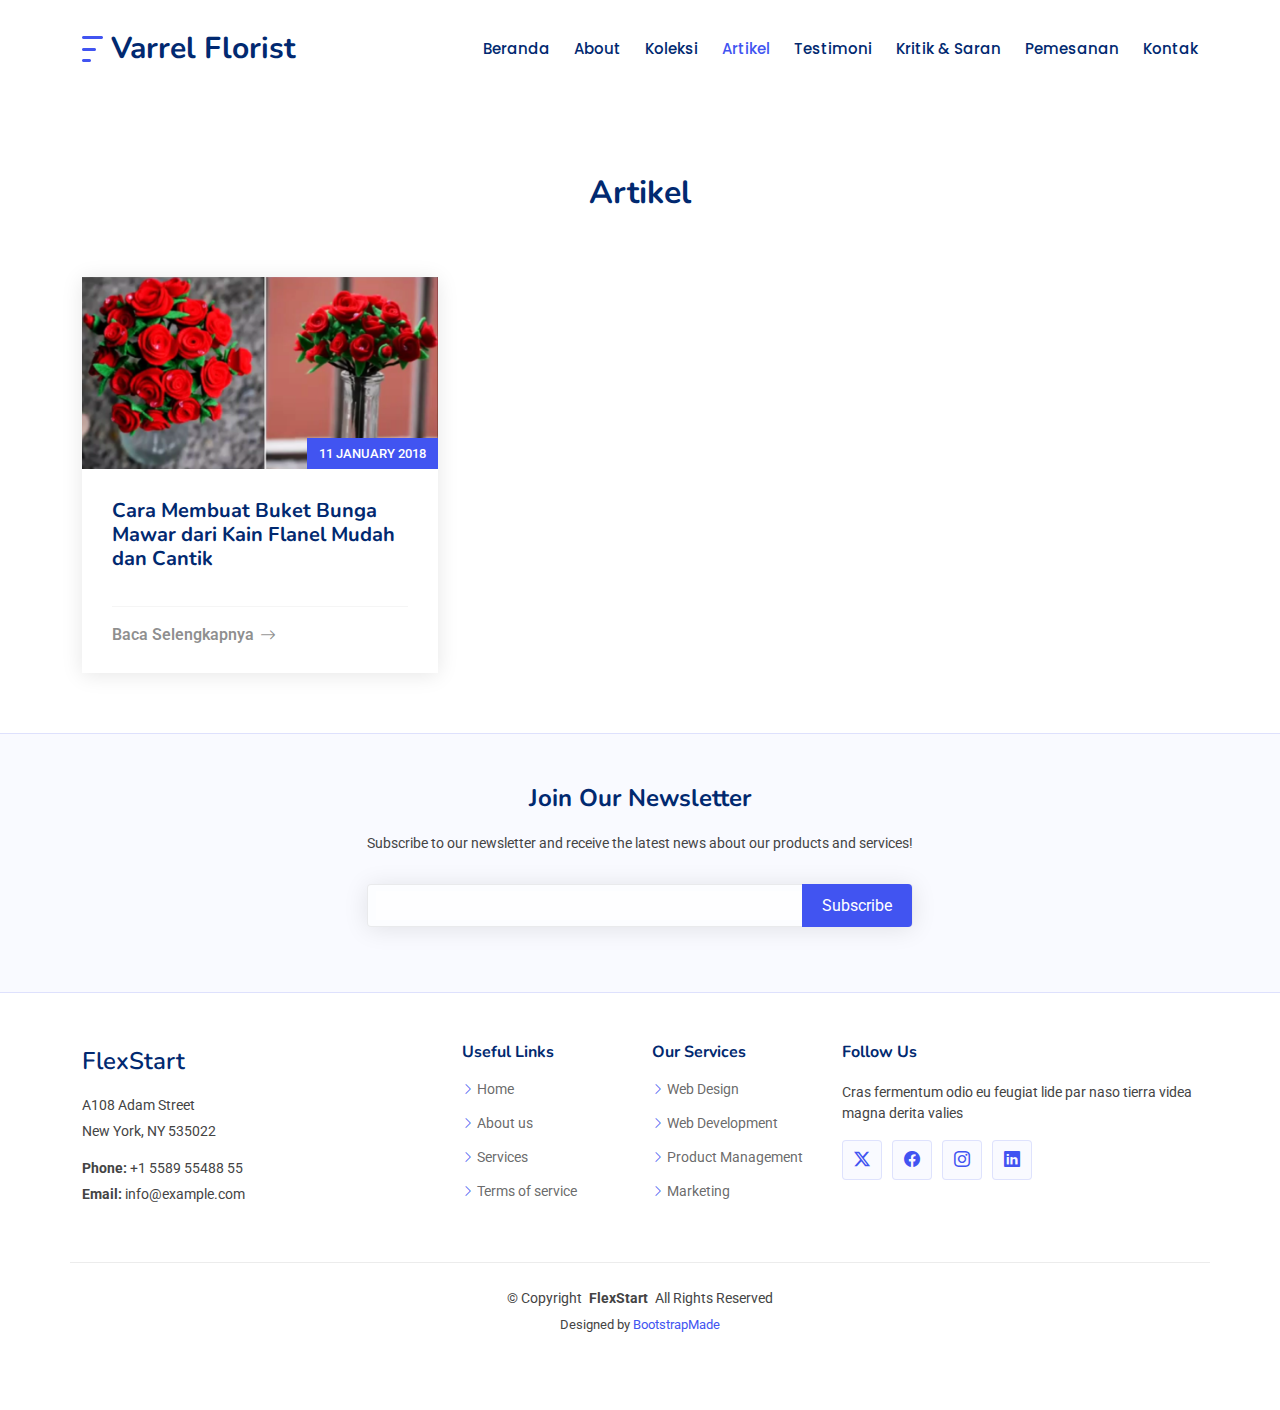
<file: artikel.html>
<!DOCTYPE html>
<html lang="en">

<head>
  <meta charset="utf-8">
  <meta content="width=device-width, initial-scale=1.0" name="viewport">
  <title>Varrel Florist | Artikel</title>
  <meta content="" name="description">
  <meta content="" name="keywords">

  <!-- Favicons -->
  <link href="assets/img/favicon.png" rel="icon">
  <link href="assets/img/apple-touch-icon.png" rel="apple-touch-icon">

  <!-- Fonts -->
  <link href="https://fonts.googleapis.com" rel="preconnect">
  <link href="https://fonts.gstatic.com" rel="preconnect" crossorigin>
  <link href="https://fonts.googleapis.com/css2?family=Roboto:ital,wght@0,100;0,300;0,400;0,500;0,700;0,900;1,100;1,300;1,400;1,500;1,700;1,900&family=Poppins:ital,wght@0,100;0,200;0,300;0,400;0,500;0,600;0,700;0,800;0,900;1,100;1,200;1,300;1,400;1,500;1,600;1,700;1,800;1,900&family=Nunito:ital,wght@0,200;0,300;0,400;0,500;0,600;0,700;0,800;0,900;1,200;1,300;1,400;1,500;1,600;1,700;1,800;1,900&display=swap" rel="stylesheet">

  <!-- Vendor CSS Files -->
  <link href="assets/vendor/bootstrap/css/bootstrap.min.css" rel="stylesheet">
  <link href="assets/vendor/bootstrap-icons/bootstrap-icons.css" rel="stylesheet">
  <link href="assets/vendor/aos/aos.css" rel="stylesheet">
  <link href="assets/vendor/glightbox/css/glightbox.min.css" rel="stylesheet">
  <link href="assets/vendor/swiper/swiper-bundle.min.css" rel="stylesheet">

  <!-- Main CSS File -->
  <link href="assets/css/main.css" rel="stylesheet">

  <!-- =======================================================
  * Template Name: FlexStart
  * Template URL: https://bootstrapmade.com/flexstart-bootstrap-startup-template/
  * Updated: Jun 27 2024 with Bootstrap v5.3.3
  * Author: BootstrapMade.com
  * License: https://bootstrapmade.com/license/
  ======================================================== -->
</head>

<body class="blog-details-page">

  <header id="header" class="header d-flex align-items-center sticky-top">
    <div class="container-fluid container-xl position-relative d-flex align-items-center">

      <a href="index.html" class="logo d-flex align-items-center me-auto">
        <!-- Uncomment the line below if you also wish to use an image logo -->
        <img src="assets/img/logo.png" alt="">
        <h1 class="sitename">Varrel Florist</h1>
      </a>

      <nav id="navmenu" class="navmenu">
        <ul>
            <li><a href="index.html">Beranda<br></a></li>
            <li><a href="index.html">About</a></li>
            <li><a href="koleksi.html">Koleksi</a></li>
            <li><a href="artikel.html"class="active">Artikel</a></li>
            <li><a href="testimoni.html">Testimoni</a></li>
            <li><a href="kritik-saran.html">Kritik & Saran</a></li>
            <li><a href="pemesanan.html">Pemesanan</a></li>
            <li><a href="kontak.html">Kontak</a></li>
        </ul>
        <i class="mobile-nav-toggle d-xl-none bi bi-list"></i>
      </nav>
    </div>
  </header>

  <main class="main">
    
    <section id="blog" class="recent-posts section">

        <!-- Section Title -->
        <div class="container section-title" data-aos="fade-up">
          <p>Artikel</p>
        </div><!-- End Section Title -->
  
        <div class="container">
  
          <div class="row gy-5">
  
           
  
            <div class="col-xl-4 col-md-6">
              <div class="post-item position-relative h-100" data-aos="fade-up" data-aos-delay="200">
  
                <div class="post-img position-relative overflow-hidden">
                  <img src="assets/img/blog/blog2.png" class="img-fluid" alt="">
                  <span class="post-date">11 January 2018</span>
                </div>
  
                <div class="post-content d-flex flex-column">
  
                  <h3 class="post-title">Cara Membuat Buket Bunga Mawar dari Kain Flanel Mudah dan Cantik</h3>
  
                  <!-- <div class="meta d-flex align-items-center">
                    <div class="d-flex align-items-center">
                      <i class="bi bi-person"></i> <span class="ps-2">Mario Douglas</span>
                    </div>
                    <span class="px-3 text-black-50">/</span>
                    <div class="d-flex align-items-center">
                      <i class="bi bi-folder2"></i> <span class="ps-2">Sports</span>
                    </div>
                  </div> -->
  
                  <hr>
  
                  <a href="blog-details2.html" class="readmore stretched-link"><span>Baca Selengkapnya</span><i class="bi bi-arrow-right"></i></a>
  
                </div>
  
              </div>
            </div><!-- End post item -->
  
            <!-- <div class="col-xl-4 col-md-6" data-aos="fade-up" data-aos-delay="300">
              <div class="post-item position-relative h-100">
  
                <div class="post-img position-relative overflow-hidden">
                  <img src="assets/img/blog/blog-3.jpg" class="img-fluid" alt="">
                  <span class="post-date">September 05</span>
                </div>
  
                <div class="post-content d-flex flex-column">
  
                  <h3 class="post-title">Quia assumenda est et veritati tirana ploder</h3>
  
                  <div class="meta d-flex align-items-center">
                    <div class="d-flex align-items-center">
                      <i class="bi bi-person"></i> <span class="ps-2">Lisa Hunter</span>
                    </div>
                    <span class="px-3 text-black-50">/</span>
                    <div class="d-flex align-items-center">
                      <i class="bi bi-folder2"></i> <span class="ps-2">Economics</span>
                    </div>
                  </div>
  
                  <hr>
  
                  <a href="blog-details.html" class="readmore stretched-link"><span>Read More</span><i class="bi bi-arrow-right"></i></a>
  
                </div>
  
              </div>
            </div>End post item -->
  
          </div>
  
        </div>
  
      </section>
    
  </main>

  <footer id="footer" class="footer">

    <div class="footer-newsletter">
      <div class="container">
        <div class="row justify-content-center text-center">
          <div class="col-lg-6">
            <h4>Join Our Newsletter</h4>
            <p>Subscribe to our newsletter and receive the latest news about our products and services!</p>
            <form action="forms/newsletter.php" method="post" class="php-email-form">
              <div class="newsletter-form"><input type="email" name="email"><input type="submit" value="Subscribe"></div>
              <div class="loading">Loading</div>
              <div class="error-message"></div>
              <div class="sent-message">Your subscription request has been sent. Thank you!</div>
            </form>
          </div>
        </div>
      </div>
    </div>

    <div class="container footer-top">
      <div class="row gy-4">
        <div class="col-lg-4 col-md-6 footer-about">
          <a href="index.html" class="d-flex align-items-center">
            <span class="sitename">FlexStart</span>
          </a>
          <div class="footer-contact pt-3">
            <p>A108 Adam Street</p>
            <p>New York, NY 535022</p>
            <p class="mt-3"><strong>Phone:</strong> <span>+1 5589 55488 55</span></p>
            <p><strong>Email:</strong> <span>info@example.com</span></p>
          </div>
        </div>

        <div class="col-lg-2 col-md-3 footer-links">
          <h4>Useful Links</h4>
          <ul>
            <li><i class="bi bi-chevron-right"></i> <a href="#">Home</a></li>
            <li><i class="bi bi-chevron-right"></i> <a href="#">About us</a></li>
            <li><i class="bi bi-chevron-right"></i> <a href="#">Services</a></li>
            <li><i class="bi bi-chevron-right"></i> <a href="#">Terms of service</a></li>
          </ul>
        </div>

        <div class="col-lg-2 col-md-3 footer-links">
          <h4>Our Services</h4>
          <ul>
            <li><i class="bi bi-chevron-right"></i> <a href="#">Web Design</a></li>
            <li><i class="bi bi-chevron-right"></i> <a href="#">Web Development</a></li>
            <li><i class="bi bi-chevron-right"></i> <a href="#">Product Management</a></li>
            <li><i class="bi bi-chevron-right"></i> <a href="#">Marketing</a></li>
          </ul>
        </div>

        <div class="col-lg-4 col-md-12">
          <h4>Follow Us</h4>
          <p>Cras fermentum odio eu feugiat lide par naso tierra videa magna derita valies</p>
          <div class="social-links d-flex">
            <a href=""><i class="bi bi-twitter-x"></i></a>
            <a href=""><i class="bi bi-facebook"></i></a>
            <a href=""><i class="bi bi-instagram"></i></a>
            <a href=""><i class="bi bi-linkedin"></i></a>
          </div>
        </div>

      </div>
    </div>

    <div class="container copyright text-center mt-4">
      <p>© <span>Copyright</span> <strong class="px-1 sitename">FlexStart</strong> <span>All Rights Reserved</span></p>
      <div class="credits">
        <!-- All the links in the footer should remain intact. -->
        <!-- You can delete the links only if you've purchased the pro version. -->
        <!-- Licensing information: https://bootstrapmade.com/license/ -->
        <!-- Purchase the pro version with working PHP/AJAX contact form: [buy-url] -->
        Designed by <a href="https://bootstrapmade.com/">BootstrapMade</a>
      </div>
    </div>

  </footer>

  <!-- Scroll Top -->
  <a href="#" id="scroll-top" class="scroll-top d-flex align-items-center justify-content-center"><i class="bi bi-arrow-up-short"></i></a>

  <!-- Vendor JS Files -->
  <script src="assets/vendor/bootstrap/js/bootstrap.bundle.min.js"></script>
  <script src="assets/vendor/php-email-form/validate.js"></script>
  <script src="assets/vendor/aos/aos.js"></script>
  <script src="assets/vendor/glightbox/js/glightbox.min.js"></script>
  <script src="assets/vendor/purecounter/purecounter_vanilla.js"></script>
  <script src="assets/vendor/imagesloaded/imagesloaded.pkgd.min.js"></script>
  <script src="assets/vendor/isotope-layout/isotope.pkgd.min.js"></script>
  <script src="assets/vendor/swiper/swiper-bundle.min.js"></script>

  <!-- Main JS File -->
  <script src="assets/js/main.js"></script>

</body>

</html>
</file>
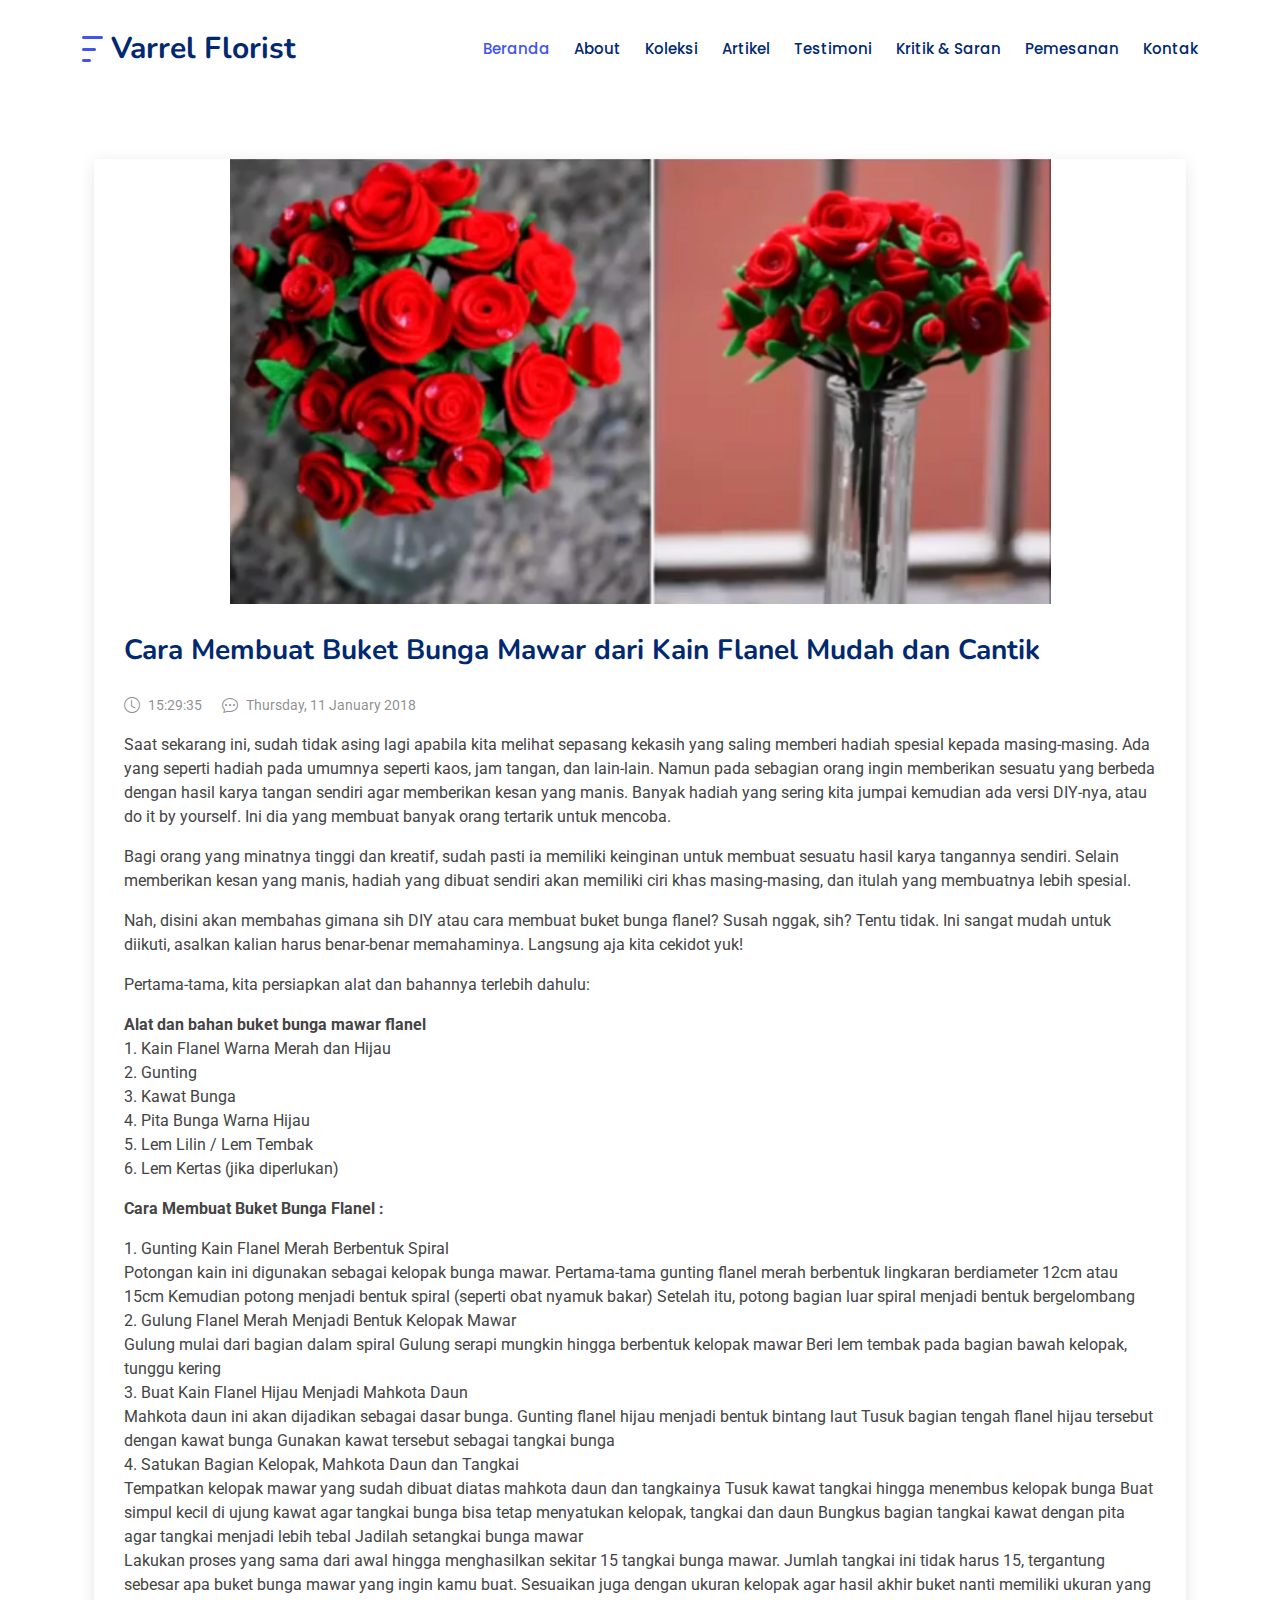
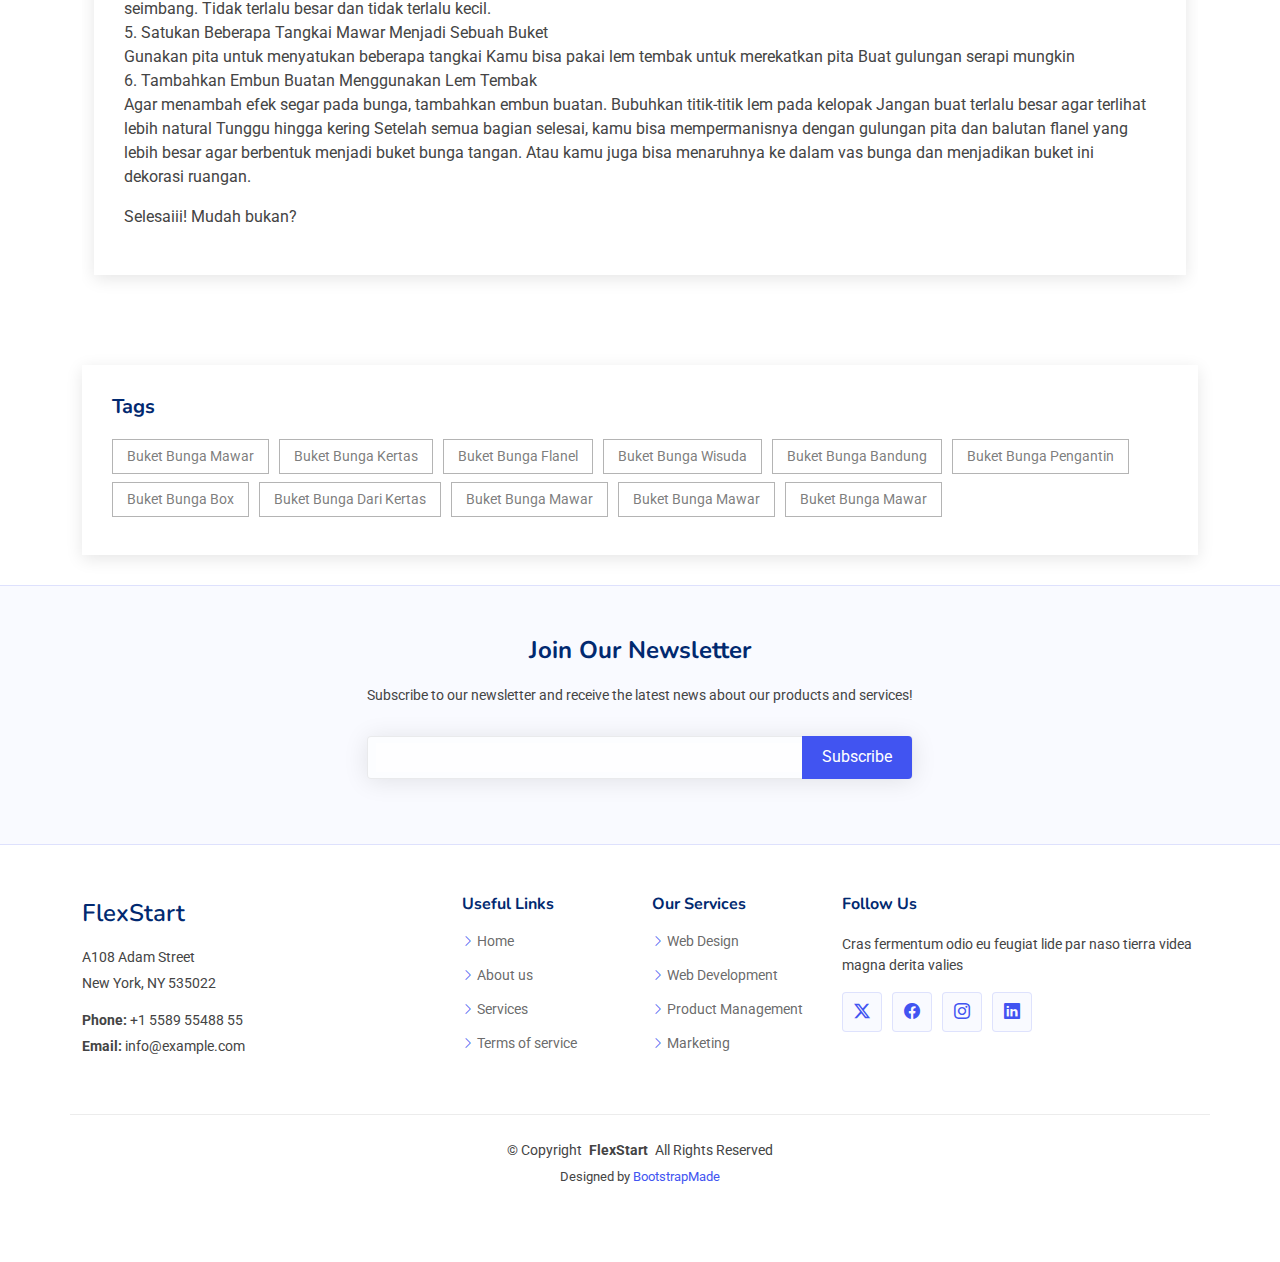
<file: blog-details2.html>
<!DOCTYPE html>
<html lang="en">

<head>
  <meta charset="utf-8">
  <meta content="width=device-width, initial-scale=1.0" name="viewport">
  <title>Varrel Florist | Detail</title>
  <meta content="" name="description">
  <meta content="" name="keywords">

  <!-- Favicons -->
  <link href="assets/img/favicon.png" rel="icon">
  <link href="assets/img/apple-touch-icon.png" rel="apple-touch-icon">

  <!-- Fonts -->
  <link href="https://fonts.googleapis.com" rel="preconnect">
  <link href="https://fonts.gstatic.com" rel="preconnect" crossorigin>
  <link href="https://fonts.googleapis.com/css2?family=Roboto:ital,wght@0,100;0,300;0,400;0,500;0,700;0,900;1,100;1,300;1,400;1,500;1,700;1,900&family=Poppins:ital,wght@0,100;0,200;0,300;0,400;0,500;0,600;0,700;0,800;0,900;1,100;1,200;1,300;1,400;1,500;1,600;1,700;1,800;1,900&family=Nunito:ital,wght@0,200;0,300;0,400;0,500;0,600;0,700;0,800;0,900;1,200;1,300;1,400;1,500;1,600;1,700;1,800;1,900&display=swap" rel="stylesheet">

  <!-- Vendor CSS Files -->
  <link href="assets/vendor/bootstrap/css/bootstrap.min.css" rel="stylesheet">
  <link href="assets/vendor/bootstrap-icons/bootstrap-icons.css" rel="stylesheet">
  <link href="assets/vendor/aos/aos.css" rel="stylesheet">
  <link href="assets/vendor/glightbox/css/glightbox.min.css" rel="stylesheet">
  <link href="assets/vendor/swiper/swiper-bundle.min.css" rel="stylesheet">

  <!-- Main CSS File -->
  <link href="assets/css/main.css" rel="stylesheet">

  <!-- =======================================================
  * Template Name: FlexStart
  * Template URL: https://bootstrapmade.com/flexstart-bootstrap-startup-template/
  * Updated: Jun 27 2024 with Bootstrap v5.3.3
  * Author: BootstrapMade.com
  * License: https://bootstrapmade.com/license/
  ======================================================== -->
</head>

<body class="blog-details-page">

  <header id="header" class="header d-flex align-items-center sticky-top">
    <div class="container-fluid container-xl position-relative d-flex align-items-center">

      <a href="index.html" class="logo d-flex align-items-center me-auto">
        <!-- Uncomment the line below if you also wish to use an image logo -->
        <img src="assets/img/logo.png" alt="">
        <h1 class="sitename">Varrel Florist</h1>
      </a>

      <nav id="navmenu" class="navmenu">
        <ul>
          <li><a href="index.html" class="active">Beranda<br></a></li>
          <li><a href="#about">About</a></li>
          <li><a href="koleksi.html">Koleksi</a></li>
          <li><a href="artikel.html">Artikel</a></li>
          <li><a href="testimoni.html">Testimoni</a></li>
          <li><a href="kritik-saran.html">Kritik & Saran</a></li>
          <li><a href="pemesanan.html">Pemesanan</a></li>
          <li><a href="kontak.html">Kontak</a></li>
        </ul>
        <i class="mobile-nav-toggle d-xl-none bi bi-list"></i>
      </nav>
    </div>
  </header>

  <main class="main">


    <div class="container">
      <div class="row">

        <div class="col-lg-12">

          <!-- Blog Details Section -->
          <section id="blog-details" class="blog-details section">
            <div class="container">

              <article class="article">


                <center>
                <div class="post-img mx-auto align-items-center">
                  <img src="assets/img/blog/blog2.png" alt="" class="img-fluid">
                </div>
              </center>
                <h2 class="title">Cara Membuat Buket Bunga Mawar dari Kain Flanel Mudah dan Cantik</h2>

                <div class="meta-top">
                  <ul>
                    <li class="d-flex align-items-center"><i class="bi bi-clock"></i> <a href="blog-details.html">15:29:35</a></li>
                    <li class="d-flex align-items-center"><i class="bi bi-chat-dots"></i> <a href="blog-details.html">Thursday, 11 January 2018</a></li>
                  </ul>
                </div><!-- End meta top -->

                <div class="content">
                  <p>
                    Saat sekarang ini, sudah tidak asing lagi apabila kita melihat sepasang kekasih yang saling memberi hadiah spesial kepada masing-masing. Ada yang seperti hadiah pada umumnya seperti kaos, jam tangan, dan lain-lain. Namun pada sebagian orang ingin memberikan sesuatu yang berbeda dengan hasil karya tangan sendiri agar memberikan kesan yang manis. Banyak hadiah yang sering kita jumpai kemudian ada versi DIY-nya, atau do it by yourself. Ini dia yang membuat banyak orang tertarik untuk mencoba.
                  </p>

                  <p>
                    Bagi orang yang minatnya tinggi dan kreatif, sudah pasti ia memiliki keinginan untuk membuat sesuatu hasil karya tangannya sendiri. Selain memberikan kesan yang manis, hadiah yang dibuat sendiri akan memiliki ciri khas masing-masing, dan itulah yang membuatnya lebih spesial.
                  </p>

                  <p>
                    Nah, disini akan membahas gimana sih DIY atau cara membuat buket bunga flanel? Susah nggak, sih? Tentu tidak. Ini sangat mudah untuk diikuti, asalkan kalian harus benar-benar memahaminya. Langsung aja kita cekidot yuk!
                  </p>

                  <p>
                    Pertama-tama, kita persiapkan alat dan bahannya terlebih dahulu:
                  </p>

                  <p>
                    <b>Alat dan bahan buket bunga mawar flanel</b> <br>
                    1. Kain Flanel Warna Merah dan Hijau <br>
                    2. Gunting <br>
                    3. Kawat Bunga <br>
                    4. Pita Bunga Warna Hijau <br>
                    5. Lem Lilin / Lem Tembak <br>
                    6. Lem Kertas (jika diperlukan) <br>
                  </p>

                  <p>
                    <b>Cara Membuat Buket Bunga Flanel :</b>
                  </p>

                  <p>
                    1.  Gunting Kain Flanel Merah Berbentuk Spiral <br>
                    Potongan kain ini digunakan sebagai kelopak bunga mawar.
                    Pertama-tama gunting flanel merah berbentuk lingkaran berdiameter 12cm atau 15cm
                    Kemudian potong menjadi bentuk spiral (seperti obat nyamuk bakar)
                    Setelah itu, potong bagian luar spiral menjadi bentuk bergelombang
                    <br>
                    2. Gulung Flanel Merah Menjadi Bentuk Kelopak Mawar <br>
                    Gulung mulai dari bagian dalam spiral
                    Gulung serapi mungkin hingga berbentuk kelopak mawar
                    Beri lem tembak pada bagian bawah kelopak, tunggu kering
                    <br>
                    3. Buat Kain Flanel Hijau Menjadi Mahkota Daun <br>
                    Mahkota daun ini akan dijadikan sebagai dasar bunga.
                    Gunting flanel hijau menjadi bentuk bintang laut
                    Tusuk bagian tengah flanel hijau tersebut dengan kawat bunga
                    Gunakan kawat tersebut sebagai tangkai bunga
                    <br>
                    4. Satukan Bagian Kelopak, Mahkota Daun dan Tangkai <br>
                    Tempatkan kelopak mawar yang sudah dibuat diatas mahkota daun dan tangkainya
                    Tusuk kawat tangkai hingga menembus kelopak bunga
                    Buat simpul kecil di ujung kawat agar tangkai bunga bisa tetap menyatukan kelopak, tangkai dan daun
                    Bungkus bagian tangkai kawat dengan pita agar tangkai menjadi lebih tebal
                    Jadilah setangkai bunga mawar
                    <br>
                    Lakukan proses yang sama dari awal hingga menghasilkan sekitar 15 tangkai bunga mawar. Jumlah tangkai ini tidak harus 15, tergantung sebesar apa buket bunga mawar yang ingin kamu buat. Sesuaikan juga dengan ukuran kelopak agar hasil akhir buket nanti memiliki ukuran yang seimbang. Tidak terlalu besar dan tidak terlalu kecil.
                    <br>
                    5. Satukan Beberapa Tangkai Mawar Menjadi Sebuah Buket <br>
                    Gunakan pita untuk menyatukan beberapa tangkai
                    Kamu bisa pakai lem tembak untuk merekatkan pita
                    Buat gulungan serapi mungkin
                    <br>
                    6. Tambahkan Embun Buatan Menggunakan Lem Tembak <br>
                    Agar menambah efek segar pada bunga, tambahkan embun buatan.
                    Bubuhkan titik-titik lem pada kelopak
                    Jangan buat terlalu besar agar terlihat lebih natural
                    Tunggu hingga kering
                    Setelah semua bagian selesai, kamu bisa mempermanisnya dengan gulungan pita dan balutan flanel yang lebih besar agar berbentuk menjadi buket bunga tangan. Atau kamu juga bisa menaruhnya ke dalam vas bunga dan menjadikan buket ini dekorasi ruangan.
                  </p>

                  <p>
                    Selesaiii! Mudah bukan?
                  </p>
                  
                </div><!-- End post content -->

                <!-- <div class="meta-bottom">
                  <i class="bi bi-folder"></i>
                  <ul class="cats">
                    <li><a href="#">Business</a></li>
                  </ul>

                  <i class="bi bi-tags"></i>
                  <ul class="tags">
                    <li><a href="#">Creative</a></li>
                    <li><a href="#">Tips</a></li>
                    <li><a href="#">Marketing</a></li>
                  </ul>
                </div>End meta bottom -->

              </article>

            </div>

        </div>

        <div class="col-lg-12">

          <div class="widgets-container">
            <!-- Tags Widget -->
            <div class="tags-widget widget-item">

              <h3 class="widget-title">Tags</h3>
              <ul>
                <li><a href="#">Buket Bunga Mawar</a></li>
                <li><a href="#">Buket Bunga Kertas</a></li>
                <li><a href="#">Buket Bunga Flanel</a></li>
                <li><a href="#">Buket Bunga Wisuda</a></li>
                <li><a href="#">Buket Bunga Bandung</a></li>
                <li><a href="#">Buket Bunga Pengantin</a></li>
                <li><a href="#">Buket Bunga Box</a></li>
                <li><a href="#">Buket Bunga Dari Kertas</a></li>
                <li><a href="#">Buket Bunga Mawar</a></li>
                <li><a href="#">Buket Bunga Mawar</a></li>
                <li><a href="#">Buket Bunga Mawar</a></li>
              </ul>

            </div><!--/Tags Widget -->

          </div>

        </div>

      </div>
    </div>

  </main>

  <footer id="footer" class="footer">

    <div class="footer-newsletter">
      <div class="container">
        <div class="row justify-content-center text-center">
          <div class="col-lg-6">
            <h4>Join Our Newsletter</h4>
            <p>Subscribe to our newsletter and receive the latest news about our products and services!</p>
            <form action="forms/newsletter.php" method="post" class="php-email-form">
              <div class="newsletter-form"><input type="email" name="email"><input type="submit" value="Subscribe"></div>
              <div class="loading">Loading</div>
              <div class="error-message"></div>
              <div class="sent-message">Your subscription request has been sent. Thank you!</div>
            </form>
          </div>
        </div>
      </div>
    </div>

    <div class="container footer-top">
      <div class="row gy-4">
        <div class="col-lg-4 col-md-6 footer-about">
          <a href="index.html" class="d-flex align-items-center">
            <span class="sitename">FlexStart</span>
          </a>
          <div class="footer-contact pt-3">
            <p>A108 Adam Street</p>
            <p>New York, NY 535022</p>
            <p class="mt-3"><strong>Phone:</strong> <span>+1 5589 55488 55</span></p>
            <p><strong>Email:</strong> <span>info@example.com</span></p>
          </div>
        </div>

        <div class="col-lg-2 col-md-3 footer-links">
          <h4>Useful Links</h4>
          <ul>
            <li><i class="bi bi-chevron-right"></i> <a href="#">Home</a></li>
            <li><i class="bi bi-chevron-right"></i> <a href="#">About us</a></li>
            <li><i class="bi bi-chevron-right"></i> <a href="#">Services</a></li>
            <li><i class="bi bi-chevron-right"></i> <a href="#">Terms of service</a></li>
          </ul>
        </div>

        <div class="col-lg-2 col-md-3 footer-links">
          <h4>Our Services</h4>
          <ul>
            <li><i class="bi bi-chevron-right"></i> <a href="#">Web Design</a></li>
            <li><i class="bi bi-chevron-right"></i> <a href="#">Web Development</a></li>
            <li><i class="bi bi-chevron-right"></i> <a href="#">Product Management</a></li>
            <li><i class="bi bi-chevron-right"></i> <a href="#">Marketing</a></li>
          </ul>
        </div>

        <div class="col-lg-4 col-md-12">
          <h4>Follow Us</h4>
          <p>Cras fermentum odio eu feugiat lide par naso tierra videa magna derita valies</p>
          <div class="social-links d-flex">
            <a href=""><i class="bi bi-twitter-x"></i></a>
            <a href=""><i class="bi bi-facebook"></i></a>
            <a href=""><i class="bi bi-instagram"></i></a>
            <a href=""><i class="bi bi-linkedin"></i></a>
          </div>
        </div>

      </div>
    </div>

    <div class="container copyright text-center mt-4">
      <p>© <span>Copyright</span> <strong class="px-1 sitename">FlexStart</strong> <span>All Rights Reserved</span></p>
      <div class="credits">
        <!-- All the links in the footer should remain intact. -->
        <!-- You can delete the links only if you've purchased the pro version. -->
        <!-- Licensing information: https://bootstrapmade.com/license/ -->
        <!-- Purchase the pro version with working PHP/AJAX contact form: [buy-url] -->
        Designed by <a href="https://bootstrapmade.com/">BootstrapMade</a>
      </div>
    </div>

  </footer>

  <!-- Scroll Top -->
  <a href="#" id="scroll-top" class="scroll-top d-flex align-items-center justify-content-center"><i class="bi bi-arrow-up-short"></i></a>

  <!-- Vendor JS Files -->
  <script src="assets/vendor/bootstrap/js/bootstrap.bundle.min.js"></script>
  <script src="assets/vendor/php-email-form/validate.js"></script>
  <script src="assets/vendor/aos/aos.js"></script>
  <script src="assets/vendor/glightbox/js/glightbox.min.js"></script>
  <script src="assets/vendor/purecounter/purecounter_vanilla.js"></script>
  <script src="assets/vendor/imagesloaded/imagesloaded.pkgd.min.js"></script>
  <script src="assets/vendor/isotope-layout/isotope.pkgd.min.js"></script>
  <script src="assets/vendor/swiper/swiper-bundle.min.js"></script>

  <!-- Main JS File -->
  <script src="assets/js/main.js"></script>

</body>

</html>
</file>
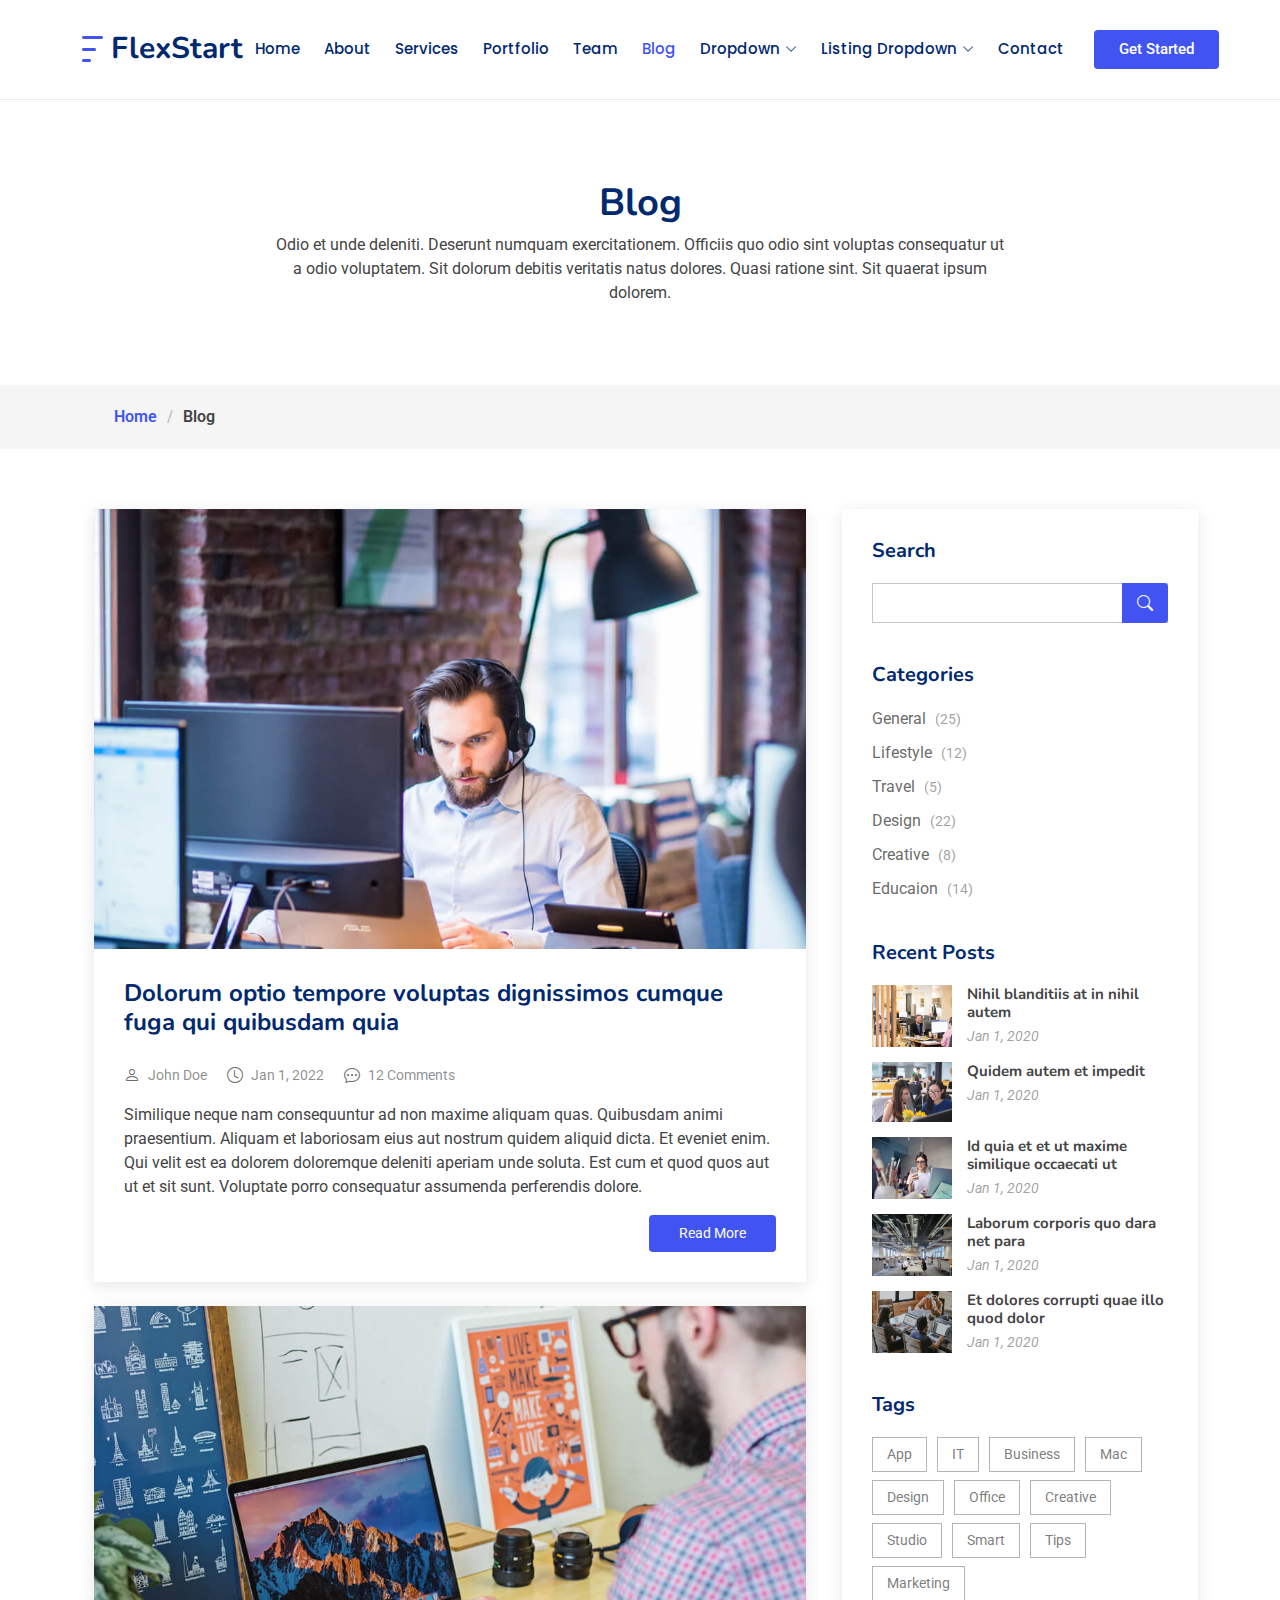
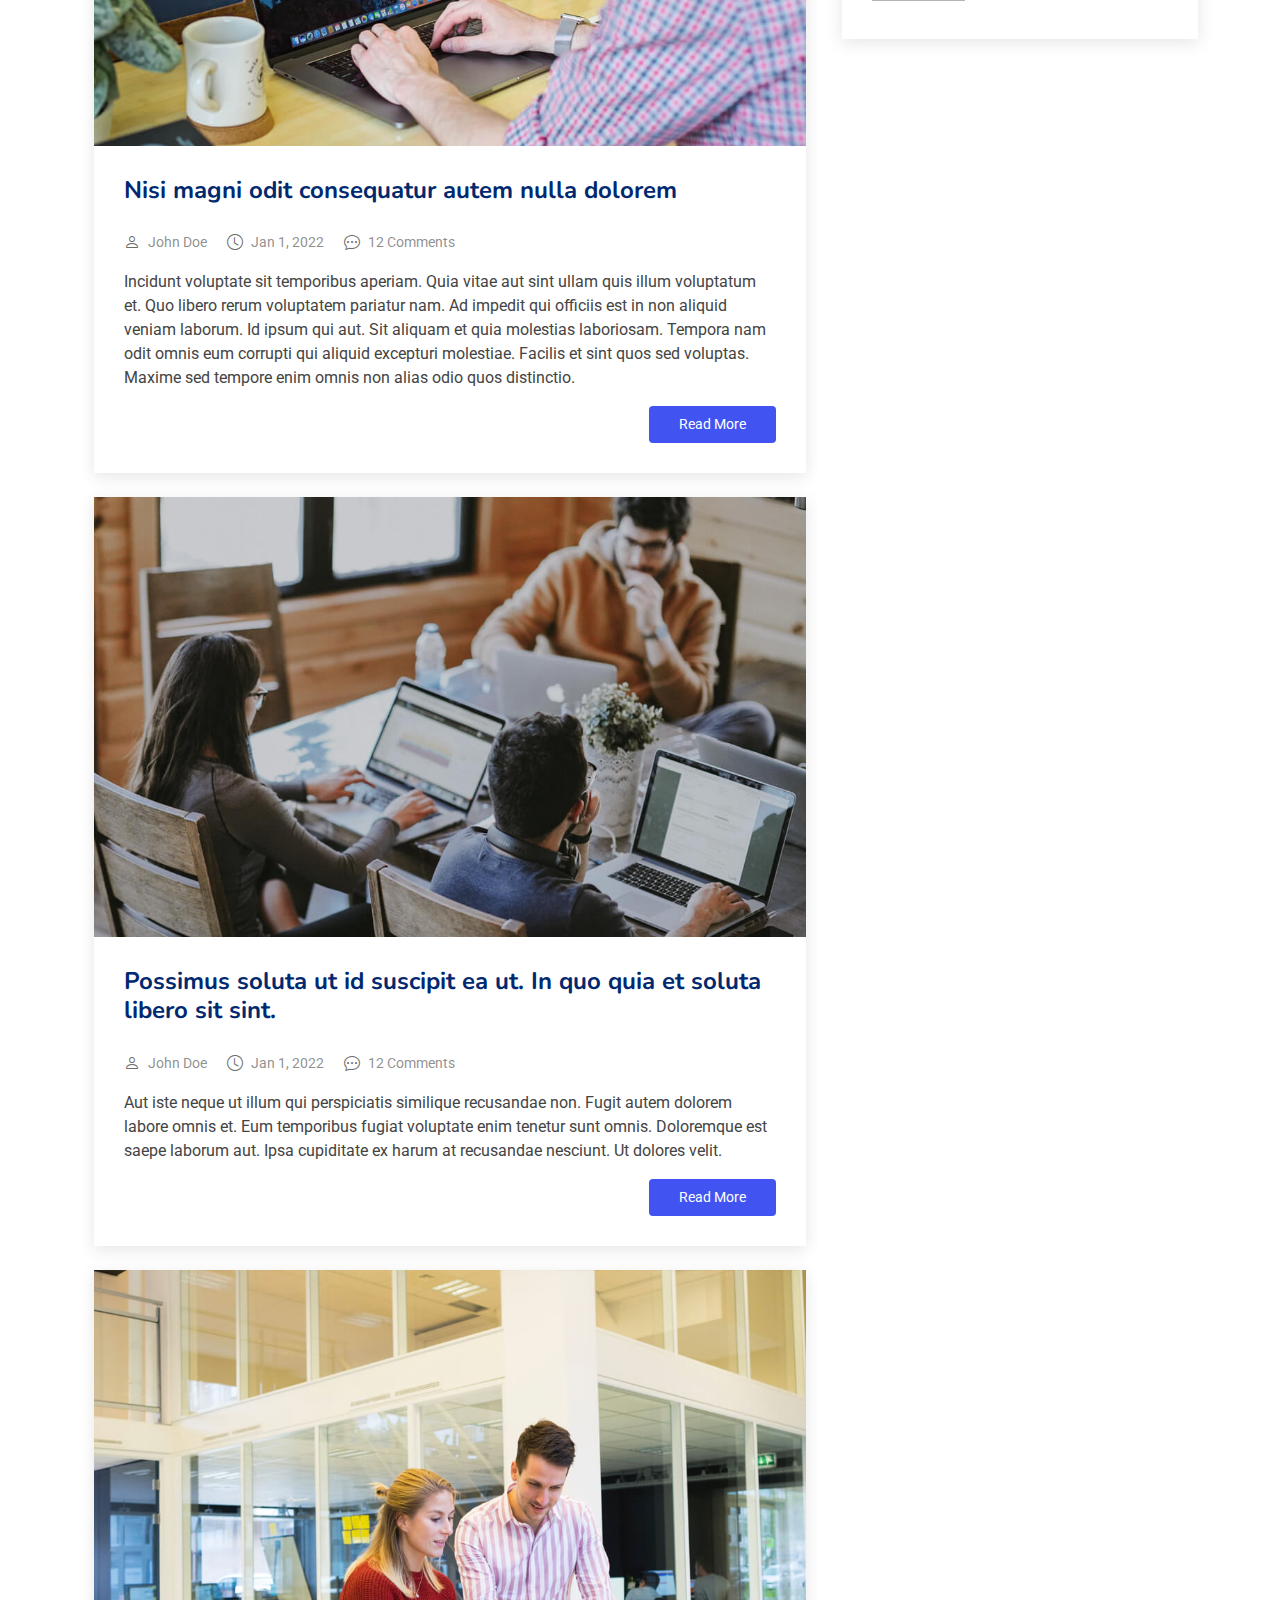
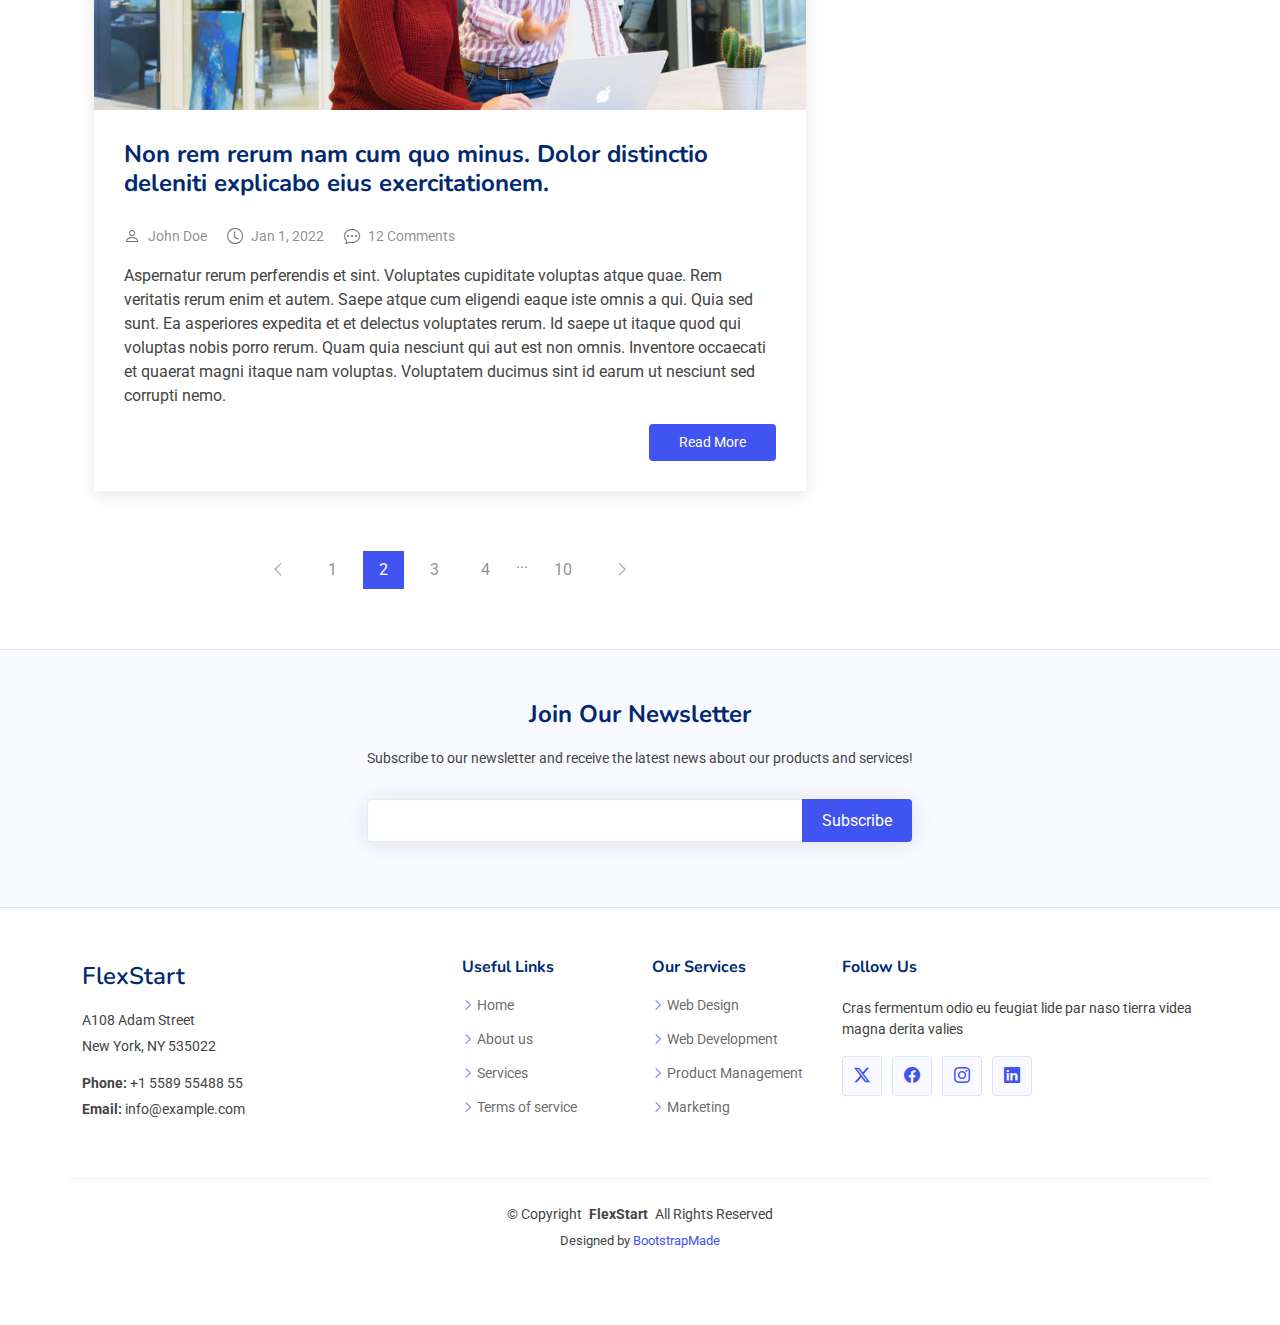
<file: blog.html>
<!DOCTYPE html>
<html lang="en">

<head>
  <meta charset="utf-8">
  <meta content="width=device-width, initial-scale=1.0" name="viewport">
  <title>Blog - FlexStart Bootstrap Template</title>
  <meta content="" name="description">
  <meta content="" name="keywords">

  <!-- Favicons -->
  <link href="assets/img/favicon.png" rel="icon">
  <link href="assets/img/apple-touch-icon.png" rel="apple-touch-icon">

  <!-- Fonts -->
  <link href="https://fonts.googleapis.com" rel="preconnect">
  <link href="https://fonts.gstatic.com" rel="preconnect" crossorigin>
  <link href="https://fonts.googleapis.com/css2?family=Roboto:ital,wght@0,100;0,300;0,400;0,500;0,700;0,900;1,100;1,300;1,400;1,500;1,700;1,900&family=Poppins:ital,wght@0,100;0,200;0,300;0,400;0,500;0,600;0,700;0,800;0,900;1,100;1,200;1,300;1,400;1,500;1,600;1,700;1,800;1,900&family=Nunito:ital,wght@0,200;0,300;0,400;0,500;0,600;0,700;0,800;0,900;1,200;1,300;1,400;1,500;1,600;1,700;1,800;1,900&display=swap" rel="stylesheet">

  <!-- Vendor CSS Files -->
  <link href="assets/vendor/bootstrap/css/bootstrap.min.css" rel="stylesheet">
  <link href="assets/vendor/bootstrap-icons/bootstrap-icons.css" rel="stylesheet">
  <link href="assets/vendor/aos/aos.css" rel="stylesheet">
  <link href="assets/vendor/glightbox/css/glightbox.min.css" rel="stylesheet">
  <link href="assets/vendor/swiper/swiper-bundle.min.css" rel="stylesheet">

  <!-- Main CSS File -->
  <link href="assets/css/main.css" rel="stylesheet">

  <!-- =======================================================
  * Template Name: FlexStart
  * Template URL: https://bootstrapmade.com/flexstart-bootstrap-startup-template/
  * Updated: Jun 27 2024 with Bootstrap v5.3.3
  * Author: BootstrapMade.com
  * License: https://bootstrapmade.com/license/
  ======================================================== -->
</head>

<body class="blog-page">

  <header id="header" class="header d-flex align-items-center sticky-top">
    <div class="container-fluid container-xl position-relative d-flex align-items-center">

      <a href="index.html" class="logo d-flex align-items-center me-auto">
        <!-- Uncomment the line below if you also wish to use an image logo -->
        <img src="assets/img/logo.png" alt="">
        <h1 class="sitename">FlexStart</h1>
      </a>

      <nav id="navmenu" class="navmenu">
        <ul>
          <li><a href="#hero">Home<br></a></li>
          <li><a href="#about">About</a></li>
          <li><a href="#services">Services</a></li>
          <li><a href="#portfolio">Portfolio</a></li>
          <li><a href="#team">Team</a></li>
          <li><a href="blog.html" class="active">Blog</a></li>
          <li class="dropdown"><a href="#"><span>Dropdown</span> <i class="bi bi-chevron-down toggle-dropdown"></i></a>
            <ul>
              <li><a href="#">Dropdown 1</a></li>
              <li class="dropdown"><a href="#"><span>Deep Dropdown</span> <i class="bi bi-chevron-down toggle-dropdown"></i></a>
                <ul>
                  <li><a href="#">Deep Dropdown 1</a></li>
                  <li><a href="#">Deep Dropdown 2</a></li>
                  <li><a href="#">Deep Dropdown 3</a></li>
                  <li><a href="#">Deep Dropdown 4</a></li>
                  <li><a href="#">Deep Dropdown 5</a></li>
                </ul>
              </li>
              <li><a href="#">Dropdown 2</a></li>
              <li><a href="#">Dropdown 3</a></li>
              <li><a href="#">Dropdown 4</a></li>
            </ul>
          </li>
          <li class="listing-dropdown"><a href="#"><span>Listing Dropdown</span> <i class="bi bi-chevron-down toggle-dropdown"></i></a>
            <ul>
              <li>
                <a href="#">Column 1 link 1</a>
                <a href="#">Column 1 link 2</a>
                <a href="#">Column 1 link 3</a>
              </li>
              <li>
                <a href="#">Column 2 link 1</a>
                <a href="#">Column 2 link 2</a>
                <a href="#">Column 3 link 3</a>
              </li>
              <li>
                <a href="#">Column 3 link 1</a>
                <a href="#">Column 3 link 2</a>
                <a href="#">Column 3 link 3</a>
              </li>
              <li>
                <a href="#">Column 4 link 1</a>
                <a href="#">Column 4 link 2</a>
                <a href="#">Column 4 link 3</a>
              </li>
              <li>
                <a href="#">Column 5 link 1</a>
                <a href="#">Column 5 link 2</a>
                <a href="#">Column 5 link 3</a>
              </li>
            </ul>
          </li>
          <li><a href="#contact">Contact</a></li>
        </ul>
        <i class="mobile-nav-toggle d-xl-none bi bi-list"></i>
      </nav>

      <a class="btn-getstarted flex-md-shrink-0" href="index.html#about">Get Started</a>

    </div>
  </header>

  <main class="main">

    <!-- Page Title -->
    <div class="page-title">
      <div class="heading">
        <div class="container">
          <div class="row d-flex justify-content-center text-center">
            <div class="col-lg-8">
              <h1>Blog</h1>
              <p class="mb-0">Odio et unde deleniti. Deserunt numquam exercitationem. Officiis quo odio sint voluptas consequatur ut a odio voluptatem. Sit dolorum debitis veritatis natus dolores. Quasi ratione sint. Sit quaerat ipsum dolorem.</p>
            </div>
          </div>
        </div>
      </div>
      <nav class="breadcrumbs">
        <div class="container">
          <ol>
            <li><a href="index.html">Home</a></li>
            <li class="current">Blog</li>
          </ol>
        </div>
      </nav>
    </div><!-- End Page Title -->

    <div class="container">
      <div class="row">

        <div class="col-lg-8">

          <!-- Blog Posts Section -->
          <section id="blog-posts" class="blog-posts section">

            <div class="container">

              <div class="row gy-4">

                <div class="col-12">
                  <article>

                    <div class="post-img">
                      <img src="assets/img/blog/blog-1.jpg" alt="" class="img-fluid">
                    </div>

                    <h2 class="title">
                      <a href="blog-details.html">Dolorum optio tempore voluptas dignissimos cumque fuga qui quibusdam quia</a>
                    </h2>

                    <div class="meta-top">
                      <ul>
                        <li class="d-flex align-items-center"><i class="bi bi-person"></i> <a href="blog-details.html">John Doe</a></li>
                        <li class="d-flex align-items-center"><i class="bi bi-clock"></i> <a href="blog-details.html"><time datetime="2022-01-01">Jan 1, 2022</time></a></li>
                        <li class="d-flex align-items-center"><i class="bi bi-chat-dots"></i> <a href="blog-details.html">12 Comments</a></li>
                      </ul>
                    </div>

                    <div class="content">
                      <p>
                        Similique neque nam consequuntur ad non maxime aliquam quas. Quibusdam animi praesentium. Aliquam et laboriosam eius aut nostrum quidem aliquid dicta.
                        Et eveniet enim. Qui velit est ea dolorem doloremque deleniti aperiam unde soluta. Est cum et quod quos aut ut et sit sunt. Voluptate porro consequatur assumenda perferendis dolore.
                      </p>

                      <div class="read-more">
                        <a href="blog-details.html">Read More</a>
                      </div>
                    </div>

                  </article>
                </div><!-- End post list item -->

                <div class="col-12">

                  <article>

                    <div class="post-img">
                      <img src="assets/img/blog/blog-2.jpg" alt="" class="img-fluid">
                    </div>

                    <h2 class="title">
                      <a href="blog-details.html">Nisi magni odit consequatur autem nulla dolorem</a>
                    </h2>

                    <div class="meta-top">
                      <ul>
                        <li class="d-flex align-items-center"><i class="bi bi-person"></i> <a href="blog-details.html">John Doe</a></li>
                        <li class="d-flex align-items-center"><i class="bi bi-clock"></i> <a href="blog-details.html"><time datetime="2022-01-01">Jan 1, 2022</time></a></li>
                        <li class="d-flex align-items-center"><i class="bi bi-chat-dots"></i> <a href="blog-details.html">12 Comments</a></li>
                      </ul>
                    </div>

                    <div class="content">
                      <p>
                        Incidunt voluptate sit temporibus aperiam. Quia vitae aut sint ullam quis illum voluptatum et. Quo libero rerum voluptatem pariatur nam.
                        Ad impedit qui officiis est in non aliquid veniam laborum. Id ipsum qui aut. Sit aliquam et quia molestias laboriosam. Tempora nam odit omnis eum corrupti qui aliquid excepturi molestiae. Facilis et sint quos sed voluptas. Maxime sed tempore enim omnis non alias odio quos distinctio.
                      </p>
                      <div class="read-more">
                        <a href="blog-details.html">Read More</a>
                      </div>
                    </div>

                  </article>

                </div><!-- End post list item -->

                <div class="col-12">

                  <article>

                    <div class="post-img">
                      <img src="assets/img/blog/blog-3.jpg" alt="" class="img-fluid">
                    </div>

                    <h2 class="title">
                      <a href="blog-details.html">Possimus soluta ut id suscipit ea ut. In quo quia et soluta libero sit sint.</a>
                    </h2>

                    <div class="meta-top">
                      <ul>
                        <li class="d-flex align-items-center"><i class="bi bi-person"></i> <a href="blog-details.html">John Doe</a></li>
                        <li class="d-flex align-items-center"><i class="bi bi-clock"></i> <a href="blog-details.html"><time datetime="2022-01-01">Jan 1, 2022</time></a></li>
                        <li class="d-flex align-items-center"><i class="bi bi-chat-dots"></i> <a href="blog-details.html">12 Comments</a></li>
                      </ul>
                    </div>

                    <div class="content">
                      <p>
                        Aut iste neque ut illum qui perspiciatis similique recusandae non. Fugit autem dolorem labore omnis et. Eum temporibus fugiat voluptate enim tenetur sunt omnis.
                        Doloremque est saepe laborum aut. Ipsa cupiditate ex harum at recusandae nesciunt. Ut dolores velit.
                      </p>
                      <div class="read-more">
                        <a href="blog-details.html">Read More</a>
                      </div>
                    </div>

                  </article>

                </div><!-- End post list item -->

                <div class="col-12">

                  <article>

                    <div class="post-img">
                      <img src="assets/img/blog/blog-4.jpg" alt="" class="img-fluid">
                    </div>

                    <h2 class="title">
                      <a href="blog-details.html">Non rem rerum nam cum quo minus. Dolor distinctio deleniti explicabo eius exercitationem.</a>
                    </h2>

                    <div class="meta-top">
                      <ul>
                        <li class="d-flex align-items-center"><i class="bi bi-person"></i> <a href="blog-details.html">John Doe</a></li>
                        <li class="d-flex align-items-center"><i class="bi bi-clock"></i> <a href="blog-details.html"><time datetime="2022-01-01">Jan 1, 2022</time></a></li>
                        <li class="d-flex align-items-center"><i class="bi bi-chat-dots"></i> <a href="blog-details.html">12 Comments</a></li>
                      </ul>
                    </div>

                    <div class="content">
                      <p>
                        Aspernatur rerum perferendis et sint. Voluptates cupiditate voluptas atque quae. Rem veritatis rerum enim et autem. Saepe atque cum eligendi eaque iste omnis a qui.
                        Quia sed sunt. Ea asperiores expedita et et delectus voluptates rerum. Id saepe ut itaque quod qui voluptas nobis porro rerum. Quam quia nesciunt qui aut est non omnis. Inventore occaecati et quaerat magni itaque nam voluptas. Voluptatem ducimus sint id earum ut nesciunt sed corrupti nemo.
                      </p>
                      <div class="read-more">
                        <a href="blog-details.html">Read More</a>
                      </div>
                    </div>

                  </article>

                </div><!-- End post list item -->

              </div><!-- End blog posts list -->

            </div>

          </section><!-- /Blog Posts Section -->

          <!-- Blog Pagination Section -->
          <section id="blog-pagination" class="blog-pagination section">

            <div class="container">
              <div class="d-flex justify-content-center">
                <ul>
                  <li><a href="#"><i class="bi bi-chevron-left"></i></a></li>
                  <li><a href="#">1</a></li>
                  <li><a href="#" class="active">2</a></li>
                  <li><a href="#">3</a></li>
                  <li><a href="#">4</a></li>
                  <li>...</li>
                  <li><a href="#">10</a></li>
                  <li><a href="#"><i class="bi bi-chevron-right"></i></a></li>
                </ul>
              </div>
            </div>

          </section><!-- /Blog Pagination Section -->

        </div>

        <div class="col-lg-4 sidebar">

          <div class="widgets-container">

            <!-- Search Widget -->
            <div class="search-widget widget-item">

              <h3 class="widget-title">Search</h3>
              <form action="">
                <input type="text">
                <button type="submit" title="Search"><i class="bi bi-search"></i></button>
              </form>

            </div><!--/Search Widget -->

            <!-- Categories Widget -->
            <div class="categories-widget widget-item">

              <h3 class="widget-title">Categories</h3>
              <ul class="mt-3">
                <li><a href="#">General <span>(25)</span></a></li>
                <li><a href="#">Lifestyle <span>(12)</span></a></li>
                <li><a href="#">Travel <span>(5)</span></a></li>
                <li><a href="#">Design <span>(22)</span></a></li>
                <li><a href="#">Creative <span>(8)</span></a></li>
                <li><a href="#">Educaion <span>(14)</span></a></li>
              </ul>

            </div><!--/Categories Widget -->

            <!-- Recent Posts Widget -->
            <div class="recent-posts-widget widget-item">

              <h3 class="widget-title">Recent Posts</h3>

              <div class="post-item">
                <img src="assets/img/blog/blog-recent-1.jpg" alt="" class="flex-shrink-0">
                <div>
                  <h4><a href="blog-details.html">Nihil blanditiis at in nihil autem</a></h4>
                  <time datetime="2020-01-01">Jan 1, 2020</time>
                </div>
              </div><!-- End recent post item-->

              <div class="post-item">
                <img src="assets/img/blog/blog-recent-2.jpg" alt="" class="flex-shrink-0">
                <div>
                  <h4><a href="blog-details.html">Quidem autem et impedit</a></h4>
                  <time datetime="2020-01-01">Jan 1, 2020</time>
                </div>
              </div><!-- End recent post item-->

              <div class="post-item">
                <img src="assets/img/blog/blog-recent-3.jpg" alt="" class="flex-shrink-0">
                <div>
                  <h4><a href="blog-details.html">Id quia et et ut maxime similique occaecati ut</a></h4>
                  <time datetime="2020-01-01">Jan 1, 2020</time>
                </div>
              </div><!-- End recent post item-->

              <div class="post-item">
                <img src="assets/img/blog/blog-recent-4.jpg" alt="" class="flex-shrink-0">
                <div>
                  <h4><a href="blog-details.html">Laborum corporis quo dara net para</a></h4>
                  <time datetime="2020-01-01">Jan 1, 2020</time>
                </div>
              </div><!-- End recent post item-->

              <div class="post-item">
                <img src="assets/img/blog/blog-recent-5.jpg" alt="" class="flex-shrink-0">
                <div>
                  <h4><a href="blog-details.html">Et dolores corrupti quae illo quod dolor</a></h4>
                  <time datetime="2020-01-01">Jan 1, 2020</time>
                </div>
              </div><!-- End recent post item-->

            </div><!--/Recent Posts Widget -->

            <!-- Tags Widget -->
            <div class="tags-widget widget-item">

              <h3 class="widget-title">Tags</h3>
              <ul>
                <li><a href="#">App</a></li>
                <li><a href="#">IT</a></li>
                <li><a href="#">Business</a></li>
                <li><a href="#">Mac</a></li>
                <li><a href="#">Design</a></li>
                <li><a href="#">Office</a></li>
                <li><a href="#">Creative</a></li>
                <li><a href="#">Studio</a></li>
                <li><a href="#">Smart</a></li>
                <li><a href="#">Tips</a></li>
                <li><a href="#">Marketing</a></li>
              </ul>

            </div><!--/Tags Widget -->

          </div>

        </div>

      </div>
    </div>

  </main>

  <footer id="footer" class="footer">

    <div class="footer-newsletter">
      <div class="container">
        <div class="row justify-content-center text-center">
          <div class="col-lg-6">
            <h4>Join Our Newsletter</h4>
            <p>Subscribe to our newsletter and receive the latest news about our products and services!</p>
            <form action="forms/newsletter.php" method="post" class="php-email-form">
              <div class="newsletter-form"><input type="email" name="email"><input type="submit" value="Subscribe"></div>
              <div class="loading">Loading</div>
              <div class="error-message"></div>
              <div class="sent-message">Your subscription request has been sent. Thank you!</div>
            </form>
          </div>
        </div>
      </div>
    </div>

    <div class="container footer-top">
      <div class="row gy-4">
        <div class="col-lg-4 col-md-6 footer-about">
          <a href="index.html" class="d-flex align-items-center">
            <span class="sitename">FlexStart</span>
          </a>
          <div class="footer-contact pt-3">
            <p>A108 Adam Street</p>
            <p>New York, NY 535022</p>
            <p class="mt-3"><strong>Phone:</strong> <span>+1 5589 55488 55</span></p>
            <p><strong>Email:</strong> <span>info@example.com</span></p>
          </div>
        </div>

        <div class="col-lg-2 col-md-3 footer-links">
          <h4>Useful Links</h4>
          <ul>
            <li><i class="bi bi-chevron-right"></i> <a href="#">Home</a></li>
            <li><i class="bi bi-chevron-right"></i> <a href="#">About us</a></li>
            <li><i class="bi bi-chevron-right"></i> <a href="#">Services</a></li>
            <li><i class="bi bi-chevron-right"></i> <a href="#">Terms of service</a></li>
          </ul>
        </div>

        <div class="col-lg-2 col-md-3 footer-links">
          <h4>Our Services</h4>
          <ul>
            <li><i class="bi bi-chevron-right"></i> <a href="#">Web Design</a></li>
            <li><i class="bi bi-chevron-right"></i> <a href="#">Web Development</a></li>
            <li><i class="bi bi-chevron-right"></i> <a href="#">Product Management</a></li>
            <li><i class="bi bi-chevron-right"></i> <a href="#">Marketing</a></li>
          </ul>
        </div>

        <div class="col-lg-4 col-md-12">
          <h4>Follow Us</h4>
          <p>Cras fermentum odio eu feugiat lide par naso tierra videa magna derita valies</p>
          <div class="social-links d-flex">
            <a href=""><i class="bi bi-twitter-x"></i></a>
            <a href=""><i class="bi bi-facebook"></i></a>
            <a href=""><i class="bi bi-instagram"></i></a>
            <a href=""><i class="bi bi-linkedin"></i></a>
          </div>
        </div>

      </div>
    </div>

    <div class="container copyright text-center mt-4">
      <p>© <span>Copyright</span> <strong class="px-1 sitename">FlexStart</strong> <span>All Rights Reserved</span></p>
      <div class="credits">
        <!-- All the links in the footer should remain intact. -->
        <!-- You can delete the links only if you've purchased the pro version. -->
        <!-- Licensing information: https://bootstrapmade.com/license/ -->
        <!-- Purchase the pro version with working PHP/AJAX contact form: [buy-url] -->
        Designed by <a href="https://bootstrapmade.com/">BootstrapMade</a>
      </div>
    </div>

  </footer>

  <!-- Scroll Top -->
  <a href="#" id="scroll-top" class="scroll-top d-flex align-items-center justify-content-center"><i class="bi bi-arrow-up-short"></i></a>

  <!-- Vendor JS Files -->
  <script src="assets/vendor/bootstrap/js/bootstrap.bundle.min.js"></script>
  <script src="assets/vendor/php-email-form/validate.js"></script>
  <script src="assets/vendor/aos/aos.js"></script>
  <script src="assets/vendor/glightbox/js/glightbox.min.js"></script>
  <script src="assets/vendor/purecounter/purecounter_vanilla.js"></script>
  <script src="assets/vendor/imagesloaded/imagesloaded.pkgd.min.js"></script>
  <script src="assets/vendor/isotope-layout/isotope.pkgd.min.js"></script>
  <script src="assets/vendor/swiper/swiper-bundle.min.js"></script>

  <!-- Main JS File -->
  <script src="assets/js/main.js"></script>

</body>

</html>
</file>
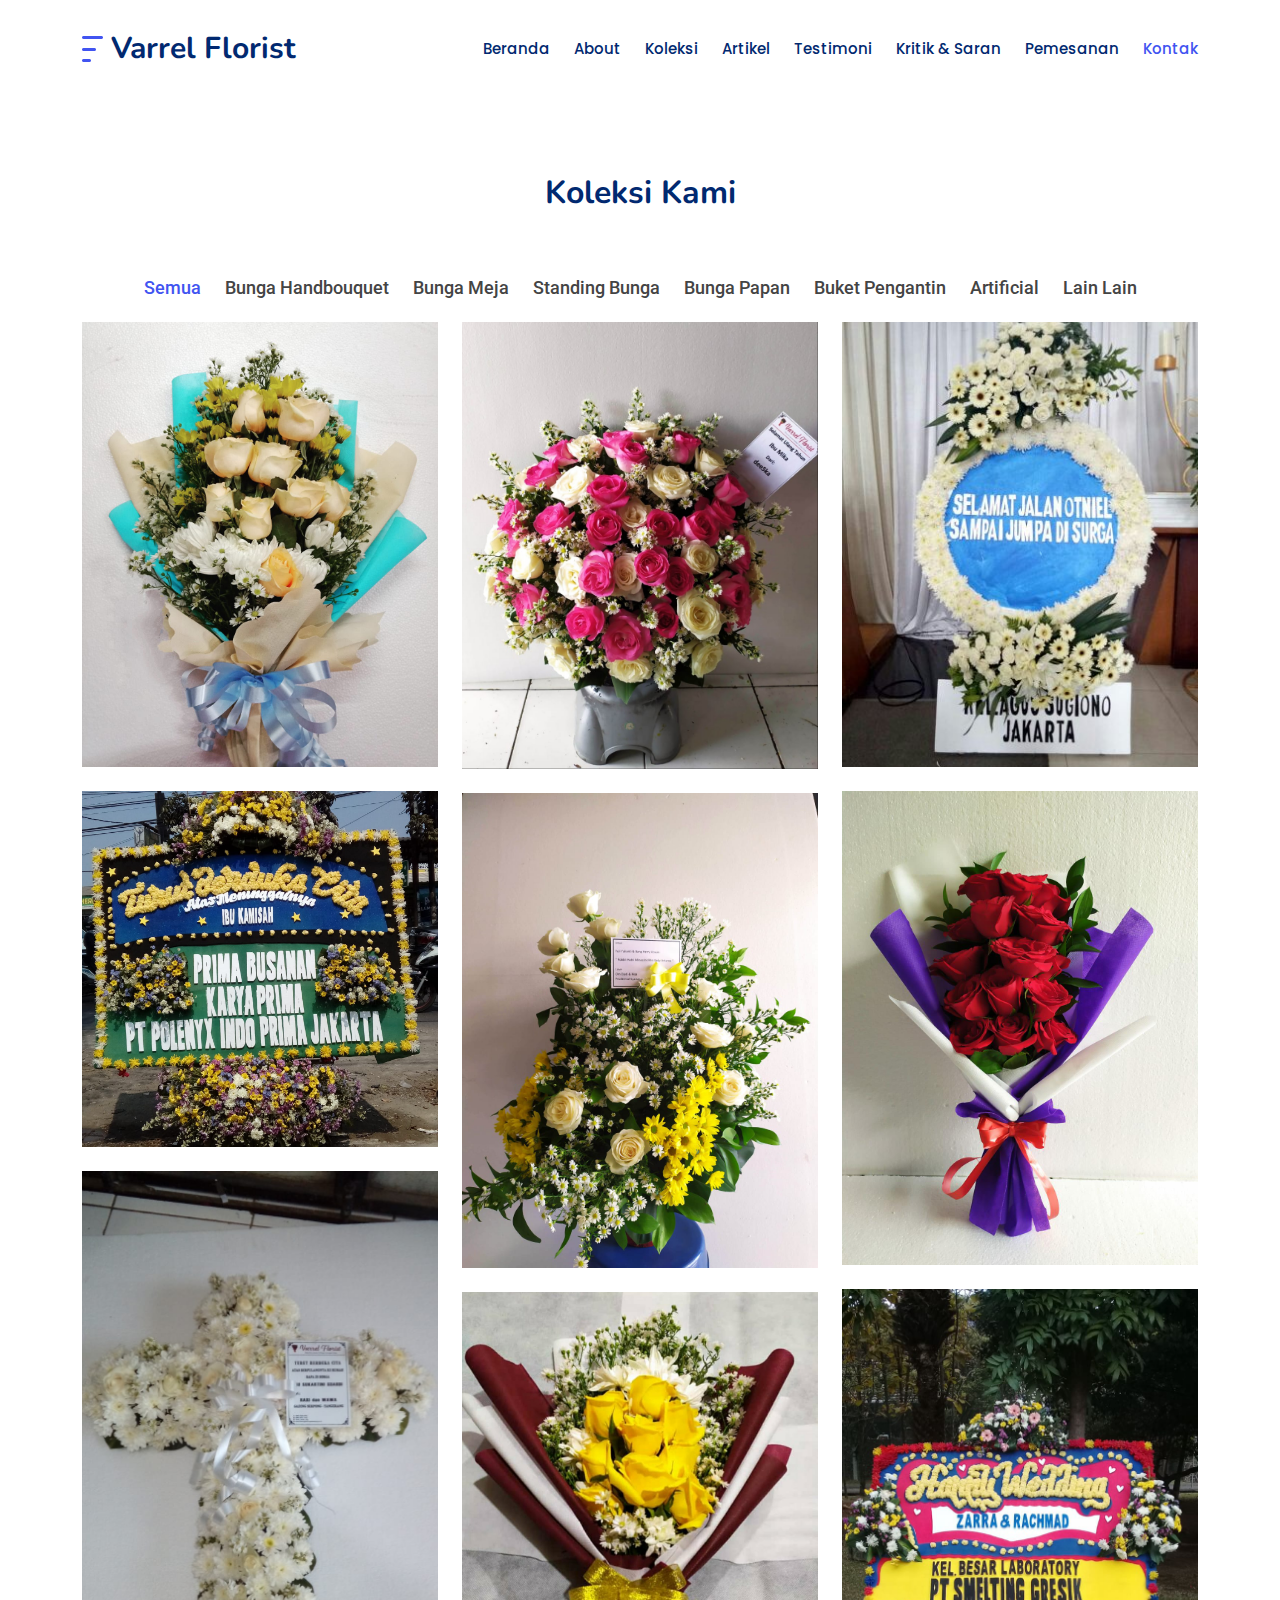
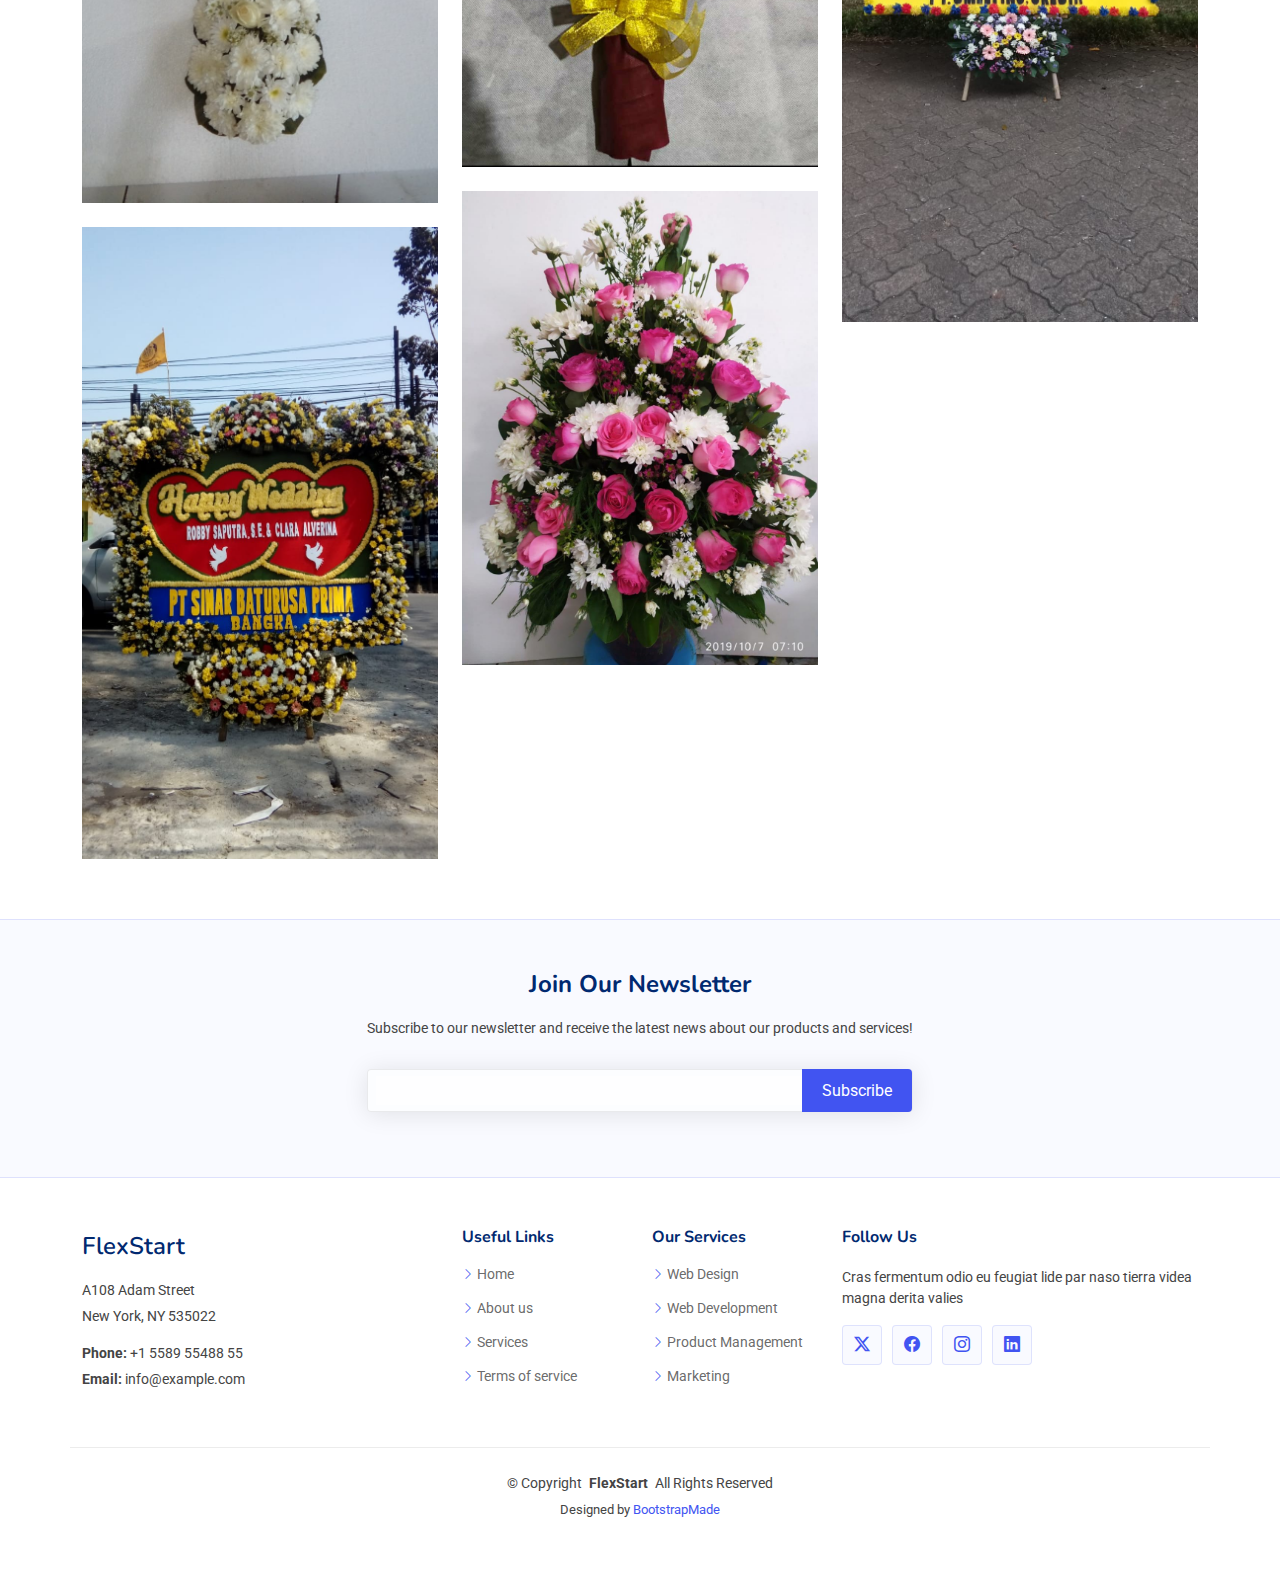
<file: koleksi.html>
<!DOCTYPE html>
<html lang="en">

<head>
  <meta charset="utf-8">
  <meta content="width=device-width, initial-scale=1.0" name="viewport">
  <title>Varrel Florist | Kolesi</title>
  <meta content="" name="description">
  <meta content="" name="keywords">

  <!-- Favicons -->
  <link href="assets/img/favicon.png" rel="icon">
  <link href="assets/img/apple-touch-icon.png" rel="apple-touch-icon">

  <!-- Fonts -->
  <link href="https://fonts.googleapis.com" rel="preconnect">
  <link href="https://fonts.gstatic.com" rel="preconnect" crossorigin>
  <link href="https://fonts.googleapis.com/css2?family=Roboto:ital,wght@0,100;0,300;0,400;0,500;0,700;0,900;1,100;1,300;1,400;1,500;1,700;1,900&family=Poppins:ital,wght@0,100;0,200;0,300;0,400;0,500;0,600;0,700;0,800;0,900;1,100;1,200;1,300;1,400;1,500;1,600;1,700;1,800;1,900&family=Nunito:ital,wght@0,200;0,300;0,400;0,500;0,600;0,700;0,800;0,900;1,200;1,300;1,400;1,500;1,600;1,700;1,800;1,900&display=swap" rel="stylesheet">

  <!-- Vendor CSS Files -->
  <link href="assets/vendor/bootstrap/css/bootstrap.min.css" rel="stylesheet">
  <link href="assets/vendor/bootstrap-icons/bootstrap-icons.css" rel="stylesheet">
  <link href="assets/vendor/aos/aos.css" rel="stylesheet">
  <link href="assets/vendor/glightbox/css/glightbox.min.css" rel="stylesheet">
  <link href="assets/vendor/swiper/swiper-bundle.min.css" rel="stylesheet">

  <!-- Main CSS File -->
  <link href="assets/css/main.css" rel="stylesheet">

  <!-- =======================================================
  * Template Name: FlexStart
  * Template URL: https://bootstrapmade.com/flexstart-bootstrap-startup-template/
  * Updated: Jun 27 2024 with Bootstrap v5.3.3
  * Author: BootstrapMade.com
  * License: https://bootstrapmade.com/license/
  ======================================================== -->
</head>

<body class="blog-details-page">

  <header id="header" class="header d-flex align-items-center sticky-top">
    <div class="container-fluid container-xl position-relative d-flex align-items-center">

      <a href="index.html" class="logo d-flex align-items-center me-auto">
        <!-- Uncomment the line below if you also wish to use an image logo -->
        <img src="assets/img/logo.png" alt="">
        <h1 class="sitename">Varrel Florist</h1>
      </a>

      <nav id="navmenu" class="navmenu">
        <ul>
          <li><a href="index.html">Beranda<br></a></li>
          <li><a href="index.html">About</a></li>
          <li><a href="koleksi.html">Koleksi</a></li>
          <li><a href="artikel.html">Artikel</a></li>
          <li><a href="testimoni.html">Testimoni</a></li>
          <li><a href="kritik-saran.html">Kritik & Saran</a></li>
          <li><a href="pemesanan.html">Pemesanan</a></li>
          <li><a href="kontak.html" class="active">Kontak</a></li>
        </ul>
        <i class="mobile-nav-toggle d-xl-none bi bi-list"></i>
      </nav>
    </div>
  </header>

  <main class="main">
  
    <section id="portfolio" class="portfolio section">

        <!-- Section Title -->
        <div class="container section-title" data-aos="fade-up">
          <p>Koleksi Kami</p>
        </div><!-- End Section Title -->
  
        <div class="container">
  
          <div class="isotope-layout" data-default-filter="*" data-layout="masonry" data-sort="original-order">
            <ul class="portfolio-filters isotope-filters" data-aos="fade-up" data-aos-delay="100">
              <li data-filter="*" class="filter-active">Semua</li>
              <li data-filter=".filter-handbouquet">Bunga Handbouquet</li>
              <li data-filter=".filter-product">Bunga Meja</li>
              <li data-filter=".filter-standing">Standing Bunga</li>
              <li data-filter=".filter-papan">Bunga Papan</li>
              <li data-filter=".filter-pengantin">Buket Pengantin</li>
              <li data-filter=".filter-artificial">Artificial</li>
              <li data-filter=".filter-lainnya">Lain Lain</li>
            </ul><!-- End Portfolio Filters -->
  
            <div class="row gy-4 isotope-container" data-aos="fade-up" data-aos-delay="200">
  
              <div class="col-lg-4 col-md-6 portfolio-item isotope-item filter-handbouquet">
                <div class="portfolio-content h-100">
                  <img src="assets/img/portfolio/handbouquet1.jpg" class="img-fluid" alt="">
                  <div class="portfolio-info">
                    <h4>Bunga Handbouquet 1</h4>
                    <p>Lorem ipsum, dolor sit amet consectetur</p>
                    <a href="assets/img/portfolio/handbouquet1.jpg" title="Bunga Handbouquet 1" data-gallery="portfolio-gallery-app" class="glightbox preview-link"><i class="bi bi-zoom-in"></i></a>
                  </div>
                </div>
              </div><!-- End Portfolio Item -->
  
              <div class="col-lg-4 col-md-6 portfolio-item isotope-item filter-product">
                <div class="portfolio-content h-100">
                  <img src="assets/img/portfolio/meja1.jpg" class="img-fluid" alt="">
                  <div class="portfolio-info">
                    <h4>Bunga Meja 1</h4>
                    <p>Lorem ipsum, dolor sit amet consectetur</p>
                    <a href="assets/img/portfolio/meja1.jpg" title="Bunga Meja 1" data-gallery="portfolio-gallery-product" class="glightbox preview-link"><i class="bi bi-zoom-in"></i></a>
                   </div>
                </div>
              </div><!-- End Portfolio Item -->
  
              <div class="col-lg-4 col-md-6 portfolio-item isotope-item filter-standing">
                <div class="portfolio-content h-100">
                  <img src="assets/img/portfolio/standing1.jpeg" class="img-fluid" alt="">
                  <div class="portfolio-info">
                    <h4>Standing Bunga 1</h4>
                    <p>Lorem ipsum, dolor sit amet consectetur</p>
                    <a href="assets/img/portfolio/standing1.jpeg" title="Standing Bunga 1" data-gallery="portfolio-gallery-branding" class="glightbox preview-link"><i class="bi bi-zoom-in"></i></a>
                  </div>
                </div>
              </div><!-- End Portfolio Item -->
  
              <div class="col-lg-4 col-md-6 portfolio-item isotope-item filter-papan">
                <div class="portfolio-content h-100">
                  <img src="assets/img/portfolio/papan1.jpeg" class="img-fluid" alt="">
                  <div class="portfolio-info">
                    <h4>Bunga Papan 1</h4>
                    <p>Lorem ipsum, dolor sit amet consectetur</p>
                    <a href="assets/img/portfolio/papan1.jpeg" title="Bunga Papan 1" data-gallery="portfolio-gallery-book" class="glightbox preview-link"><i class="bi bi-zoom-in"></i></a>
                   </div>
                </div>
              </div><!-- End Portfolio Item -->
  
              <div class="col-lg-4 col-md-6 portfolio-item isotope-item filter-handbouquet">
                <div class="portfolio-content h-100">
                  <img src="assets/img/portfolio/handbouquet2.jpg" class="img-fluid" alt="">
                  <div class="portfolio-info">
                    <h4>Bunga Handbouquet 2</h4>
                    <p>Lorem ipsum, dolor sit amet consectetur</p>
                    <a href="assets/img/portfolio/handbouquet2.jpg" title="Bunga Handbouquet 2" data-gallery="portfolio-gallery-app" class="glightbox preview-link"><i class="bi bi-zoom-in"></i></a>
                    </div>
                </div>
              </div><!-- End Portfolio Item -->
  
              <div class="col-lg-4 col-md-6 portfolio-item isotope-item filter-product">
                <div class="portfolio-content h-100">
                  <img src="assets/img/portfolio/meja2.jpg" class="img-fluid" alt="">
                  <div class="portfolio-info">
                    <h4>Bunga Meja 2</h4>
                    <p>Lorem ipsum, dolor sit amet consectetur</p>
                    <a href="assets/img/portfolio/meja2.jpg" title="Bunga Meja 2" data-gallery="portfolio-gallery-product" class="glightbox preview-link"><i class="bi bi-zoom-in"></i></a>
                    </div>
                </div>
              </div><!-- End Portfolio Item -->
  
              <div class="col-lg-4 col-md-6 portfolio-item isotope-item filter-standing">
                <div class="portfolio-content h-100">
                  <img src="assets/img/portfolio/standing2.jpeg" class="img-fluid" alt="">
                  <div class="portfolio-info">
                    <h4>Standing Bunga 2</h4>
                    <p>Lorem ipsum, dolor sit amet consectetur</p>
                    <a href="assets/img/portfolio/standing2.jpeg" title="Standing Bunga 2" data-gallery="portfolio-gallery-branding" class="glightbox preview-link"><i class="bi bi-zoom-in"></i></a>
                   </div>
                </div>
              </div><!-- End Portfolio Item -->
  
              <div class="col-lg-4 col-md-6 portfolio-item isotope-item filter-papan">
                <div class="portfolio-content h-100">
                  <img src="assets/img/portfolio/papan2.jpeg" class="img-fluid" alt="">
                  <div class="portfolio-info">
                    <h4>Bunga Papan 2</h4>
                    <p>Lorem ipsum, dolor sit amet consectetur</p>
                    <a href="assets/img/portfolio/papan2.jpeg" title="Bunga Papan 2" data-gallery="portfolio-gallery-book" class="glightbox preview-link"><i class="bi bi-zoom-in"></i></a>
                  </div>
                </div>
              </div><!-- End Portfolio Item -->
  
              <div class="col-lg-4 col-md-6 portfolio-item isotope-item filter-handbouquet">
                <div class="portfolio-content h-100">
                  <img src="assets/img/portfolio/handbouquet3.jpg" class="img-fluid" alt="">
                  <div class="portfolio-info">
                    <h4>Bunga Handbouquet 3</h4>
                    <p>Lorem ipsum, dolor sit amet consectetur</p>
                    <a href="assets/img/portfolio/handbouquet3.jpg" title="Bunga Handbouquet 3" data-gallery="portfolio-gallery-app" class="glightbox preview-link"><i class="bi bi-zoom-in"></i></a>
                   </div>
                </div>
              </div><!-- End Portfolio Item -->
  
              <div class="col-lg-4 col-md-6 portfolio-item isotope-item filter-product">
                <div class="portfolio-content h-100">
                  <img src="assets/img/portfolio/meja3.jpg" class="img-fluid" alt="">
                  <div class="portfolio-info">
                    <h4>Bunga Meja 3</h4>
                    <p>Lorem ipsum, dolor sit amet consectetur</p>
                    <a href="assets/img/portfolio/meja3.jpg" title="Bunga Meja 3" data-gallery="portfolio-gallery-product" class="glightbox preview-link"><i class="bi bi-zoom-in"></i></a>
                  </div>
                </div>
              </div><!-- End Portfolio Item -->
  
  
              <div class="col-lg-4 col-md-6 portfolio-item isotope-item filter-papan">
                <div class="portfolio-content h-100">
                  <img src="assets/img/portfolio/papan3.jpeg" class="img-fluid" alt="">
                  <div class="portfolio-info">
                    <h4>Bunga Papan 3</h4>
                    <p>Lorem ipsum, dolor sit amet consectetur</p>
                    <a href="assets/img/portfolio/papan3.jpeg" title="Bunga Papan 3" data-gallery="portfolio-gallery-book" class="glightbox preview-link"><i class="bi bi-zoom-in"></i></a>
                  </div>
                </div>
              </div><!-- End Portfolio Item -->
  
              <!-- <div class="col-lg-4 col-md-6 portfolio-item isotope-item filter-pengantin">
                <div class="portfolio-content h-100">
                  <img src="assets/img/portfolio/app-1.jpg" class="img-fluid" alt="">
                  <div class="portfolio-info">
                    <h4>Buket Pengantin 1</h4>
                    <p>Lorem ipsum, dolor sit amet consectetur</p>
                    <a href="assets/img/portfolio/app-1.jpg" title="Buket Pengantin 1" data-gallery="portfolio-gallery-app" class="glightbox preview-link"><i class="bi bi-zoom-in"></i></a>
                    </div>
                </div>
              </div>End Portfolio Item -->
  
              <!-- <div class="col-lg-4 col-md-6 portfolio-item isotope-item filter-pengantin">
                <div class="portfolio-content h-100">
                  <img src="assets/img/portfolio/product-1.jpg" class="img-fluid" alt="">
                  <div class="portfolio-info">
                    <h4>Buket Pengantin 2</h4>
                    <p>Lorem ipsum, dolor sit amet consectetur</p>
                    <a href="assets/img/portfolio/product-1.jpg" title="Buket Pengantin 2" data-gallery="portfolio-gallery-product" class="glightbox preview-link"><i class="bi bi-zoom-in"></i></a>
                   </div>
                </div>
              </div>End Portfolio Item -->
  
              <!-- <div class="col-lg-4 col-md-6 portfolio-item isotope-item filter-pengantin">
                <div class="portfolio-content h-100">
                  <img src="assets/img/portfolio/branding-1.jpg" class="img-fluid" alt="">
                  <div class="portfolio-info">
                    <h4>Buket Pengantin 3</h4>
                    <p>Lorem ipsum, dolor sit amet consectetur</p>
                    <a href="assets/img/portfolio/branding-1.jpg" title="Buket Pengantin 3" data-gallery="portfolio-gallery-branding" class="glightbox preview-link"><i class="bi bi-zoom-in"></i></a>
                    </div>
                </div>
              </div>End Portfolio Item -->
  <!-- 
              <div class="col-lg-4 col-md-6 portfolio-item isotope-item filter-artificial">
                <div class="portfolio-content h-100">
                  <img src="assets/img/portfolio/books-2.jpg" class="img-fluid" alt="">
                  <div class="portfolio-info">
                    <h4>Artificial 1</h4>
                    <p>Lorem ipsum, dolor sit amet consectetur</p>
                    <a href="assets/img/portfolio/books-2.jpg" title="Artificial 1" data-gallery="portfolio-gallery-book" class="glightbox preview-link"><i class="bi bi-zoom-in"></i></a>
                    </div>
                </div>
              </div>End Portfolio Item -->
  
              <!-- <div class="col-lg-4 col-md-6 portfolio-item isotope-item filter-artificial">
                <div class="portfolio-content h-100">
                  <img src="assets/img/portfolio/app-3.jpg" class="img-fluid" alt="">
                  <div class="portfolio-info">
                    <h4>Artificial 2</h4>
                    <p>Lorem ipsum, dolor sit amet consectetur</p>
                    <a href="assets/img/portfolio/app-3.jpg" title="Artificial 2" data-gallery="portfolio-gallery-app" class="glightbox preview-link"><i class="bi bi-zoom-in"></i></a>
                  </div>
                </div>
              </div>End Portfolio Item -->
  
              <!-- <div class="col-lg-4 col-md-6 portfolio-item isotope-item filter-artificial">
                <div class="portfolio-content h-100">
                  <img src="assets/img/portfolio/product-3.jpg" class="img-fluid" alt="">
                  <div class="portfolio-info">
                    <h4>Artificial 3</h4>
                    <p>Lorem ipsum, dolor sit amet consectetur</p>
                    <a href="assets/img/portfolio/product-3.jpg" title="Artificial 3" data-gallery="portfolio-gallery-product" class="glightbox preview-link"><i class="bi bi-zoom-in"></i></a>
                   </div>
                </div>
              </div>End Portfolio Item -->
  
            </div><!-- End Portfolio Container -->
  
          </div>
  
        </div>
  
      </section>

  </main>

  <footer id="footer" class="footer">

    <div class="footer-newsletter">
      <div class="container">
        <div class="row justify-content-center text-center">
          <div class="col-lg-6">
            <h4>Join Our Newsletter</h4>
            <p>Subscribe to our newsletter and receive the latest news about our products and services!</p>
            <form action="forms/newsletter.php" method="post" class="php-email-form">
              <div class="newsletter-form"><input type="email" name="email"><input type="submit" value="Subscribe"></div>
              <div class="loading">Loading</div>
              <div class="error-message"></div>
              <div class="sent-message">Your subscription request has been sent. Thank you!</div>
            </form>
          </div>
        </div>
      </div>
    </div>

    <div class="container footer-top">
      <div class="row gy-4">
        <div class="col-lg-4 col-md-6 footer-about">
          <a href="index.html" class="d-flex align-items-center">
            <span class="sitename">FlexStart</span>
          </a>
          <div class="footer-contact pt-3">
            <p>A108 Adam Street</p>
            <p>New York, NY 535022</p>
            <p class="mt-3"><strong>Phone:</strong> <span>+1 5589 55488 55</span></p>
            <p><strong>Email:</strong> <span>info@example.com</span></p>
          </div>
        </div>

        <div class="col-lg-2 col-md-3 footer-links">
          <h4>Useful Links</h4>
          <ul>
            <li><i class="bi bi-chevron-right"></i> <a href="#">Home</a></li>
            <li><i class="bi bi-chevron-right"></i> <a href="#">About us</a></li>
            <li><i class="bi bi-chevron-right"></i> <a href="#">Services</a></li>
            <li><i class="bi bi-chevron-right"></i> <a href="#">Terms of service</a></li>
          </ul>
        </div>

        <div class="col-lg-2 col-md-3 footer-links">
          <h4>Our Services</h4>
          <ul>
            <li><i class="bi bi-chevron-right"></i> <a href="#">Web Design</a></li>
            <li><i class="bi bi-chevron-right"></i> <a href="#">Web Development</a></li>
            <li><i class="bi bi-chevron-right"></i> <a href="#">Product Management</a></li>
            <li><i class="bi bi-chevron-right"></i> <a href="#">Marketing</a></li>
          </ul>
        </div>

        <div class="col-lg-4 col-md-12">
          <h4>Follow Us</h4>
          <p>Cras fermentum odio eu feugiat lide par naso tierra videa magna derita valies</p>
          <div class="social-links d-flex">
            <a href=""><i class="bi bi-twitter-x"></i></a>
            <a href=""><i class="bi bi-facebook"></i></a>
            <a href=""><i class="bi bi-instagram"></i></a>
            <a href=""><i class="bi bi-linkedin"></i></a>
          </div>
        </div>

      </div>
    </div>

    <div class="container copyright text-center mt-4">
      <p>© <span>Copyright</span> <strong class="px-1 sitename">FlexStart</strong> <span>All Rights Reserved</span></p>
      <div class="credits">
        <!-- All the links in the footer should remain intact. -->
        <!-- You can delete the links only if you've purchased the pro version. -->
        <!-- Licensing information: https://bootstrapmade.com/license/ -->
        <!-- Purchase the pro version with working PHP/AJAX contact form: [buy-url] -->
        Designed by <a href="https://bootstrapmade.com/">BootstrapMade</a>
      </div>
    </div>

  </footer>

  <!-- Scroll Top -->
  <a href="#" id="scroll-top" class="scroll-top d-flex align-items-center justify-content-center"><i class="bi bi-arrow-up-short"></i></a>

  <!-- Vendor JS Files -->
  <script src="assets/vendor/bootstrap/js/bootstrap.bundle.min.js"></script>
  <script src="assets/vendor/php-email-form/validate.js"></script>
  <script src="assets/vendor/aos/aos.js"></script>
  <script src="assets/vendor/glightbox/js/glightbox.min.js"></script>
  <script src="assets/vendor/purecounter/purecounter_vanilla.js"></script>
  <script src="assets/vendor/imagesloaded/imagesloaded.pkgd.min.js"></script>
  <script src="assets/vendor/isotope-layout/isotope.pkgd.min.js"></script>
  <script src="assets/vendor/swiper/swiper-bundle.min.js"></script>

  <!-- Main JS File -->
  <script src="assets/js/main.js"></script>

</body>

</html>
</file>
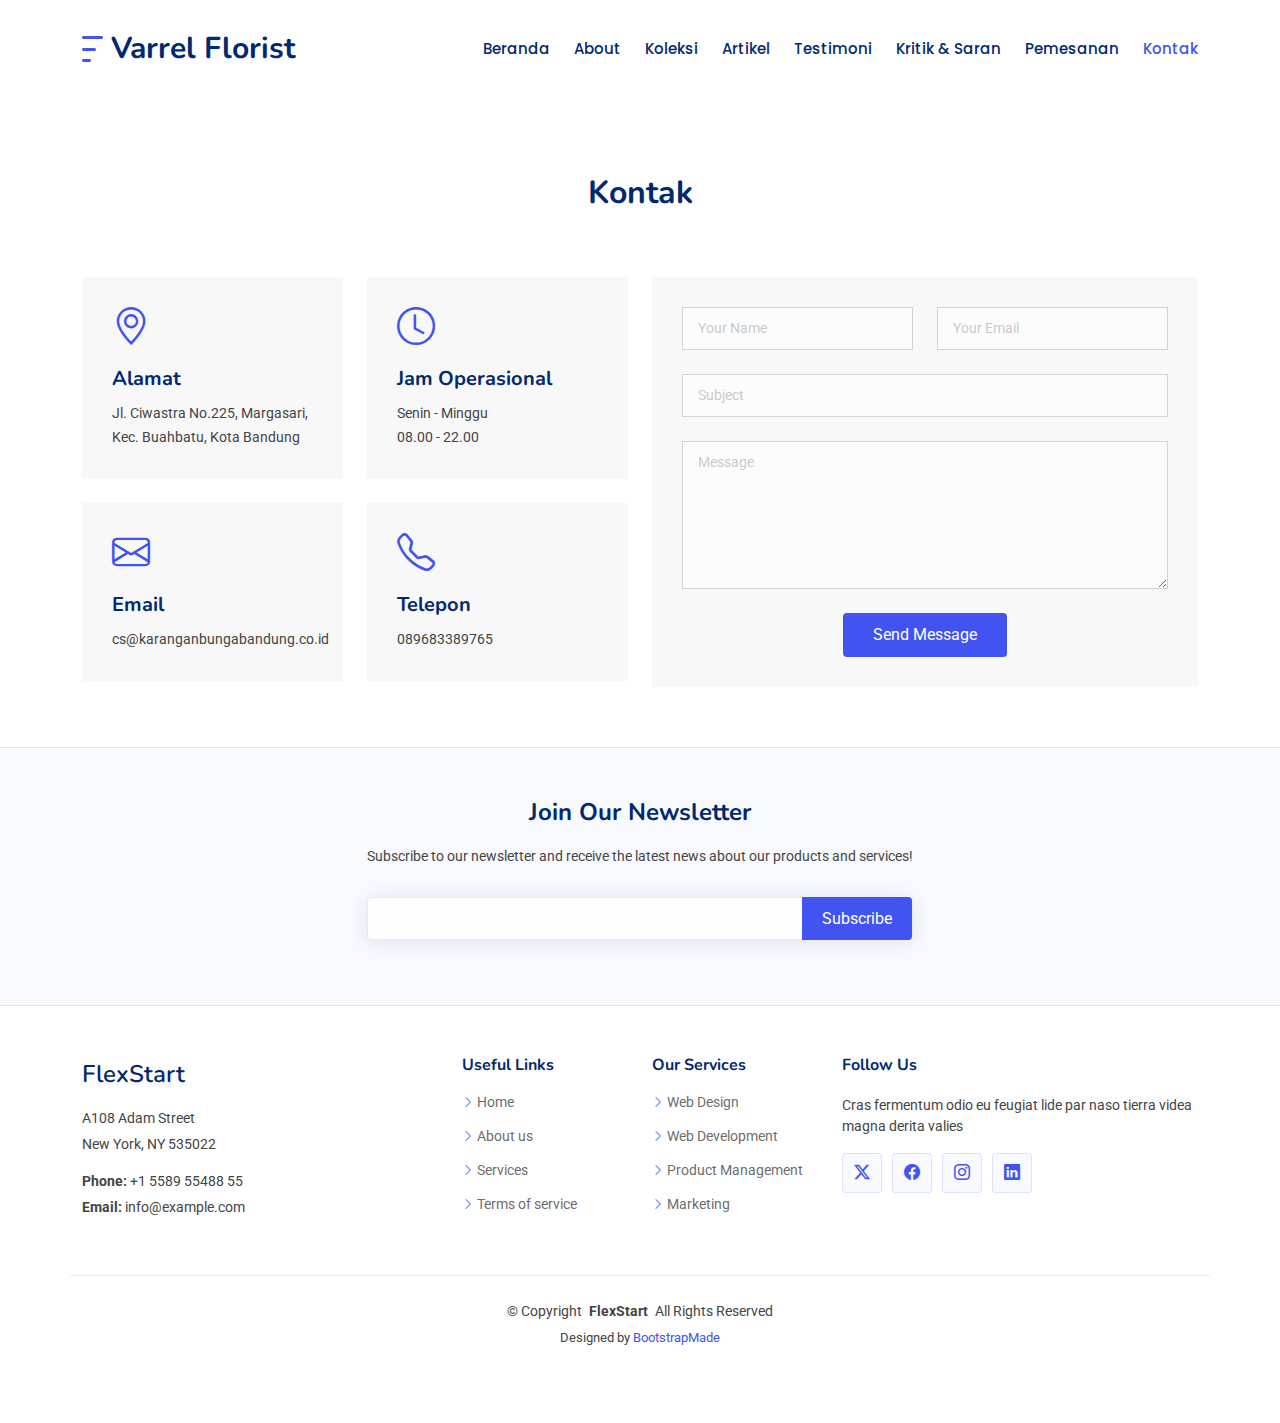
<file: kontak.html>
<!DOCTYPE html>
<html lang="en">

<head>
  <meta charset="utf-8">
  <meta content="width=device-width, initial-scale=1.0" name="viewport">
  <title>Varrel Florist | Kontak</title>
  <meta content="" name="description">
  <meta content="" name="keywords">

  <!-- Favicons -->
  <link href="assets/img/favicon.png" rel="icon">
  <link href="assets/img/apple-touch-icon.png" rel="apple-touch-icon">

  <!-- Fonts -->
  <link href="https://fonts.googleapis.com" rel="preconnect">
  <link href="https://fonts.gstatic.com" rel="preconnect" crossorigin>
  <link href="https://fonts.googleapis.com/css2?family=Roboto:ital,wght@0,100;0,300;0,400;0,500;0,700;0,900;1,100;1,300;1,400;1,500;1,700;1,900&family=Poppins:ital,wght@0,100;0,200;0,300;0,400;0,500;0,600;0,700;0,800;0,900;1,100;1,200;1,300;1,400;1,500;1,600;1,700;1,800;1,900&family=Nunito:ital,wght@0,200;0,300;0,400;0,500;0,600;0,700;0,800;0,900;1,200;1,300;1,400;1,500;1,600;1,700;1,800;1,900&display=swap" rel="stylesheet">

  <!-- Vendor CSS Files -->
  <link href="assets/vendor/bootstrap/css/bootstrap.min.css" rel="stylesheet">
  <link href="assets/vendor/bootstrap-icons/bootstrap-icons.css" rel="stylesheet">
  <link href="assets/vendor/aos/aos.css" rel="stylesheet">
  <link href="assets/vendor/glightbox/css/glightbox.min.css" rel="stylesheet">
  <link href="assets/vendor/swiper/swiper-bundle.min.css" rel="stylesheet">

  <!-- Main CSS File -->
  <link href="assets/css/main.css" rel="stylesheet">

  <!-- =======================================================
  * Template Name: FlexStart
  * Template URL: https://bootstrapmade.com/flexstart-bootstrap-startup-template/
  * Updated: Jun 27 2024 with Bootstrap v5.3.3
  * Author: BootstrapMade.com
  * License: https://bootstrapmade.com/license/
  ======================================================== -->
</head>

<body class="blog-details-page">

  <header id="header" class="header d-flex align-items-center sticky-top">
    <div class="container-fluid container-xl position-relative d-flex align-items-center">

      <a href="index.html" class="logo d-flex align-items-center me-auto">
        <!-- Uncomment the line below if you also wish to use an image logo -->
        <img src="assets/img/logo.png" alt="">
        <h1 class="sitename">Varrel Florist</h1>
      </a>

      <nav id="navmenu" class="navmenu">
        <ul>
          <li><a href="index.html">Beranda<br></a></li>
          <li><a href="index.html">About</a></li>
          <li><a href="koleksi.html">Koleksi</a></li>
          <li><a href="artikel.html">Artikel</a></li>
          <li><a href="testimoni.html">Testimoni</a></li>
          <li><a href="kritik-saran.html">Kritik & Saran</a></li>
          <li><a href="pemesanan.html">Pemesanan</a></li>
          <li><a href="kontak.html" class="active">Kontak</a></li>
        </ul>
        <i class="mobile-nav-toggle d-xl-none bi bi-list"></i>
      </nav>
    </div>
  </header>

  <main class="main">
    <section id="contact" class="contact section">

        <!-- Section Title -->
        <div class="container section-title" data-aos="fade-up">
          <p>Kontak</p>
        </div><!-- End Section Title -->
  
        <div class="container" data-aos="fade-up" data-aos-delay="100">
  
          <div class="row gy-4">
  
            <div class="col-lg-6">
  
              <div class="row gy-4">
                <div class="col-md-6">
                  <div class="info-item" data-aos="fade" data-aos-delay="200">
                    <i class="bi bi-geo-alt"></i>
                    <h3>Alamat</h3>
                    <p>Jl. Ciwastra No.225, Margasari, Kec. Buahbatu, Kota Bandung</p>
                  </div>
                </div><!-- End Info Item -->
  
                <div class="col-md-6">
                  <div class="info-item" data-aos="fade" data-aos-delay="500">
                    <i class="bi bi-clock"></i>
                    <h3>Jam Operasional</h3>
                    <p>Senin - Minggu</p>
                    <p>08.00 - 22.00</p>
                  </div>
                </div><!-- End Info Item -->
  
                <div class="col-md-6">
                  <div class="info-item" data-aos="fade" data-aos-delay="400">
                    <i class="bi bi-envelope"></i>
                    <h3>Email</h3>
                    <p>cs@karanganbungabandung.co.id</p>
                  </div>
                </div><!-- End Info Item -->
  
                <div class="col-md-6">
                  <div class="info-item" data-aos="fade" data-aos-delay="300">
                    <i class="bi bi-telephone"></i>
                    <h3>Telepon</h3>
                    <p>089683389765</p>
                  </div>
                </div><!-- End Info Item -->
  
              </div>
  
            </div>
  
            <div class="col-lg-6">
              <form action="forms/contact.php" method="post" class="php-email-form" data-aos="fade-up" data-aos-delay="200">
                <div class="row gy-4">
  
                  <div class="col-md-6">
                    <input type="text" name="name" class="form-control" placeholder="Your Name" required="">
                  </div>
  
                  <div class="col-md-6 ">
                    <input type="email" class="form-control" name="email" placeholder="Your Email" required="">
                  </div>
  
                  <div class="col-12">
                    <input type="text" class="form-control" name="subject" placeholder="Subject" required="">
                  </div>
  
                  <div class="col-12">
                    <textarea class="form-control" name="message" rows="6" placeholder="Message" required=""></textarea>
                  </div>
  
                  <div class="col-12 text-center">
                    <div class="loading">Loading</div>
                    <div class="error-message"></div>
                    <div class="sent-message">Your message has been sent. Thank you!</div>
  
                    <button type="submit">Send Message</button>
                  </div>
  
                </div>
              </form>
            </div><!-- End Contact Form -->
  
          </div>
  
        </div>
  
      </section>

  </main>

  <footer id="footer" class="footer">

    <div class="footer-newsletter">
      <div class="container">
        <div class="row justify-content-center text-center">
          <div class="col-lg-6">
            <h4>Join Our Newsletter</h4>
            <p>Subscribe to our newsletter and receive the latest news about our products and services!</p>
            <form action="forms/newsletter.php" method="post" class="php-email-form">
              <div class="newsletter-form"><input type="email" name="email"><input type="submit" value="Subscribe"></div>
              <div class="loading">Loading</div>
              <div class="error-message"></div>
              <div class="sent-message">Your subscription request has been sent. Thank you!</div>
            </form>
          </div>
        </div>
      </div>
    </div>

    <div class="container footer-top">
      <div class="row gy-4">
        <div class="col-lg-4 col-md-6 footer-about">
          <a href="index.html" class="d-flex align-items-center">
            <span class="sitename">FlexStart</span>
          </a>
          <div class="footer-contact pt-3">
            <p>A108 Adam Street</p>
            <p>New York, NY 535022</p>
            <p class="mt-3"><strong>Phone:</strong> <span>+1 5589 55488 55</span></p>
            <p><strong>Email:</strong> <span>info@example.com</span></p>
          </div>
        </div>

        <div class="col-lg-2 col-md-3 footer-links">
          <h4>Useful Links</h4>
          <ul>
            <li><i class="bi bi-chevron-right"></i> <a href="#">Home</a></li>
            <li><i class="bi bi-chevron-right"></i> <a href="#">About us</a></li>
            <li><i class="bi bi-chevron-right"></i> <a href="#">Services</a></li>
            <li><i class="bi bi-chevron-right"></i> <a href="#">Terms of service</a></li>
          </ul>
        </div>

        <div class="col-lg-2 col-md-3 footer-links">
          <h4>Our Services</h4>
          <ul>
            <li><i class="bi bi-chevron-right"></i> <a href="#">Web Design</a></li>
            <li><i class="bi bi-chevron-right"></i> <a href="#">Web Development</a></li>
            <li><i class="bi bi-chevron-right"></i> <a href="#">Product Management</a></li>
            <li><i class="bi bi-chevron-right"></i> <a href="#">Marketing</a></li>
          </ul>
        </div>

        <div class="col-lg-4 col-md-12">
          <h4>Follow Us</h4>
          <p>Cras fermentum odio eu feugiat lide par naso tierra videa magna derita valies</p>
          <div class="social-links d-flex">
            <a href=""><i class="bi bi-twitter-x"></i></a>
            <a href=""><i class="bi bi-facebook"></i></a>
            <a href=""><i class="bi bi-instagram"></i></a>
            <a href=""><i class="bi bi-linkedin"></i></a>
          </div>
        </div>

      </div>
    </div>

    <div class="container copyright text-center mt-4">
      <p>© <span>Copyright</span> <strong class="px-1 sitename">FlexStart</strong> <span>All Rights Reserved</span></p>
      <div class="credits">
        <!-- All the links in the footer should remain intact. -->
        <!-- You can delete the links only if you've purchased the pro version. -->
        <!-- Licensing information: https://bootstrapmade.com/license/ -->
        <!-- Purchase the pro version with working PHP/AJAX contact form: [buy-url] -->
        Designed by <a href="https://bootstrapmade.com/">BootstrapMade</a>
      </div>
    </div>

  </footer>

  <!-- Scroll Top -->
  <a href="#" id="scroll-top" class="scroll-top d-flex align-items-center justify-content-center"><i class="bi bi-arrow-up-short"></i></a>

  <!-- Vendor JS Files -->
  <script src="assets/vendor/bootstrap/js/bootstrap.bundle.min.js"></script>
  <script src="assets/vendor/php-email-form/validate.js"></script>
  <script src="assets/vendor/aos/aos.js"></script>
  <script src="assets/vendor/glightbox/js/glightbox.min.js"></script>
  <script src="assets/vendor/purecounter/purecounter_vanilla.js"></script>
  <script src="assets/vendor/imagesloaded/imagesloaded.pkgd.min.js"></script>
  <script src="assets/vendor/isotope-layout/isotope.pkgd.min.js"></script>
  <script src="assets/vendor/swiper/swiper-bundle.min.js"></script>

  <!-- Main JS File -->
  <script src="assets/js/main.js"></script>

</body>

</html>
</file>
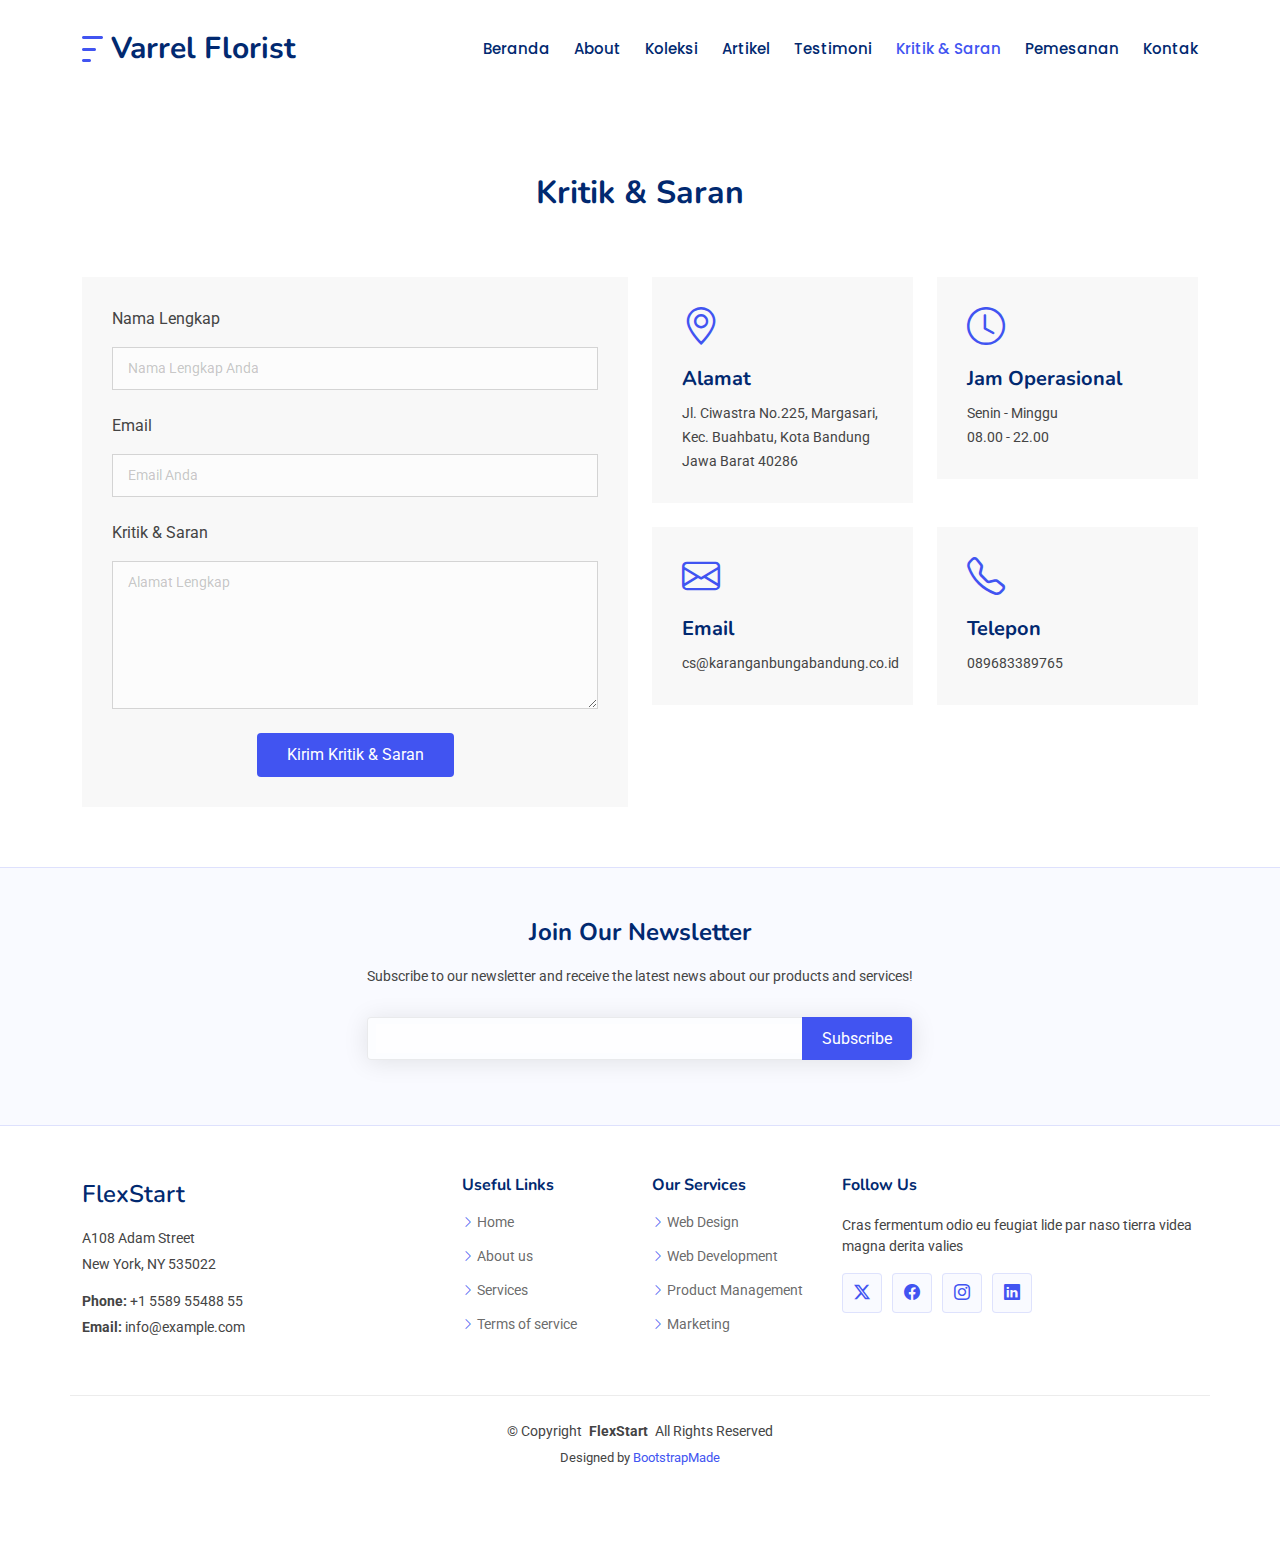
<file: kritik-saran.html>
<!DOCTYPE html>
<html lang="en">

<head>
  <meta charset="utf-8">
  <meta content="width=device-width, initial-scale=1.0" name="viewport">
  <title>Varrel Florist | Kritik & Saran</title>
  <meta content="" name="description">
  <meta content="" name="keywords">

  <!-- Favicons -->
  <link href="assets/img/favicon.png" rel="icon">
  <link href="assets/img/apple-touch-icon.png" rel="apple-touch-icon">

  <!-- Fonts -->
  <link href="https://fonts.googleapis.com" rel="preconnect">
  <link href="https://fonts.gstatic.com" rel="preconnect" crossorigin>
  <link href="https://fonts.googleapis.com/css2?family=Roboto:ital,wght@0,100;0,300;0,400;0,500;0,700;0,900;1,100;1,300;1,400;1,500;1,700;1,900&family=Poppins:ital,wght@0,100;0,200;0,300;0,400;0,500;0,600;0,700;0,800;0,900;1,100;1,200;1,300;1,400;1,500;1,600;1,700;1,800;1,900&family=Nunito:ital,wght@0,200;0,300;0,400;0,500;0,600;0,700;0,800;0,900;1,200;1,300;1,400;1,500;1,600;1,700;1,800;1,900&display=swap" rel="stylesheet">

  <!-- Vendor CSS Files -->
  <link href="assets/vendor/bootstrap/css/bootstrap.min.css" rel="stylesheet">
  <link href="assets/vendor/bootstrap-icons/bootstrap-icons.css" rel="stylesheet">
  <link href="assets/vendor/aos/aos.css" rel="stylesheet">
  <link href="assets/vendor/glightbox/css/glightbox.min.css" rel="stylesheet">
  <link href="assets/vendor/swiper/swiper-bundle.min.css" rel="stylesheet">

  <!-- Main CSS File -->
  <link href="assets/css/main.css" rel="stylesheet">

  <!-- =======================================================
  * Template Name: FlexStart
  * Template URL: https://bootstrapmade.com/flexstart-bootstrap-startup-template/
  * Updated: Jun 27 2024 with Bootstrap v5.3.3
  * Author: BootstrapMade.com
  * License: https://bootstrapmade.com/license/
  ======================================================== -->
</head>

<body class="blog-details-page">

  <header id="header" class="header d-flex align-items-center sticky-top">
    <div class="container-fluid container-xl position-relative d-flex align-items-center">

      <a href="index.html" class="logo d-flex align-items-center me-auto">
        <!-- Uncomment the line below if you also wish to use an image logo -->
        <img src="assets/img/logo.png" alt="">
        <h1 class="sitename">Varrel Florist</h1>
      </a>

      <nav id="navmenu" class="navmenu">
        <ul>
          <li><a href="index.html">Beranda<br></a></li>
          <li><a href="index.html">About</a></li>
          <li><a href="koleksi.html">Koleksi</a></li>
          <li><a href="artikel.html">Artikel</a></li>
          <li><a href="testimoni.html">Testimoni</a></li>
          <li><a href="kritik-saran.html" class="active">Kritik & Saran</a></li>
          <li><a href="pemesanan.html">Pemesanan</a></li>
          <li><a href="kontak.html">Kontak</a></li>
        </ul>
        <i class="mobile-nav-toggle d-xl-none bi bi-list"></i>
      </nav>
    </div>
  </header>

  <main class="main">
    
    <section id="pemesanan" class="contact section">

        <div class="container section-title" data-aos="fade-up">
            <p>Kritik & Saran</p>
        </div>
  
        <div class="container" data-aos="fade-up" data-aos-delay="100">
  
          <div class="row gy-4">

            <div class="col-lg-6">
                <form action="forms/contact.php" method="post" class="php-email-form" data-aos="fade-up" data-aos-delay="200">
                  <div class="row gy-4">
    
                    <div class="col-md-12">
                      <p>Nama Lengkap</p>
                      <input type="text" name="name" class="form-control" placeholder="Nama Lengkap Anda" required="">
                    </div>

                    <div class="col-md-12">
                        <p>Email</p>
                        <input type="text" name="email" class="form-control" placeholder="Email Anda" required="">
                      </div>

                    <div class="col-12">
                        <p>Kritik & Saran</p>
                      <textarea class="form-control" name="message" rows="6" placeholder="Alamat Lengkap" required=""></textarea>
                    </div>
    
                    <div class="col-12 text-center">
                      <div class="loading">Loading</div>
                      <div class="error-message"></div>
                      <div class="sent-message">Your message has been sent. Thank you!</div>
    
                      <button type="submit">Kirim Kritik & Saran</button>
                    </div>
    
                  </div>
                </form>
              </div>
  
            <div class="col-lg-6">
  
              <div class="row gy-4">
                <div class="col-md-6">
                  <div class="info-item" data-aos="fade" data-aos-delay="200">
                    <i class="bi bi-geo-alt"></i>
                    <h3>Alamat</h3>
                    <p>Jl. Ciwastra No.225, Margasari, Kec. Buahbatu, Kota Bandung</p>
                    <p>Jawa Barat 40286</p>
                  </div>
                </div><!-- End Info Item -->
  
                <div class="col-md-6">
                  <div class="info-item" data-aos="fade" data-aos-delay="500">
                    <i class="bi bi-clock"></i>
                    <h3>Jam Operasional</h3>
                    <p>Senin - Minggu</p>
                    <p>08.00 - 22.00</p>
                  </div>
                </div><!-- End Info Item -->
  
                <div class="col-md-6">
                  <div class="info-item" data-aos="fade" data-aos-delay="400">
                    <i class="bi bi-envelope"></i>
                    <h3>Email</h3>
                    <p>cs@karanganbungabandung.co.id</p>
                  </div>
                </div><!-- End Info Item -->
  
                <div class="col-md-6">
                  <div class="info-item" data-aos="fade" data-aos-delay="300">
                    <i class="bi bi-telephone"></i>
                    <h3>Telepon</h3>
                    <p>089683389765</p>
                  </div>
                </div><!-- End Info Item -->
  
              </div>
  
            </div>
  
          </div>
  
        </div>
  
    </section>
    
  </main>

  <footer id="footer" class="footer">

    <div class="footer-newsletter">
      <div class="container">
        <div class="row justify-content-center text-center">
          <div class="col-lg-6">
            <h4>Join Our Newsletter</h4>
            <p>Subscribe to our newsletter and receive the latest news about our products and services!</p>
            <form action="forms/newsletter.php" method="post" class="php-email-form">
              <div class="newsletter-form"><input type="email" name="email"><input type="submit" value="Subscribe"></div>
              <div class="loading">Loading</div>
              <div class="error-message"></div>
              <div class="sent-message">Your subscription request has been sent. Thank you!</div>
            </form>
          </div>
        </div>
      </div>
    </div>

    <div class="container footer-top">
      <div class="row gy-4">
        <div class="col-lg-4 col-md-6 footer-about">
          <a href="index.html" class="d-flex align-items-center">
            <span class="sitename">FlexStart</span>
          </a>
          <div class="footer-contact pt-3">
            <p>A108 Adam Street</p>
            <p>New York, NY 535022</p>
            <p class="mt-3"><strong>Phone:</strong> <span>+1 5589 55488 55</span></p>
            <p><strong>Email:</strong> <span>info@example.com</span></p>
          </div>
        </div>

        <div class="col-lg-2 col-md-3 footer-links">
          <h4>Useful Links</h4>
          <ul>
            <li><i class="bi bi-chevron-right"></i> <a href="#">Home</a></li>
            <li><i class="bi bi-chevron-right"></i> <a href="#">About us</a></li>
            <li><i class="bi bi-chevron-right"></i> <a href="#">Services</a></li>
            <li><i class="bi bi-chevron-right"></i> <a href="#">Terms of service</a></li>
          </ul>
        </div>

        <div class="col-lg-2 col-md-3 footer-links">
          <h4>Our Services</h4>
          <ul>
            <li><i class="bi bi-chevron-right"></i> <a href="#">Web Design</a></li>
            <li><i class="bi bi-chevron-right"></i> <a href="#">Web Development</a></li>
            <li><i class="bi bi-chevron-right"></i> <a href="#">Product Management</a></li>
            <li><i class="bi bi-chevron-right"></i> <a href="#">Marketing</a></li>
          </ul>
        </div>

        <div class="col-lg-4 col-md-12">
          <h4>Follow Us</h4>
          <p>Cras fermentum odio eu feugiat lide par naso tierra videa magna derita valies</p>
          <div class="social-links d-flex">
            <a href=""><i class="bi bi-twitter-x"></i></a>
            <a href=""><i class="bi bi-facebook"></i></a>
            <a href=""><i class="bi bi-instagram"></i></a>
            <a href=""><i class="bi bi-linkedin"></i></a>
          </div>
        </div>

      </div>
    </div>

    <div class="container copyright text-center mt-4">
      <p>© <span>Copyright</span> <strong class="px-1 sitename">FlexStart</strong> <span>All Rights Reserved</span></p>
      <div class="credits">
        <!-- All the links in the footer should remain intact. -->
        <!-- You can delete the links only if you've purchased the pro version. -->
        <!-- Licensing information: https://bootstrapmade.com/license/ -->
        <!-- Purchase the pro version with working PHP/AJAX contact form: [buy-url] -->
        Designed by <a href="https://bootstrapmade.com/">BootstrapMade</a>
      </div>
    </div>

  </footer>

  <!-- Scroll Top -->
  <a href="#" id="scroll-top" class="scroll-top d-flex align-items-center justify-content-center"><i class="bi bi-arrow-up-short"></i></a>

  <!-- Vendor JS Files -->
  <script src="assets/vendor/bootstrap/js/bootstrap.bundle.min.js"></script>
  <script src="assets/vendor/php-email-form/validate.js"></script>
  <script src="assets/vendor/aos/aos.js"></script>
  <script src="assets/vendor/glightbox/js/glightbox.min.js"></script>
  <script src="assets/vendor/purecounter/purecounter_vanilla.js"></script>
  <script src="assets/vendor/imagesloaded/imagesloaded.pkgd.min.js"></script>
  <script src="assets/vendor/isotope-layout/isotope.pkgd.min.js"></script>
  <script src="assets/vendor/swiper/swiper-bundle.min.js"></script>

  <!-- Main JS File -->
  <script src="assets/js/main.js"></script>

</body>

</html>
</file>
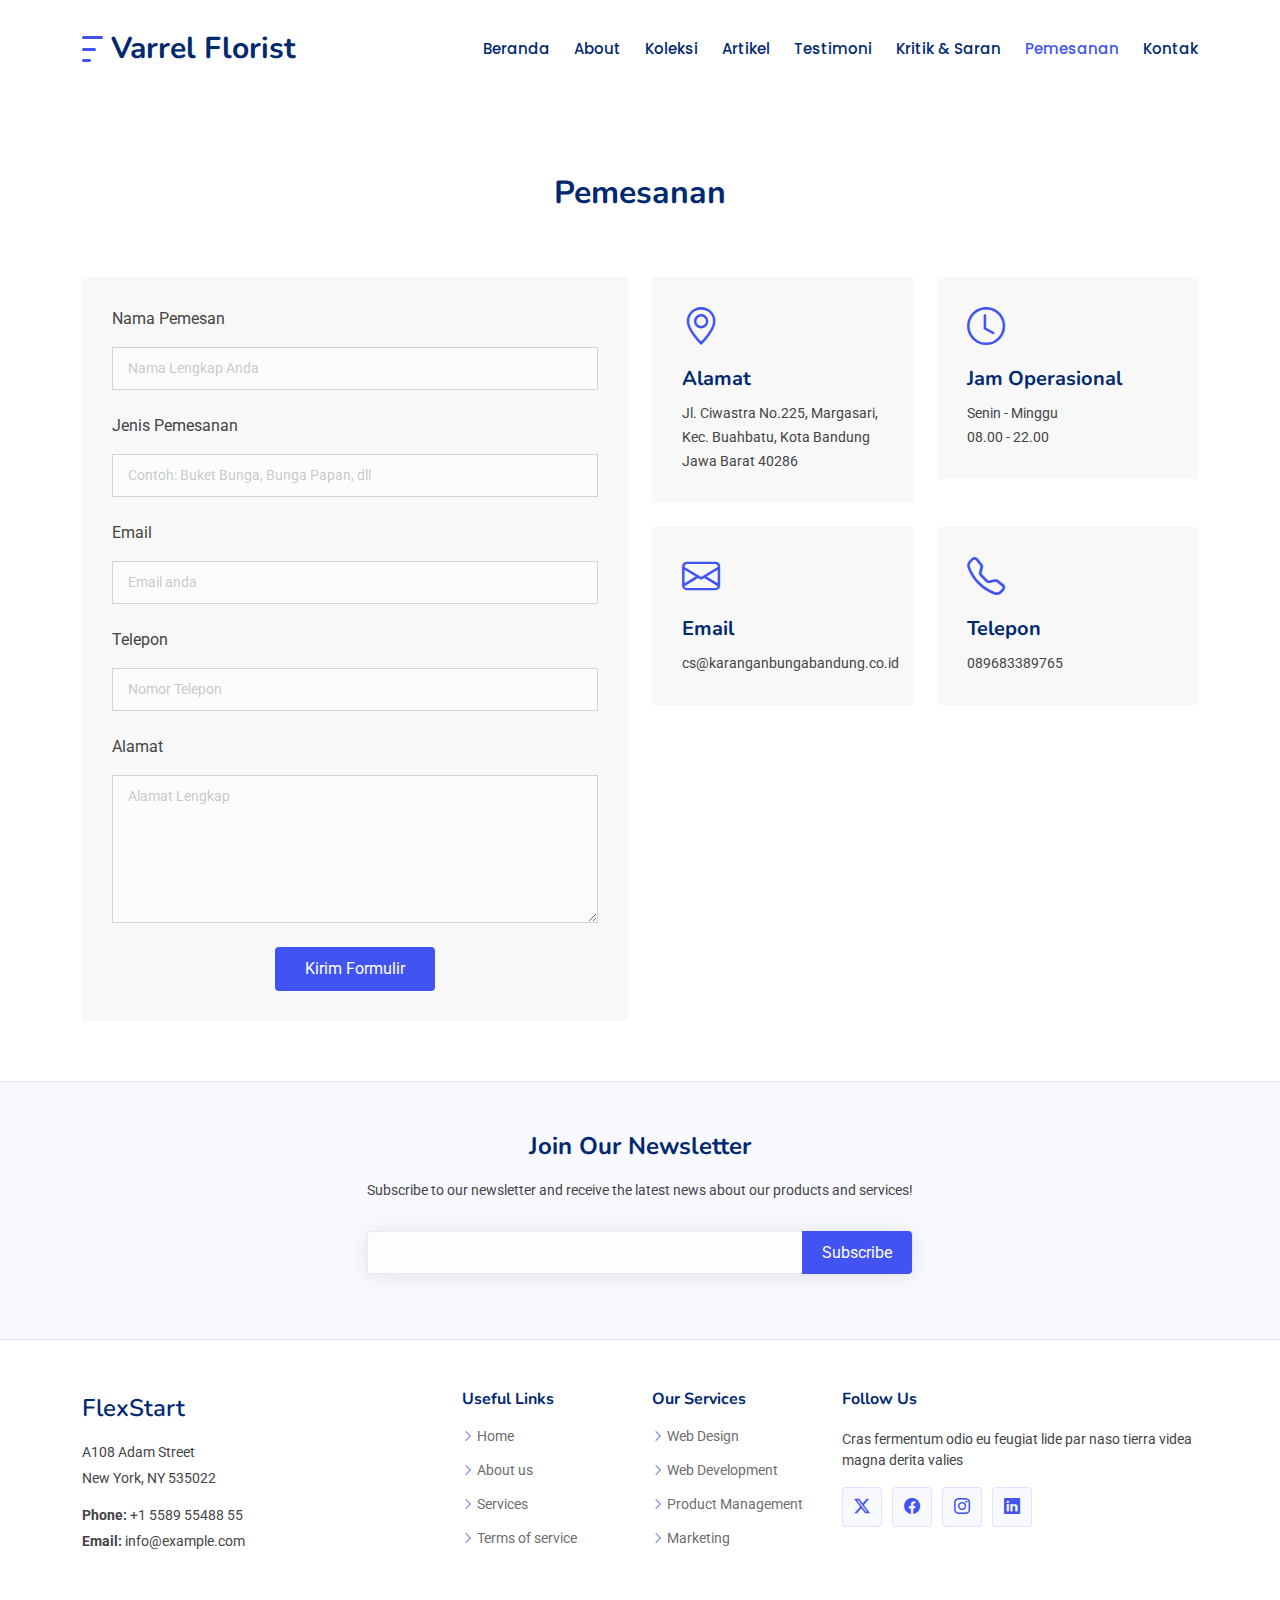
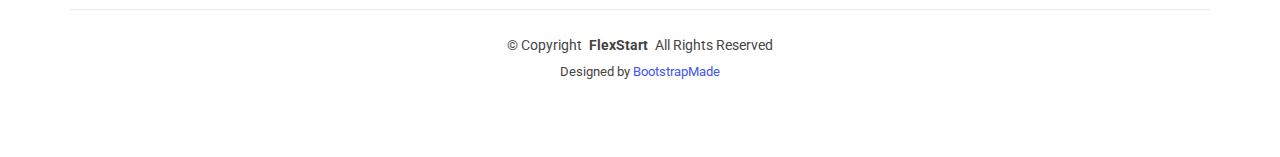
<file: pemesanan.html>
<!DOCTYPE html>
<html lang="en">

<head>
  <meta charset="utf-8">
  <meta content="width=device-width, initial-scale=1.0" name="viewport">
  <title>Varrel Florist | Pemesanan</title>
  <meta content="" name="description">
  <meta content="" name="keywords">

  <!-- Favicons -->
  <link href="assets/img/favicon.png" rel="icon">
  <link href="assets/img/apple-touch-icon.png" rel="apple-touch-icon">

  <!-- Fonts -->
  <link href="https://fonts.googleapis.com" rel="preconnect">
  <link href="https://fonts.gstatic.com" rel="preconnect" crossorigin>
  <link href="https://fonts.googleapis.com/css2?family=Roboto:ital,wght@0,100;0,300;0,400;0,500;0,700;0,900;1,100;1,300;1,400;1,500;1,700;1,900&family=Poppins:ital,wght@0,100;0,200;0,300;0,400;0,500;0,600;0,700;0,800;0,900;1,100;1,200;1,300;1,400;1,500;1,600;1,700;1,800;1,900&family=Nunito:ital,wght@0,200;0,300;0,400;0,500;0,600;0,700;0,800;0,900;1,200;1,300;1,400;1,500;1,600;1,700;1,800;1,900&display=swap" rel="stylesheet">

  <!-- Vendor CSS Files -->
  <link href="assets/vendor/bootstrap/css/bootstrap.min.css" rel="stylesheet">
  <link href="assets/vendor/bootstrap-icons/bootstrap-icons.css" rel="stylesheet">
  <link href="assets/vendor/aos/aos.css" rel="stylesheet">
  <link href="assets/vendor/glightbox/css/glightbox.min.css" rel="stylesheet">
  <link href="assets/vendor/swiper/swiper-bundle.min.css" rel="stylesheet">

  <!-- Main CSS File -->
  <link href="assets/css/main.css" rel="stylesheet">

  <!-- =======================================================
  * Template Name: FlexStart
  * Template URL: https://bootstrapmade.com/flexstart-bootstrap-startup-template/
  * Updated: Jun 27 2024 with Bootstrap v5.3.3
  * Author: BootstrapMade.com
  * License: https://bootstrapmade.com/license/
  ======================================================== -->
</head>

<body class="blog-details-page">

  <header id="header" class="header d-flex align-items-center sticky-top">
    <div class="container-fluid container-xl position-relative d-flex align-items-center">

      <a href="index.html" class="logo d-flex align-items-center me-auto">
        <!-- Uncomment the line below if you also wish to use an image logo -->
        <img src="assets/img/logo.png" alt="">
        <h1 class="sitename">Varrel Florist</h1>
      </a>

      <nav id="navmenu" class="navmenu">
        <ul>
          <li><a href="index.html">Beranda<br></a></li>
          <li><a href="index.html">About</a></li>
          <li><a href="koleksi.html">Koleksi</a></li>
          <li><a href="artikel.html">Artikel</a></li>
          <li><a href="testimoni.html">Testimoni</a></li>
          <li><a href="kritik-saran.html">Kritik & Saran</a></li>
          <li><a href="pemesanan.html" class="active">Pemesanan</a></li>
          <li><a href="kontak.html">Kontak</a></li>
        </ul>
        <i class="mobile-nav-toggle d-xl-none bi bi-list"></i>
      </nav>
    </div>
  </header>

  <main class="main">
    
    <section id="pemesanan" class="contact section">

        <div class="container section-title" data-aos="fade-up">
            <p>Pemesanan</p>
        </div>
  
        <div class="container" data-aos="fade-up" data-aos-delay="100">
  
          <div class="row gy-4">

            <div class="col-lg-6">
                <form action="forms/contact.php" method="post" class="php-email-form" data-aos="fade-up" data-aos-delay="200">
                  <div class="row gy-4">
    
                    <div class="col-md-12">
                      <p>Nama Pemesan</p>
                      <input type="text" name="name" class="form-control" placeholder="Nama Lengkap Anda" required="">
                    </div>
    
                        <div class="col-md-12 ">
                        <p>Jenis Pemesanan</p>
                        <input type="text" class="form-control" name="subject" placeholder="Contoh: Buket Bunga, Bunga Papan, dll" required="">
                        </div>

                    <div class="col-md-12 ">
                        <p>Email</p>
                        <input type="email" class="form-control" name="email" placeholder="Email anda" required="">
                    </div>
    
                    <div class="col-md-12 ">
                        <p>Telepon</p>
                        <input type="text" class="form-control" name="subject" placeholder="Nomor Telepon" required="">
                      </div>
    
                    <div class="col-12">
                        <p>Alamat</p>
                      <textarea class="form-control" name="message" rows="6" placeholder="Alamat Lengkap" required=""></textarea>
                    </div>
    
                    <div class="col-12 text-center">
                      <div class="loading">Loading</div>
                      <div class="error-message"></div>
                      <div class="sent-message">Your message has been sent. Thank you!</div>
    
                      <button type="submit">Kirim Formulir</button>
                    </div>
    
                  </div>
                </form>
              </div>
  
            <div class="col-lg-6">
  
              <div class="row gy-4">
                <div class="col-md-6">
                  <div class="info-item" data-aos="fade" data-aos-delay="200">
                    <i class="bi bi-geo-alt"></i>
                    <h3>Alamat</h3>
                    <p>Jl. Ciwastra No.225, Margasari, Kec. Buahbatu, Kota Bandung</p>
                    <p>Jawa Barat 40286</p>
                  </div>
                </div><!-- End Info Item -->
  
                <div class="col-md-6">
                  <div class="info-item" data-aos="fade" data-aos-delay="500">
                    <i class="bi bi-clock"></i>
                    <h3>Jam Operasional</h3>
                    <p>Senin - Minggu</p>
                    <p>08.00 - 22.00</p>
                  </div>
                </div><!-- End Info Item -->
  
                <div class="col-md-6">
                  <div class="info-item" data-aos="fade" data-aos-delay="400">
                    <i class="bi bi-envelope"></i>
                    <h3>Email</h3>
                    <p>cs@karanganbungabandung.co.id</p>
                  </div>
                </div><!-- End Info Item -->
  
                <div class="col-md-6">
                  <div class="info-item" data-aos="fade" data-aos-delay="300">
                    <i class="bi bi-telephone"></i>
                    <h3>Telepon</h3>
                    <p>089683389765</p>
                  </div>
                </div><!-- End Info Item -->
  
              </div>
  
            </div>
  
          </div>
  
        </div>
  
    </section>
    
  </main>

  <footer id="footer" class="footer">

    <div class="footer-newsletter">
      <div class="container">
        <div class="row justify-content-center text-center">
          <div class="col-lg-6">
            <h4>Join Our Newsletter</h4>
            <p>Subscribe to our newsletter and receive the latest news about our products and services!</p>
            <form action="forms/newsletter.php" method="post" class="php-email-form">
              <div class="newsletter-form"><input type="email" name="email"><input type="submit" value="Subscribe"></div>
              <div class="loading">Loading</div>
              <div class="error-message"></div>
              <div class="sent-message">Your subscription request has been sent. Thank you!</div>
            </form>
          </div>
        </div>
      </div>
    </div>

    <div class="container footer-top">
      <div class="row gy-4">
        <div class="col-lg-4 col-md-6 footer-about">
          <a href="index.html" class="d-flex align-items-center">
            <span class="sitename">FlexStart</span>
          </a>
          <div class="footer-contact pt-3">
            <p>A108 Adam Street</p>
            <p>New York, NY 535022</p>
            <p class="mt-3"><strong>Phone:</strong> <span>+1 5589 55488 55</span></p>
            <p><strong>Email:</strong> <span>info@example.com</span></p>
          </div>
        </div>

        <div class="col-lg-2 col-md-3 footer-links">
          <h4>Useful Links</h4>
          <ul>
            <li><i class="bi bi-chevron-right"></i> <a href="#">Home</a></li>
            <li><i class="bi bi-chevron-right"></i> <a href="#">About us</a></li>
            <li><i class="bi bi-chevron-right"></i> <a href="#">Services</a></li>
            <li><i class="bi bi-chevron-right"></i> <a href="#">Terms of service</a></li>
          </ul>
        </div>

        <div class="col-lg-2 col-md-3 footer-links">
          <h4>Our Services</h4>
          <ul>
            <li><i class="bi bi-chevron-right"></i> <a href="#">Web Design</a></li>
            <li><i class="bi bi-chevron-right"></i> <a href="#">Web Development</a></li>
            <li><i class="bi bi-chevron-right"></i> <a href="#">Product Management</a></li>
            <li><i class="bi bi-chevron-right"></i> <a href="#">Marketing</a></li>
          </ul>
        </div>

        <div class="col-lg-4 col-md-12">
          <h4>Follow Us</h4>
          <p>Cras fermentum odio eu feugiat lide par naso tierra videa magna derita valies</p>
          <div class="social-links d-flex">
            <a href=""><i class="bi bi-twitter-x"></i></a>
            <a href=""><i class="bi bi-facebook"></i></a>
            <a href=""><i class="bi bi-instagram"></i></a>
            <a href=""><i class="bi bi-linkedin"></i></a>
          </div>
        </div>

      </div>
    </div>

    <div class="container copyright text-center mt-4">
      <p>© <span>Copyright</span> <strong class="px-1 sitename">FlexStart</strong> <span>All Rights Reserved</span></p>
      <div class="credits">
        <!-- All the links in the footer should remain intact. -->
        <!-- You can delete the links only if you've purchased the pro version. -->
        <!-- Licensing information: https://bootstrapmade.com/license/ -->
        <!-- Purchase the pro version with working PHP/AJAX contact form: [buy-url] -->
        Designed by <a href="https://bootstrapmade.com/">BootstrapMade</a>
      </div>
    </div>

  </footer>

  <!-- Scroll Top -->
  <a href="#" id="scroll-top" class="scroll-top d-flex align-items-center justify-content-center"><i class="bi bi-arrow-up-short"></i></a>

  <!-- Vendor JS Files -->
  <script src="assets/vendor/bootstrap/js/bootstrap.bundle.min.js"></script>
  <script src="assets/vendor/php-email-form/validate.js"></script>
  <script src="assets/vendor/aos/aos.js"></script>
  <script src="assets/vendor/glightbox/js/glightbox.min.js"></script>
  <script src="assets/vendor/purecounter/purecounter_vanilla.js"></script>
  <script src="assets/vendor/imagesloaded/imagesloaded.pkgd.min.js"></script>
  <script src="assets/vendor/isotope-layout/isotope.pkgd.min.js"></script>
  <script src="assets/vendor/swiper/swiper-bundle.min.js"></script>

  <!-- Main JS File -->
  <script src="assets/js/main.js"></script>

</body>

</html>
</file>
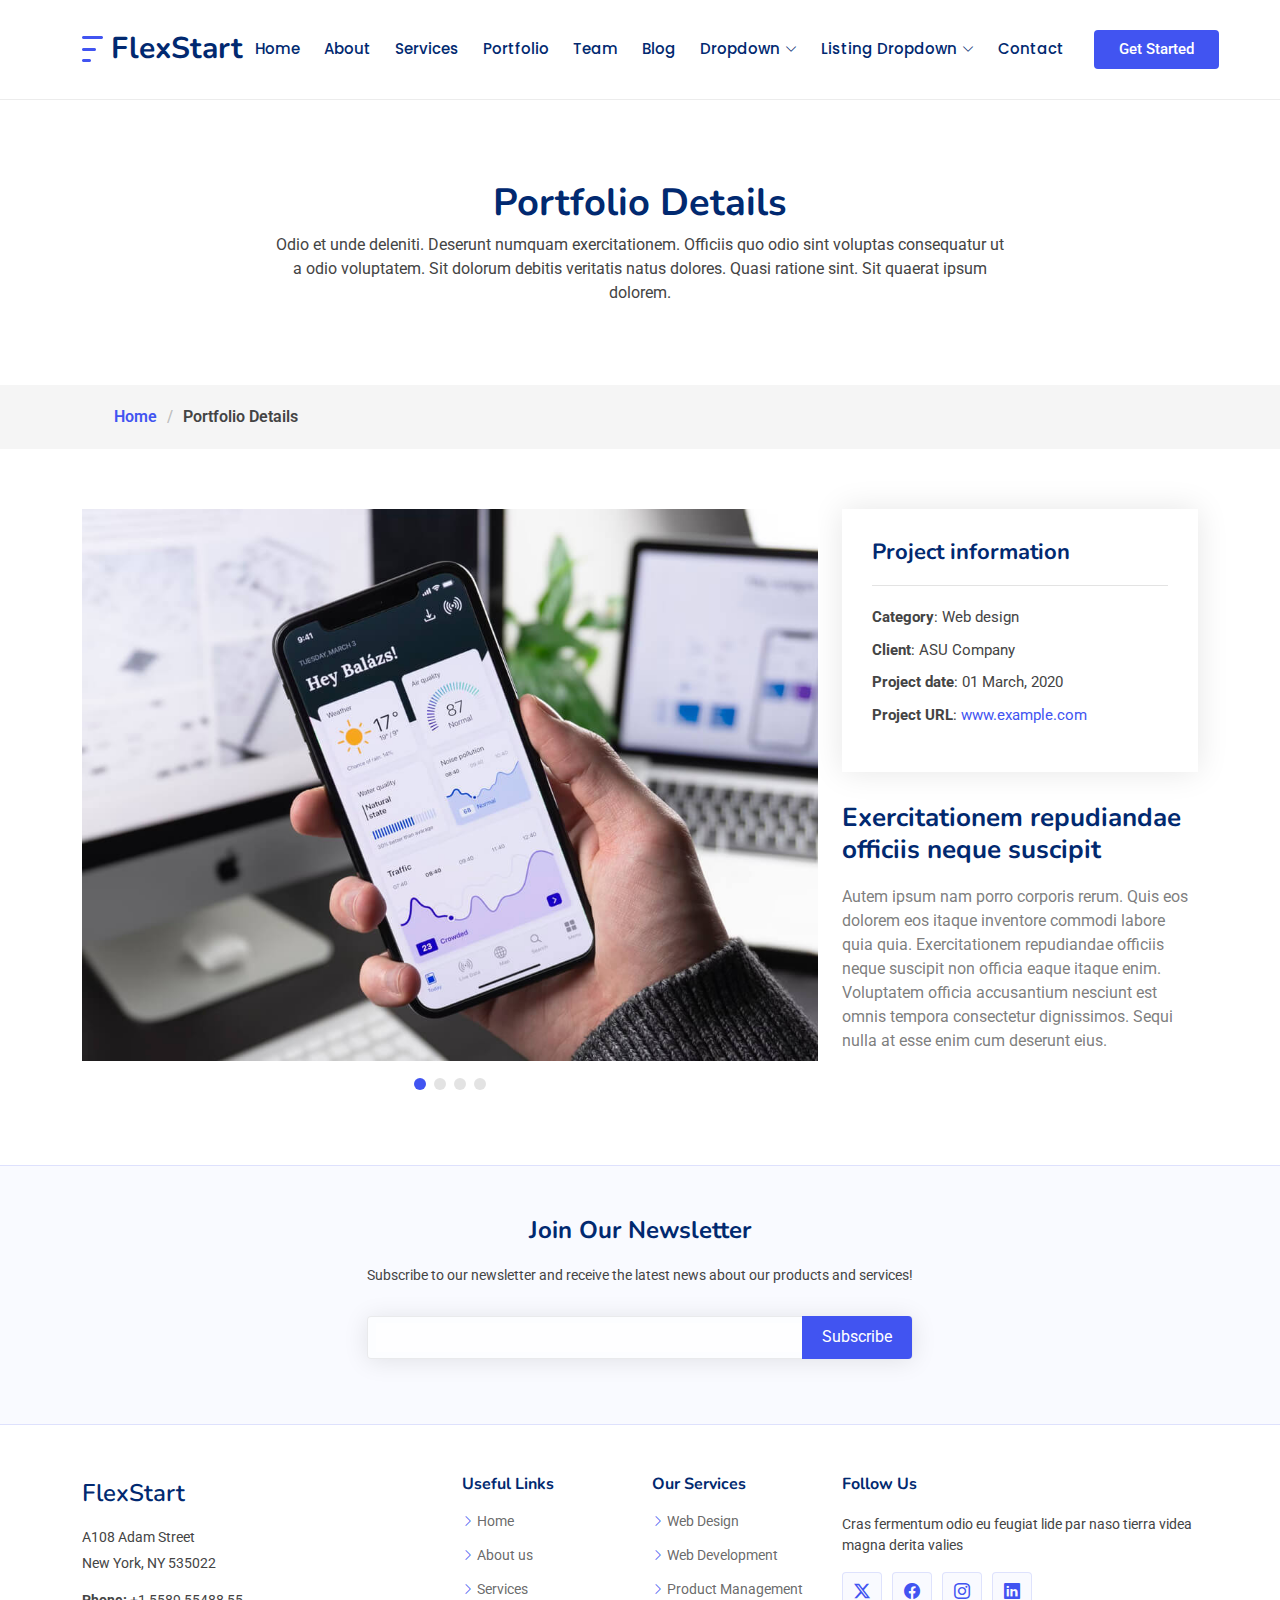
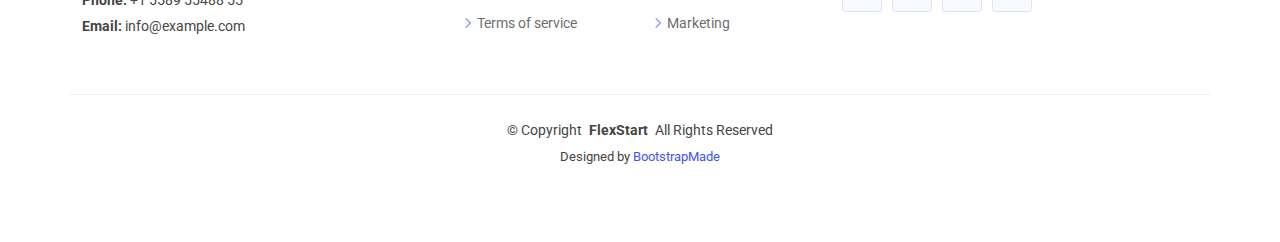
<file: portfolio-details.html>
<!DOCTYPE html>
<html lang="en">

<head>
  <meta charset="utf-8">
  <meta content="width=device-width, initial-scale=1.0" name="viewport">
  <title>Portfolio Details - FlexStart Bootstrap Template</title>
  <meta content="" name="description">
  <meta content="" name="keywords">

  <!-- Favicons -->
  <link href="assets/img/favicon.png" rel="icon">
  <link href="assets/img/apple-touch-icon.png" rel="apple-touch-icon">

  <!-- Fonts -->
  <link href="https://fonts.googleapis.com" rel="preconnect">
  <link href="https://fonts.gstatic.com" rel="preconnect" crossorigin>
  <link href="https://fonts.googleapis.com/css2?family=Roboto:ital,wght@0,100;0,300;0,400;0,500;0,700;0,900;1,100;1,300;1,400;1,500;1,700;1,900&family=Poppins:ital,wght@0,100;0,200;0,300;0,400;0,500;0,600;0,700;0,800;0,900;1,100;1,200;1,300;1,400;1,500;1,600;1,700;1,800;1,900&family=Nunito:ital,wght@0,200;0,300;0,400;0,500;0,600;0,700;0,800;0,900;1,200;1,300;1,400;1,500;1,600;1,700;1,800;1,900&display=swap" rel="stylesheet">

  <!-- Vendor CSS Files -->
  <link href="assets/vendor/bootstrap/css/bootstrap.min.css" rel="stylesheet">
  <link href="assets/vendor/bootstrap-icons/bootstrap-icons.css" rel="stylesheet">
  <link href="assets/vendor/aos/aos.css" rel="stylesheet">
  <link href="assets/vendor/glightbox/css/glightbox.min.css" rel="stylesheet">
  <link href="assets/vendor/swiper/swiper-bundle.min.css" rel="stylesheet">

  <!-- Main CSS File -->
  <link href="assets/css/main.css" rel="stylesheet">

  <!-- =======================================================
  * Template Name: FlexStart
  * Template URL: https://bootstrapmade.com/flexstart-bootstrap-startup-template/
  * Updated: Jun 27 2024 with Bootstrap v5.3.3
  * Author: BootstrapMade.com
  * License: https://bootstrapmade.com/license/
  ======================================================== -->
</head>

<body class="portfolio-details-page">

  <header id="header" class="header d-flex align-items-center sticky-top">
    <div class="container-fluid container-xl position-relative d-flex align-items-center">

      <a href="index.html" class="logo d-flex align-items-center me-auto">
        <!-- Uncomment the line below if you also wish to use an image logo -->
        <img src="assets/img/logo.png" alt="">
        <h1 class="sitename">FlexStart</h1>
      </a>

      <nav id="navmenu" class="navmenu">
        <ul>
          <li><a href="#hero">Home<br></a></li>
          <li><a href="#about">About</a></li>
          <li><a href="#services">Services</a></li>
          <li><a href="#portfolio">Portfolio</a></li>
          <li><a href="#team">Team</a></li>
          <li><a href="blog.html">Blog</a></li>
          <li class="dropdown"><a href="#"><span>Dropdown</span> <i class="bi bi-chevron-down toggle-dropdown"></i></a>
            <ul>
              <li><a href="#">Dropdown 1</a></li>
              <li class="dropdown"><a href="#"><span>Deep Dropdown</span> <i class="bi bi-chevron-down toggle-dropdown"></i></a>
                <ul>
                  <li><a href="#">Deep Dropdown 1</a></li>
                  <li><a href="#">Deep Dropdown 2</a></li>
                  <li><a href="#">Deep Dropdown 3</a></li>
                  <li><a href="#">Deep Dropdown 4</a></li>
                  <li><a href="#">Deep Dropdown 5</a></li>
                </ul>
              </li>
              <li><a href="#">Dropdown 2</a></li>
              <li><a href="#">Dropdown 3</a></li>
              <li><a href="#">Dropdown 4</a></li>
            </ul>
          </li>
          <li class="listing-dropdown"><a href="#"><span>Listing Dropdown</span> <i class="bi bi-chevron-down toggle-dropdown"></i></a>
            <ul>
              <li>
                <a href="#">Column 1 link 1</a>
                <a href="#">Column 1 link 2</a>
                <a href="#">Column 1 link 3</a>
              </li>
              <li>
                <a href="#">Column 2 link 1</a>
                <a href="#">Column 2 link 2</a>
                <a href="#">Column 3 link 3</a>
              </li>
              <li>
                <a href="#">Column 3 link 1</a>
                <a href="#">Column 3 link 2</a>
                <a href="#">Column 3 link 3</a>
              </li>
              <li>
                <a href="#">Column 4 link 1</a>
                <a href="#">Column 4 link 2</a>
                <a href="#">Column 4 link 3</a>
              </li>
              <li>
                <a href="#">Column 5 link 1</a>
                <a href="#">Column 5 link 2</a>
                <a href="#">Column 5 link 3</a>
              </li>
            </ul>
          </li>
          <li><a href="#contact">Contact</a></li>
        </ul>
        <i class="mobile-nav-toggle d-xl-none bi bi-list"></i>
      </nav>

      <a class="btn-getstarted flex-md-shrink-0" href="index.html#about">Get Started</a>

    </div>
  </header>

  <main class="main">

    <!-- Page Title -->
    <div class="page-title">
      <div class="heading">
        <div class="container">
          <div class="row d-flex justify-content-center text-center">
            <div class="col-lg-8">
              <h1>Portfolio Details</h1>
              <p class="mb-0">Odio et unde deleniti. Deserunt numquam exercitationem. Officiis quo odio sint voluptas consequatur ut a odio voluptatem. Sit dolorum debitis veritatis natus dolores. Quasi ratione sint. Sit quaerat ipsum dolorem.</p>
            </div>
          </div>
        </div>
      </div>
      <nav class="breadcrumbs">
        <div class="container">
          <ol>
            <li><a href="index.html">Home</a></li>
            <li class="current">Portfolio Details</li>
          </ol>
        </div>
      </nav>
    </div><!-- End Page Title -->

    <!-- Portfolio Details Section -->
    <section id="portfolio-details" class="portfolio-details section">

      <div class="container" data-aos="fade-up" data-aos-delay="100">

        <div class="row gy-4">

          <div class="col-lg-8">
            <div class="portfolio-details-slider swiper init-swiper">

              <script type="application/json" class="swiper-config">
                {
                  "loop": true,
                  "speed": 600,
                  "autoplay": {
                    "delay": 5000
                  },
                  "slidesPerView": "auto",
                  "pagination": {
                    "el": ".swiper-pagination",
                    "type": "bullets",
                    "clickable": true
                  }
                }
              </script>

              <div class="swiper-wrapper align-items-center">

                <div class="swiper-slide">
                  <img src="assets/img/portfolio/app-1.jpg" alt="">
                </div>

                <div class="swiper-slide">
                  <img src="assets/img/portfolio/product-1.jpg" alt="">
                </div>

                <div class="swiper-slide">
                  <img src="assets/img/portfolio/branding-1.jpg" alt="">
                </div>

                <div class="swiper-slide">
                  <img src="assets/img/portfolio/books-1.jpg" alt="">
                </div>

              </div>
              <div class="swiper-pagination"></div>
            </div>
          </div>

          <div class="col-lg-4">
            <div class="portfolio-info" data-aos="fade-up" data-aos-delay="200">
              <h3>Project information</h3>
              <ul>
                <li><strong>Category</strong>: Web design</li>
                <li><strong>Client</strong>: ASU Company</li>
                <li><strong>Project date</strong>: 01 March, 2020</li>
                <li><strong>Project URL</strong>: <a href="#">www.example.com</a></li>
              </ul>
            </div>
            <div class="portfolio-description" data-aos="fade-up" data-aos-delay="300">
              <h2>Exercitationem repudiandae officiis neque suscipit</h2>
              <p>
                Autem ipsum nam porro corporis rerum. Quis eos dolorem eos itaque inventore commodi labore quia quia. Exercitationem repudiandae officiis neque suscipit non officia eaque itaque enim. Voluptatem officia accusantium nesciunt est omnis tempora consectetur dignissimos. Sequi nulla at esse enim cum deserunt eius.
              </p>
            </div>
          </div>

        </div>

      </div>

    </section><!-- /Portfolio Details Section -->

  </main>

  <footer id="footer" class="footer">

    <div class="footer-newsletter">
      <div class="container">
        <div class="row justify-content-center text-center">
          <div class="col-lg-6">
            <h4>Join Our Newsletter</h4>
            <p>Subscribe to our newsletter and receive the latest news about our products and services!</p>
            <form action="forms/newsletter.php" method="post" class="php-email-form">
              <div class="newsletter-form"><input type="email" name="email"><input type="submit" value="Subscribe"></div>
              <div class="loading">Loading</div>
              <div class="error-message"></div>
              <div class="sent-message">Your subscription request has been sent. Thank you!</div>
            </form>
          </div>
        </div>
      </div>
    </div>

    <div class="container footer-top">
      <div class="row gy-4">
        <div class="col-lg-4 col-md-6 footer-about">
          <a href="index.html" class="d-flex align-items-center">
            <span class="sitename">FlexStart</span>
          </a>
          <div class="footer-contact pt-3">
            <p>A108 Adam Street</p>
            <p>New York, NY 535022</p>
            <p class="mt-3"><strong>Phone:</strong> <span>+1 5589 55488 55</span></p>
            <p><strong>Email:</strong> <span>info@example.com</span></p>
          </div>
        </div>

        <div class="col-lg-2 col-md-3 footer-links">
          <h4>Useful Links</h4>
          <ul>
            <li><i class="bi bi-chevron-right"></i> <a href="#">Home</a></li>
            <li><i class="bi bi-chevron-right"></i> <a href="#">About us</a></li>
            <li><i class="bi bi-chevron-right"></i> <a href="#">Services</a></li>
            <li><i class="bi bi-chevron-right"></i> <a href="#">Terms of service</a></li>
          </ul>
        </div>

        <div class="col-lg-2 col-md-3 footer-links">
          <h4>Our Services</h4>
          <ul>
            <li><i class="bi bi-chevron-right"></i> <a href="#">Web Design</a></li>
            <li><i class="bi bi-chevron-right"></i> <a href="#">Web Development</a></li>
            <li><i class="bi bi-chevron-right"></i> <a href="#">Product Management</a></li>
            <li><i class="bi bi-chevron-right"></i> <a href="#">Marketing</a></li>
          </ul>
        </div>

        <div class="col-lg-4 col-md-12">
          <h4>Follow Us</h4>
          <p>Cras fermentum odio eu feugiat lide par naso tierra videa magna derita valies</p>
          <div class="social-links d-flex">
            <a href=""><i class="bi bi-twitter-x"></i></a>
            <a href=""><i class="bi bi-facebook"></i></a>
            <a href=""><i class="bi bi-instagram"></i></a>
            <a href=""><i class="bi bi-linkedin"></i></a>
          </div>
        </div>

      </div>
    </div>

    <div class="container copyright text-center mt-4">
      <p>© <span>Copyright</span> <strong class="px-1 sitename">FlexStart</strong> <span>All Rights Reserved</span></p>
      <div class="credits">
        <!-- All the links in the footer should remain intact. -->
        <!-- You can delete the links only if you've purchased the pro version. -->
        <!-- Licensing information: https://bootstrapmade.com/license/ -->
        <!-- Purchase the pro version with working PHP/AJAX contact form: [buy-url] -->
        Designed by <a href="https://bootstrapmade.com/">BootstrapMade</a>
      </div>
    </div>

  </footer>

  <!-- Scroll Top -->
  <a href="#" id="scroll-top" class="scroll-top d-flex align-items-center justify-content-center"><i class="bi bi-arrow-up-short"></i></a>

  <!-- Vendor JS Files -->
  <script src="assets/vendor/bootstrap/js/bootstrap.bundle.min.js"></script>
  <script src="assets/vendor/php-email-form/validate.js"></script>
  <script src="assets/vendor/aos/aos.js"></script>
  <script src="assets/vendor/glightbox/js/glightbox.min.js"></script>
  <script src="assets/vendor/purecounter/purecounter_vanilla.js"></script>
  <script src="assets/vendor/imagesloaded/imagesloaded.pkgd.min.js"></script>
  <script src="assets/vendor/isotope-layout/isotope.pkgd.min.js"></script>
  <script src="assets/vendor/swiper/swiper-bundle.min.js"></script>

  <!-- Main JS File -->
  <script src="assets/js/main.js"></script>

</body>

</html>
</file>
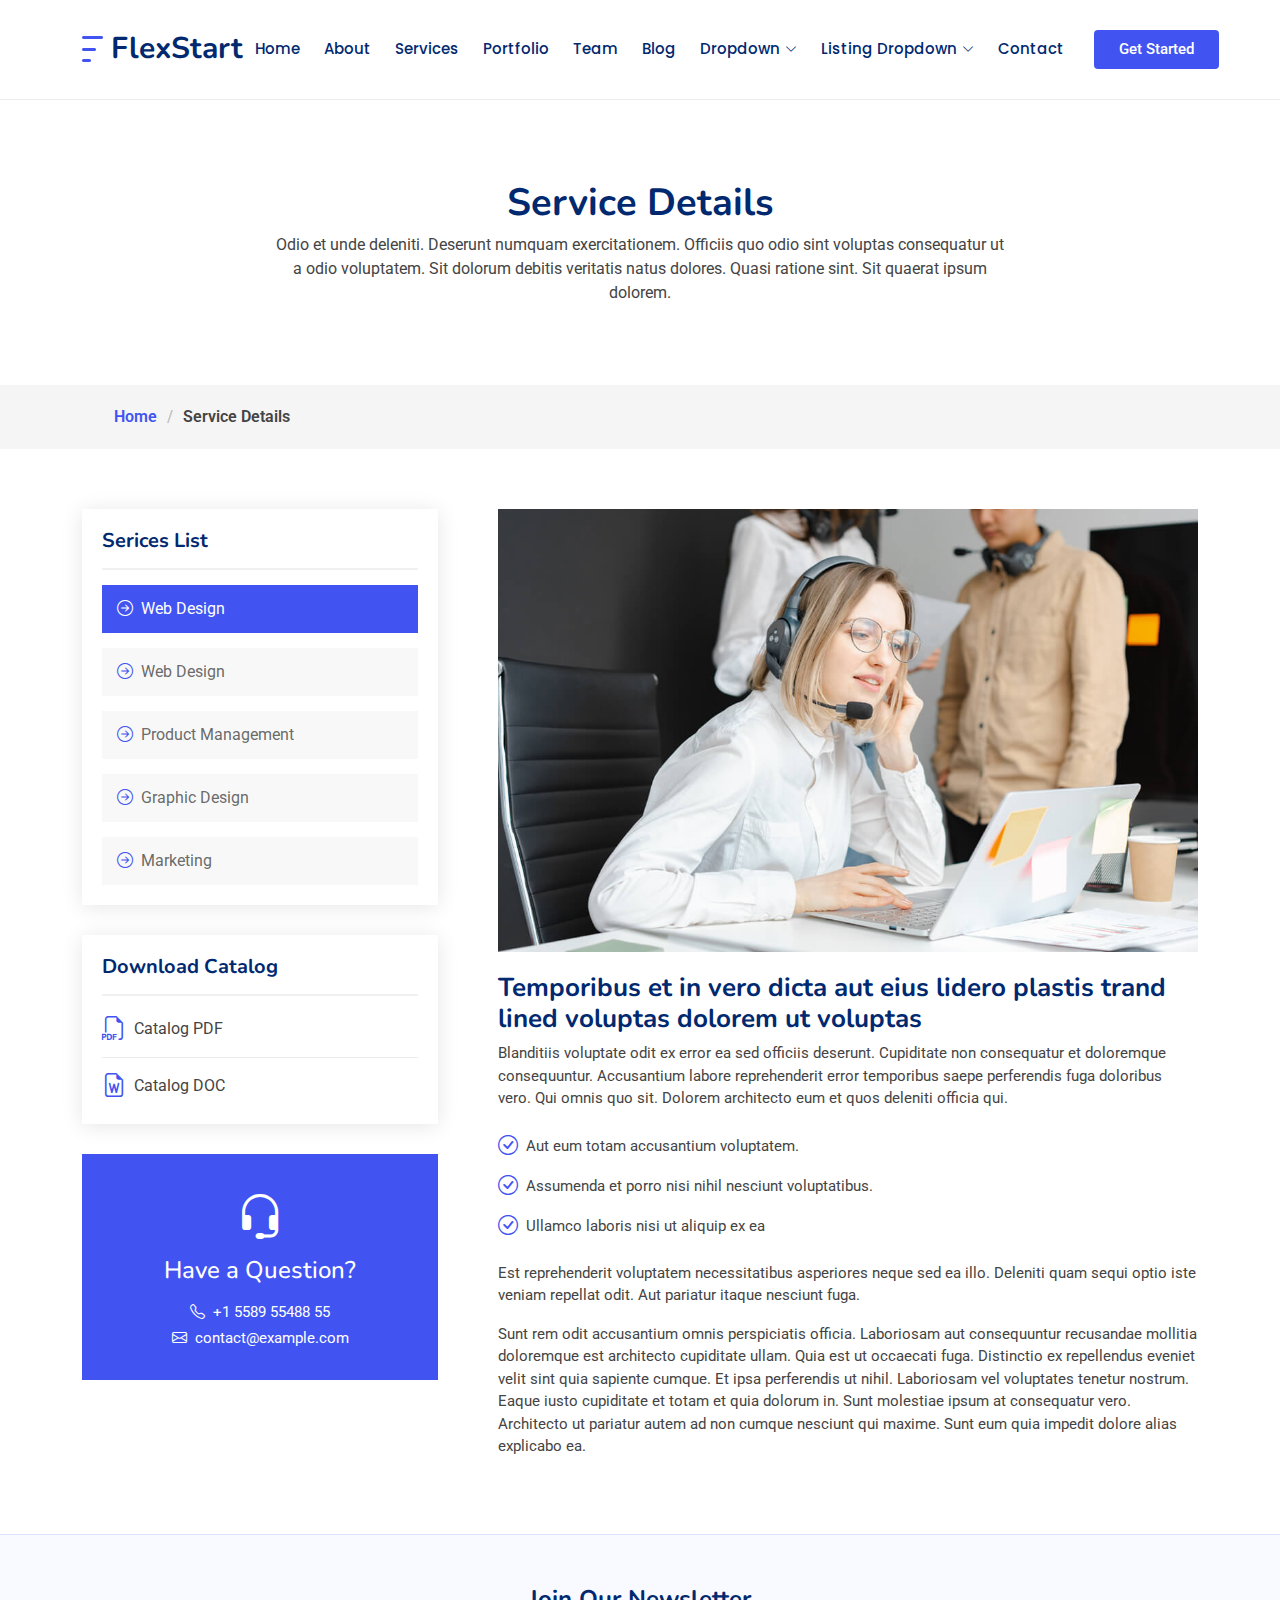
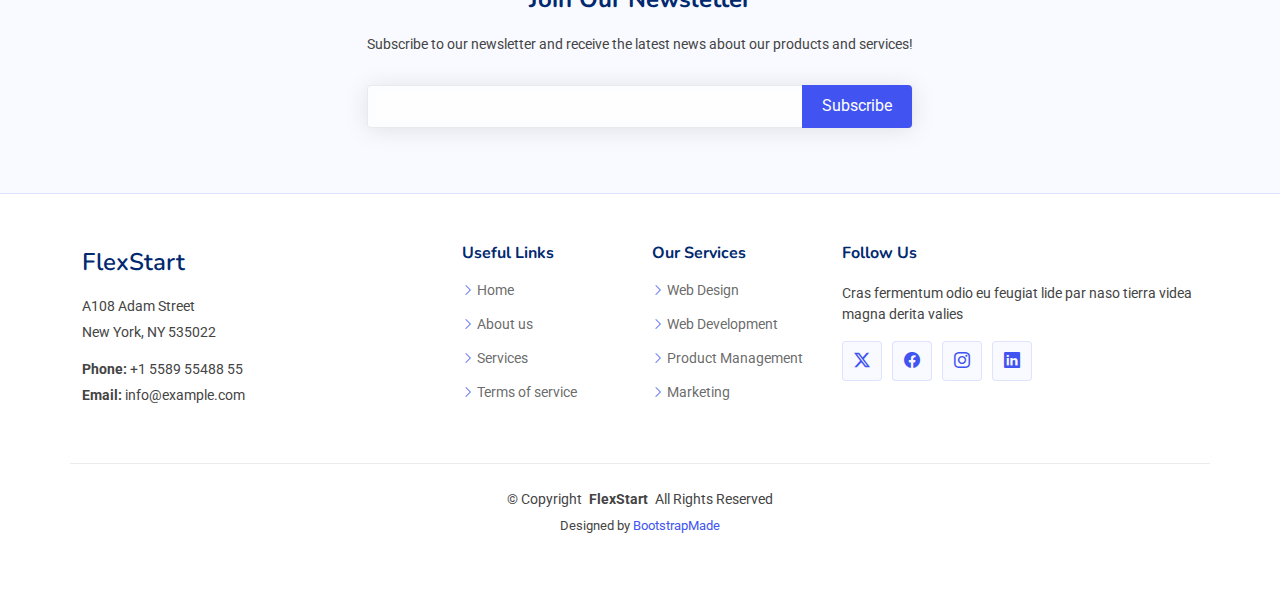
<file: service-details.html>
<!DOCTYPE html>
<html lang="en">

<head>
  <meta charset="utf-8">
  <meta content="width=device-width, initial-scale=1.0" name="viewport">
  <title>Service Details - FlexStart Bootstrap Template</title>
  <meta content="" name="description">
  <meta content="" name="keywords">

  <!-- Favicons -->
  <link href="assets/img/favicon.png" rel="icon">
  <link href="assets/img/apple-touch-icon.png" rel="apple-touch-icon">

  <!-- Fonts -->
  <link href="https://fonts.googleapis.com" rel="preconnect">
  <link href="https://fonts.gstatic.com" rel="preconnect" crossorigin>
  <link href="https://fonts.googleapis.com/css2?family=Roboto:ital,wght@0,100;0,300;0,400;0,500;0,700;0,900;1,100;1,300;1,400;1,500;1,700;1,900&family=Poppins:ital,wght@0,100;0,200;0,300;0,400;0,500;0,600;0,700;0,800;0,900;1,100;1,200;1,300;1,400;1,500;1,600;1,700;1,800;1,900&family=Nunito:ital,wght@0,200;0,300;0,400;0,500;0,600;0,700;0,800;0,900;1,200;1,300;1,400;1,500;1,600;1,700;1,800;1,900&display=swap" rel="stylesheet">

  <!-- Vendor CSS Files -->
  <link href="assets/vendor/bootstrap/css/bootstrap.min.css" rel="stylesheet">
  <link href="assets/vendor/bootstrap-icons/bootstrap-icons.css" rel="stylesheet">
  <link href="assets/vendor/aos/aos.css" rel="stylesheet">
  <link href="assets/vendor/glightbox/css/glightbox.min.css" rel="stylesheet">
  <link href="assets/vendor/swiper/swiper-bundle.min.css" rel="stylesheet">

  <!-- Main CSS File -->
  <link href="assets/css/main.css" rel="stylesheet">

  <!-- =======================================================
  * Template Name: FlexStart
  * Template URL: https://bootstrapmade.com/flexstart-bootstrap-startup-template/
  * Updated: Jun 27 2024 with Bootstrap v5.3.3
  * Author: BootstrapMade.com
  * License: https://bootstrapmade.com/license/
  ======================================================== -->
</head>

<body class="service-details-page">

  <header id="header" class="header d-flex align-items-center sticky-top">
    <div class="container-fluid container-xl position-relative d-flex align-items-center">

      <a href="index.html" class="logo d-flex align-items-center me-auto">
        <!-- Uncomment the line below if you also wish to use an image logo -->
        <img src="assets/img/logo.png" alt="">
        <h1 class="sitename">FlexStart</h1>
      </a>

      <nav id="navmenu" class="navmenu">
        <ul>
          <li><a href="#hero">Home<br></a></li>
          <li><a href="#about">About</a></li>
          <li><a href="#services">Services</a></li>
          <li><a href="#portfolio">Portfolio</a></li>
          <li><a href="#team">Team</a></li>
          <li><a href="blog.html">Blog</a></li>
          <li class="dropdown"><a href="#"><span>Dropdown</span> <i class="bi bi-chevron-down toggle-dropdown"></i></a>
            <ul>
              <li><a href="#">Dropdown 1</a></li>
              <li class="dropdown"><a href="#"><span>Deep Dropdown</span> <i class="bi bi-chevron-down toggle-dropdown"></i></a>
                <ul>
                  <li><a href="#">Deep Dropdown 1</a></li>
                  <li><a href="#">Deep Dropdown 2</a></li>
                  <li><a href="#">Deep Dropdown 3</a></li>
                  <li><a href="#">Deep Dropdown 4</a></li>
                  <li><a href="#">Deep Dropdown 5</a></li>
                </ul>
              </li>
              <li><a href="#">Dropdown 2</a></li>
              <li><a href="#">Dropdown 3</a></li>
              <li><a href="#">Dropdown 4</a></li>
            </ul>
          </li>
          <li class="listing-dropdown"><a href="#"><span>Listing Dropdown</span> <i class="bi bi-chevron-down toggle-dropdown"></i></a>
            <ul>
              <li>
                <a href="#">Column 1 link 1</a>
                <a href="#">Column 1 link 2</a>
                <a href="#">Column 1 link 3</a>
              </li>
              <li>
                <a href="#">Column 2 link 1</a>
                <a href="#">Column 2 link 2</a>
                <a href="#">Column 3 link 3</a>
              </li>
              <li>
                <a href="#">Column 3 link 1</a>
                <a href="#">Column 3 link 2</a>
                <a href="#">Column 3 link 3</a>
              </li>
              <li>
                <a href="#">Column 4 link 1</a>
                <a href="#">Column 4 link 2</a>
                <a href="#">Column 4 link 3</a>
              </li>
              <li>
                <a href="#">Column 5 link 1</a>
                <a href="#">Column 5 link 2</a>
                <a href="#">Column 5 link 3</a>
              </li>
            </ul>
          </li>
          <li><a href="#contact">Contact</a></li>
        </ul>
        <i class="mobile-nav-toggle d-xl-none bi bi-list"></i>
      </nav>

      <a class="btn-getstarted flex-md-shrink-0" href="index.html#about">Get Started</a>

    </div>
  </header>

  <main class="main">

    <!-- Page Title -->
    <div class="page-title">
      <div class="heading">
        <div class="container">
          <div class="row d-flex justify-content-center text-center">
            <div class="col-lg-8">
              <h1>Service Details</h1>
              <p class="mb-0">Odio et unde deleniti. Deserunt numquam exercitationem. Officiis quo odio sint voluptas consequatur ut a odio voluptatem. Sit dolorum debitis veritatis natus dolores. Quasi ratione sint. Sit quaerat ipsum dolorem.</p>
            </div>
          </div>
        </div>
      </div>
      <nav class="breadcrumbs">
        <div class="container">
          <ol>
            <li><a href="index.html">Home</a></li>
            <li class="current">Service Details</li>
          </ol>
        </div>
      </nav>
    </div><!-- End Page Title -->

    <!-- Service Details Section -->
    <section id="service-details" class="service-details section">

      <div class="container">

        <div class="row gy-5">

          <div class="col-lg-4" data-aos="fade-up" data-aos-delay="100">

            <div class="service-box">
              <h4>Serices List</h4>
              <div class="services-list">
                <a href="#" class="active"><i class="bi bi-arrow-right-circle"></i><span>Web Design</span></a>
                <a href="#"><i class="bi bi-arrow-right-circle"></i><span>Web Design</span></a>
                <a href="#"><i class="bi bi-arrow-right-circle"></i><span>Product Management</span></a>
                <a href="#"><i class="bi bi-arrow-right-circle"></i><span>Graphic Design</span></a>
                <a href="#"><i class="bi bi-arrow-right-circle"></i><span>Marketing</span></a>
              </div>
            </div><!-- End Services List -->

            <div class="service-box">
              <h4>Download Catalog</h4>
              <div class="download-catalog">
                <a href="#"><i class="bi bi-filetype-pdf"></i><span>Catalog PDF</span></a>
                <a href="#"><i class="bi bi-file-earmark-word"></i><span>Catalog DOC</span></a>
              </div>
            </div><!-- End Services List -->

            <div class="help-box d-flex flex-column justify-content-center align-items-center">
              <i class="bi bi-headset help-icon"></i>
              <h4>Have a Question?</h4>
              <p class="d-flex align-items-center mt-2 mb-0"><i class="bi bi-telephone me-2"></i> <span>+1 5589 55488 55</span></p>
              <p class="d-flex align-items-center mt-1 mb-0"><i class="bi bi-envelope me-2"></i> <a href="mailto:contact@example.com">contact@example.com</a></p>
            </div>

          </div>

          <div class="col-lg-8 ps-lg-5" data-aos="fade-up" data-aos-delay="200">
            <img src="assets/img/services.jpg" alt="" class="img-fluid services-img">
            <h3>Temporibus et in vero dicta aut eius lidero plastis trand lined voluptas dolorem ut voluptas</h3>
            <p>
              Blanditiis voluptate odit ex error ea sed officiis deserunt. Cupiditate non consequatur et doloremque consequuntur. Accusantium labore reprehenderit error temporibus saepe perferendis fuga doloribus vero. Qui omnis quo sit. Dolorem architecto eum et quos deleniti officia qui.
            </p>
            <ul>
              <li><i class="bi bi-check-circle"></i> <span>Aut eum totam accusantium voluptatem.</span></li>
              <li><i class="bi bi-check-circle"></i> <span>Assumenda et porro nisi nihil nesciunt voluptatibus.</span></li>
              <li><i class="bi bi-check-circle"></i> <span>Ullamco laboris nisi ut aliquip ex ea</span></li>
            </ul>
            <p>
              Est reprehenderit voluptatem necessitatibus asperiores neque sed ea illo. Deleniti quam sequi optio iste veniam repellat odit. Aut pariatur itaque nesciunt fuga.
            </p>
            <p>
              Sunt rem odit accusantium omnis perspiciatis officia. Laboriosam aut consequuntur recusandae mollitia doloremque est architecto cupiditate ullam. Quia est ut occaecati fuga. Distinctio ex repellendus eveniet velit sint quia sapiente cumque. Et ipsa perferendis ut nihil. Laboriosam vel voluptates tenetur nostrum. Eaque iusto cupiditate et totam et quia dolorum in. Sunt molestiae ipsum at consequatur vero. Architecto ut pariatur autem ad non cumque nesciunt qui maxime. Sunt eum quia impedit dolore alias explicabo ea.
            </p>
          </div>

        </div>

      </div>

    </section><!-- /Service Details Section -->

  </main>

  <footer id="footer" class="footer">

    <div class="footer-newsletter">
      <div class="container">
        <div class="row justify-content-center text-center">
          <div class="col-lg-6">
            <h4>Join Our Newsletter</h4>
            <p>Subscribe to our newsletter and receive the latest news about our products and services!</p>
            <form action="forms/newsletter.php" method="post" class="php-email-form">
              <div class="newsletter-form"><input type="email" name="email"><input type="submit" value="Subscribe"></div>
              <div class="loading">Loading</div>
              <div class="error-message"></div>
              <div class="sent-message">Your subscription request has been sent. Thank you!</div>
            </form>
          </div>
        </div>
      </div>
    </div>

    <div class="container footer-top">
      <div class="row gy-4">
        <div class="col-lg-4 col-md-6 footer-about">
          <a href="index.html" class="d-flex align-items-center">
            <span class="sitename">FlexStart</span>
          </a>
          <div class="footer-contact pt-3">
            <p>A108 Adam Street</p>
            <p>New York, NY 535022</p>
            <p class="mt-3"><strong>Phone:</strong> <span>+1 5589 55488 55</span></p>
            <p><strong>Email:</strong> <span>info@example.com</span></p>
          </div>
        </div>

        <div class="col-lg-2 col-md-3 footer-links">
          <h4>Useful Links</h4>
          <ul>
            <li><i class="bi bi-chevron-right"></i> <a href="#">Home</a></li>
            <li><i class="bi bi-chevron-right"></i> <a href="#">About us</a></li>
            <li><i class="bi bi-chevron-right"></i> <a href="#">Services</a></li>
            <li><i class="bi bi-chevron-right"></i> <a href="#">Terms of service</a></li>
          </ul>
        </div>

        <div class="col-lg-2 col-md-3 footer-links">
          <h4>Our Services</h4>
          <ul>
            <li><i class="bi bi-chevron-right"></i> <a href="#">Web Design</a></li>
            <li><i class="bi bi-chevron-right"></i> <a href="#">Web Development</a></li>
            <li><i class="bi bi-chevron-right"></i> <a href="#">Product Management</a></li>
            <li><i class="bi bi-chevron-right"></i> <a href="#">Marketing</a></li>
          </ul>
        </div>

        <div class="col-lg-4 col-md-12">
          <h4>Follow Us</h4>
          <p>Cras fermentum odio eu feugiat lide par naso tierra videa magna derita valies</p>
          <div class="social-links d-flex">
            <a href=""><i class="bi bi-twitter-x"></i></a>
            <a href=""><i class="bi bi-facebook"></i></a>
            <a href=""><i class="bi bi-instagram"></i></a>
            <a href=""><i class="bi bi-linkedin"></i></a>
          </div>
        </div>

      </div>
    </div>

    <div class="container copyright text-center mt-4">
      <p>© <span>Copyright</span> <strong class="px-1 sitename">FlexStart</strong> <span>All Rights Reserved</span></p>
      <div class="credits">
        <!-- All the links in the footer should remain intact. -->
        <!-- You can delete the links only if you've purchased the pro version. -->
        <!-- Licensing information: https://bootstrapmade.com/license/ -->
        <!-- Purchase the pro version with working PHP/AJAX contact form: [buy-url] -->
        Designed by <a href="https://bootstrapmade.com/">BootstrapMade</a>
      </div>
    </div>

  </footer>

  <!-- Scroll Top -->
  <a href="#" id="scroll-top" class="scroll-top d-flex align-items-center justify-content-center"><i class="bi bi-arrow-up-short"></i></a>

  <!-- Vendor JS Files -->
  <script src="assets/vendor/bootstrap/js/bootstrap.bundle.min.js"></script>
  <script src="assets/vendor/php-email-form/validate.js"></script>
  <script src="assets/vendor/aos/aos.js"></script>
  <script src="assets/vendor/glightbox/js/glightbox.min.js"></script>
  <script src="assets/vendor/purecounter/purecounter_vanilla.js"></script>
  <script src="assets/vendor/imagesloaded/imagesloaded.pkgd.min.js"></script>
  <script src="assets/vendor/isotope-layout/isotope.pkgd.min.js"></script>
  <script src="assets/vendor/swiper/swiper-bundle.min.js"></script>

  <!-- Main JS File -->
  <script src="assets/js/main.js"></script>

</body>

</html>
</file>
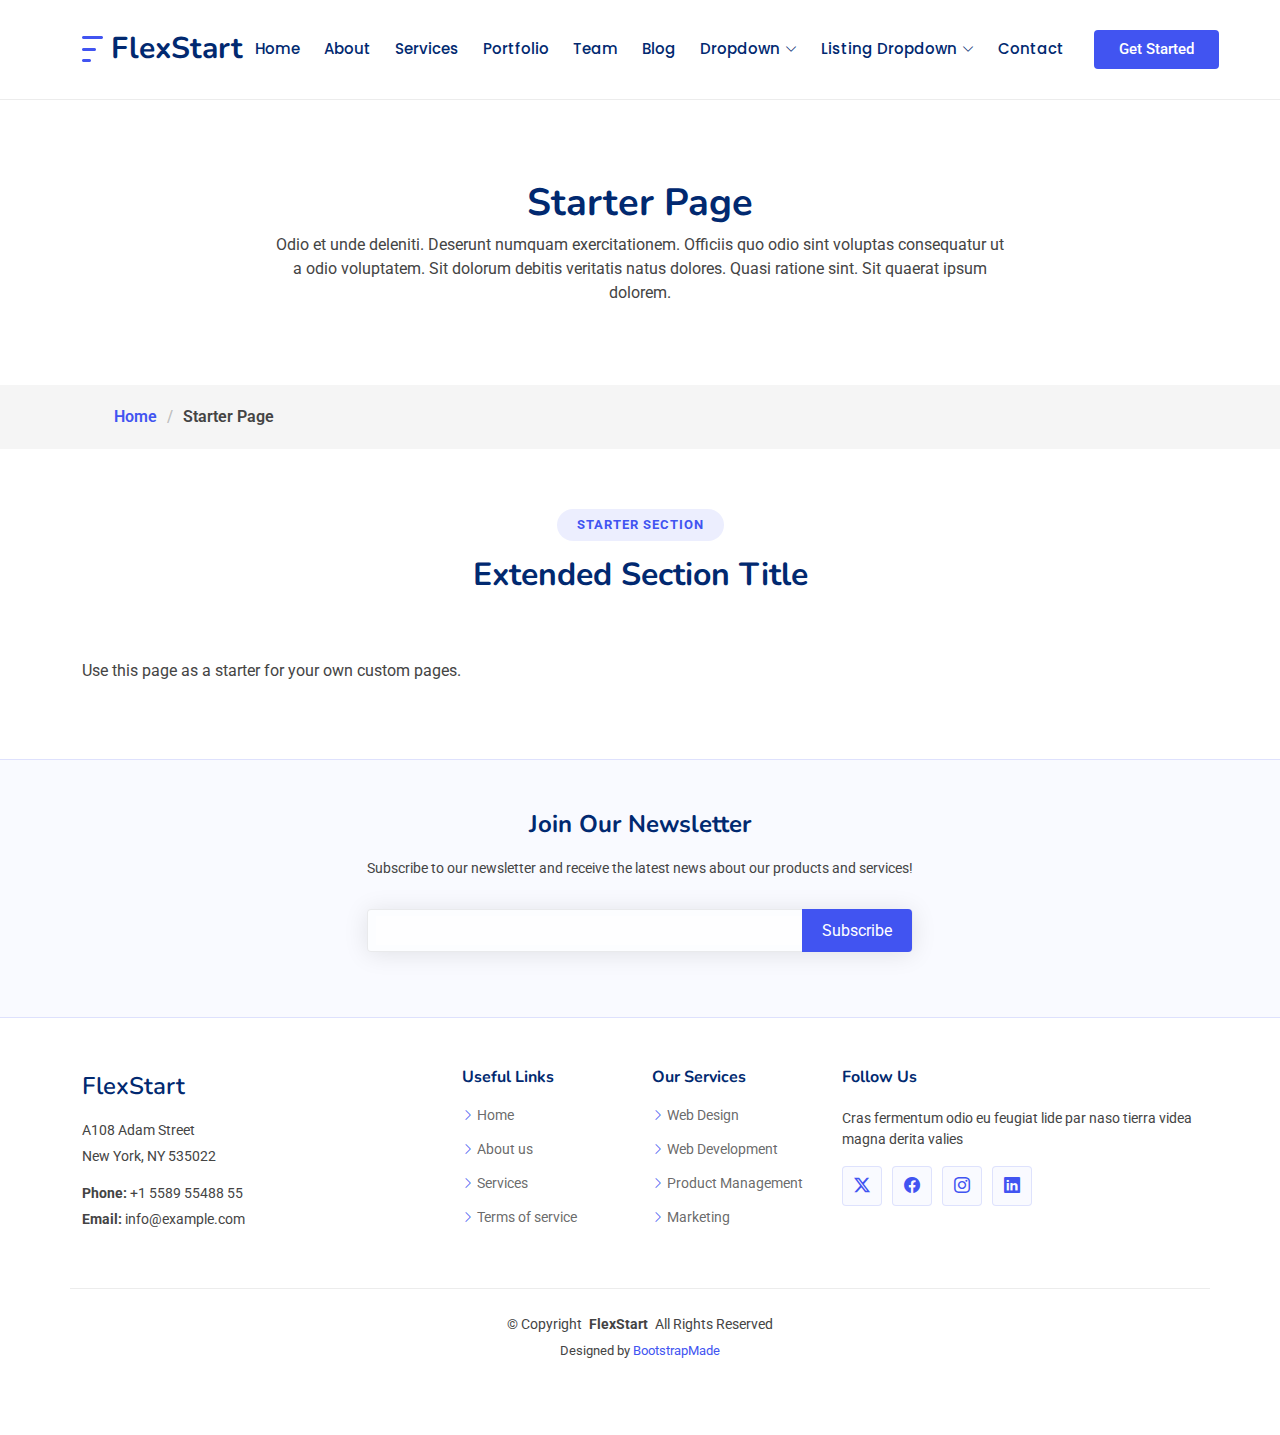
<file: starter-page.html>
<!DOCTYPE html>
<html lang="en">

<head>
  <meta charset="utf-8">
  <meta content="width=device-width, initial-scale=1.0" name="viewport">
  <title>Starter Page - FlexStart Bootstrap Template</title>
  <meta content="" name="description">
  <meta content="" name="keywords">

  <!-- Favicons -->
  <link href="assets/img/favicon.png" rel="icon">
  <link href="assets/img/apple-touch-icon.png" rel="apple-touch-icon">

  <!-- Fonts -->
  <link href="https://fonts.googleapis.com" rel="preconnect">
  <link href="https://fonts.gstatic.com" rel="preconnect" crossorigin>
  <link href="https://fonts.googleapis.com/css2?family=Roboto:ital,wght@0,100;0,300;0,400;0,500;0,700;0,900;1,100;1,300;1,400;1,500;1,700;1,900&family=Poppins:ital,wght@0,100;0,200;0,300;0,400;0,500;0,600;0,700;0,800;0,900;1,100;1,200;1,300;1,400;1,500;1,600;1,700;1,800;1,900&family=Nunito:ital,wght@0,200;0,300;0,400;0,500;0,600;0,700;0,800;0,900;1,200;1,300;1,400;1,500;1,600;1,700;1,800;1,900&display=swap" rel="stylesheet">

  <!-- Vendor CSS Files -->
  <link href="assets/vendor/bootstrap/css/bootstrap.min.css" rel="stylesheet">
  <link href="assets/vendor/bootstrap-icons/bootstrap-icons.css" rel="stylesheet">
  <link href="assets/vendor/aos/aos.css" rel="stylesheet">
  <link href="assets/vendor/glightbox/css/glightbox.min.css" rel="stylesheet">
  <link href="assets/vendor/swiper/swiper-bundle.min.css" rel="stylesheet">

  <!-- Main CSS File -->
  <link href="assets/css/main.css" rel="stylesheet">

  <!-- =======================================================
  * Template Name: FlexStart
  * Template URL: https://bootstrapmade.com/flexstart-bootstrap-startup-template/
  * Updated: Jun 27 2024 with Bootstrap v5.3.3
  * Author: BootstrapMade.com
  * License: https://bootstrapmade.com/license/
  ======================================================== -->
</head>

<body class="starter-page-page">

  <header id="header" class="header d-flex align-items-center sticky-top">
    <div class="container-fluid container-xl position-relative d-flex align-items-center">

      <a href="index.html" class="logo d-flex align-items-center me-auto">
        <!-- Uncomment the line below if you also wish to use an image logo -->
        <img src="assets/img/logo.png" alt="">
        <h1 class="sitename">FlexStart</h1>
      </a>

      <nav id="navmenu" class="navmenu">
        <ul>
          <li><a href="#hero">Home<br></a></li>
          <li><a href="#about">About</a></li>
          <li><a href="#services">Services</a></li>
          <li><a href="#portfolio">Portfolio</a></li>
          <li><a href="#team">Team</a></li>
          <li><a href="blog.html">Blog</a></li>
          <li class="dropdown"><a href="#"><span>Dropdown</span> <i class="bi bi-chevron-down toggle-dropdown"></i></a>
            <ul>
              <li><a href="#">Dropdown 1</a></li>
              <li class="dropdown"><a href="#"><span>Deep Dropdown</span> <i class="bi bi-chevron-down toggle-dropdown"></i></a>
                <ul>
                  <li><a href="#">Deep Dropdown 1</a></li>
                  <li><a href="#">Deep Dropdown 2</a></li>
                  <li><a href="#">Deep Dropdown 3</a></li>
                  <li><a href="#">Deep Dropdown 4</a></li>
                  <li><a href="#">Deep Dropdown 5</a></li>
                </ul>
              </li>
              <li><a href="#">Dropdown 2</a></li>
              <li><a href="#">Dropdown 3</a></li>
              <li><a href="#">Dropdown 4</a></li>
            </ul>
          </li>
          <li class="listing-dropdown"><a href="#"><span>Listing Dropdown</span> <i class="bi bi-chevron-down toggle-dropdown"></i></a>
            <ul>
              <li>
                <a href="#">Column 1 link 1</a>
                <a href="#">Column 1 link 2</a>
                <a href="#">Column 1 link 3</a>
              </li>
              <li>
                <a href="#">Column 2 link 1</a>
                <a href="#">Column 2 link 2</a>
                <a href="#">Column 3 link 3</a>
              </li>
              <li>
                <a href="#">Column 3 link 1</a>
                <a href="#">Column 3 link 2</a>
                <a href="#">Column 3 link 3</a>
              </li>
              <li>
                <a href="#">Column 4 link 1</a>
                <a href="#">Column 4 link 2</a>
                <a href="#">Column 4 link 3</a>
              </li>
              <li>
                <a href="#">Column 5 link 1</a>
                <a href="#">Column 5 link 2</a>
                <a href="#">Column 5 link 3</a>
              </li>
            </ul>
          </li>
          <li><a href="#contact">Contact</a></li>
        </ul>
        <i class="mobile-nav-toggle d-xl-none bi bi-list"></i>
      </nav>

      <a class="btn-getstarted flex-md-shrink-0" href="index.html#about">Get Started</a>

    </div>
  </header>

  <main class="main">

    <!-- Page Title -->
    <div class="page-title">
      <div class="heading">
        <div class="container">
          <div class="row d-flex justify-content-center text-center">
            <div class="col-lg-8">
              <h1>Starter Page</h1>
              <p class="mb-0">Odio et unde deleniti. Deserunt numquam exercitationem. Officiis quo odio sint voluptas consequatur ut a odio voluptatem. Sit dolorum debitis veritatis natus dolores. Quasi ratione sint. Sit quaerat ipsum dolorem.</p>
            </div>
          </div>
        </div>
      </div>
      <nav class="breadcrumbs">
        <div class="container">
          <ol>
            <li><a href="index.html">Home</a></li>
            <li class="current">Starter Page</li>
          </ol>
        </div>
      </nav>
    </div><!-- End Page Title -->

    <!-- Starter Section Section -->
    <section id="starter-section" class="starter-section section">

      <!-- Section Title -->
      <div class="container section-title" data-aos="fade-up">
        <h2>Starter Section</h2>
        <p>Extended Section Title</p>
      </div><!-- End Section Title -->

      <div class="container" data-aos="fade-up">
        <p>Use this page as a starter for your own custom pages.</p>
      </div>

    </section><!-- /Starter Section Section -->

  </main>

  <footer id="footer" class="footer">

    <div class="footer-newsletter">
      <div class="container">
        <div class="row justify-content-center text-center">
          <div class="col-lg-6">
            <h4>Join Our Newsletter</h4>
            <p>Subscribe to our newsletter and receive the latest news about our products and services!</p>
            <form action="forms/newsletter.php" method="post" class="php-email-form">
              <div class="newsletter-form"><input type="email" name="email"><input type="submit" value="Subscribe"></div>
              <div class="loading">Loading</div>
              <div class="error-message"></div>
              <div class="sent-message">Your subscription request has been sent. Thank you!</div>
            </form>
          </div>
        </div>
      </div>
    </div>

    <div class="container footer-top">
      <div class="row gy-4">
        <div class="col-lg-4 col-md-6 footer-about">
          <a href="index.html" class="d-flex align-items-center">
            <span class="sitename">FlexStart</span>
          </a>
          <div class="footer-contact pt-3">
            <p>A108 Adam Street</p>
            <p>New York, NY 535022</p>
            <p class="mt-3"><strong>Phone:</strong> <span>+1 5589 55488 55</span></p>
            <p><strong>Email:</strong> <span>info@example.com</span></p>
          </div>
        </div>

        <div class="col-lg-2 col-md-3 footer-links">
          <h4>Useful Links</h4>
          <ul>
            <li><i class="bi bi-chevron-right"></i> <a href="#">Home</a></li>
            <li><i class="bi bi-chevron-right"></i> <a href="#">About us</a></li>
            <li><i class="bi bi-chevron-right"></i> <a href="#">Services</a></li>
            <li><i class="bi bi-chevron-right"></i> <a href="#">Terms of service</a></li>
          </ul>
        </div>

        <div class="col-lg-2 col-md-3 footer-links">
          <h4>Our Services</h4>
          <ul>
            <li><i class="bi bi-chevron-right"></i> <a href="#">Web Design</a></li>
            <li><i class="bi bi-chevron-right"></i> <a href="#">Web Development</a></li>
            <li><i class="bi bi-chevron-right"></i> <a href="#">Product Management</a></li>
            <li><i class="bi bi-chevron-right"></i> <a href="#">Marketing</a></li>
          </ul>
        </div>

        <div class="col-lg-4 col-md-12">
          <h4>Follow Us</h4>
          <p>Cras fermentum odio eu feugiat lide par naso tierra videa magna derita valies</p>
          <div class="social-links d-flex">
            <a href=""><i class="bi bi-twitter-x"></i></a>
            <a href=""><i class="bi bi-facebook"></i></a>
            <a href=""><i class="bi bi-instagram"></i></a>
            <a href=""><i class="bi bi-linkedin"></i></a>
          </div>
        </div>

      </div>
    </div>

    <div class="container copyright text-center mt-4">
      <p>© <span>Copyright</span> <strong class="px-1 sitename">FlexStart</strong> <span>All Rights Reserved</span></p>
      <div class="credits">
        <!-- All the links in the footer should remain intact. -->
        <!-- You can delete the links only if you've purchased the pro version. -->
        <!-- Licensing information: https://bootstrapmade.com/license/ -->
        <!-- Purchase the pro version with working PHP/AJAX contact form: [buy-url] -->
        Designed by <a href="https://bootstrapmade.com/">BootstrapMade</a>
      </div>
    </div>

  </footer>

  <!-- Scroll Top -->
  <a href="#" id="scroll-top" class="scroll-top d-flex align-items-center justify-content-center"><i class="bi bi-arrow-up-short"></i></a>

  <!-- Vendor JS Files -->
  <script src="assets/vendor/bootstrap/js/bootstrap.bundle.min.js"></script>
  <script src="assets/vendor/php-email-form/validate.js"></script>
  <script src="assets/vendor/aos/aos.js"></script>
  <script src="assets/vendor/glightbox/js/glightbox.min.js"></script>
  <script src="assets/vendor/purecounter/purecounter_vanilla.js"></script>
  <script src="assets/vendor/imagesloaded/imagesloaded.pkgd.min.js"></script>
  <script src="assets/vendor/isotope-layout/isotope.pkgd.min.js"></script>
  <script src="assets/vendor/swiper/swiper-bundle.min.js"></script>

  <!-- Main JS File -->
  <script src="assets/js/main.js"></script>

</body>

</html>
</file>
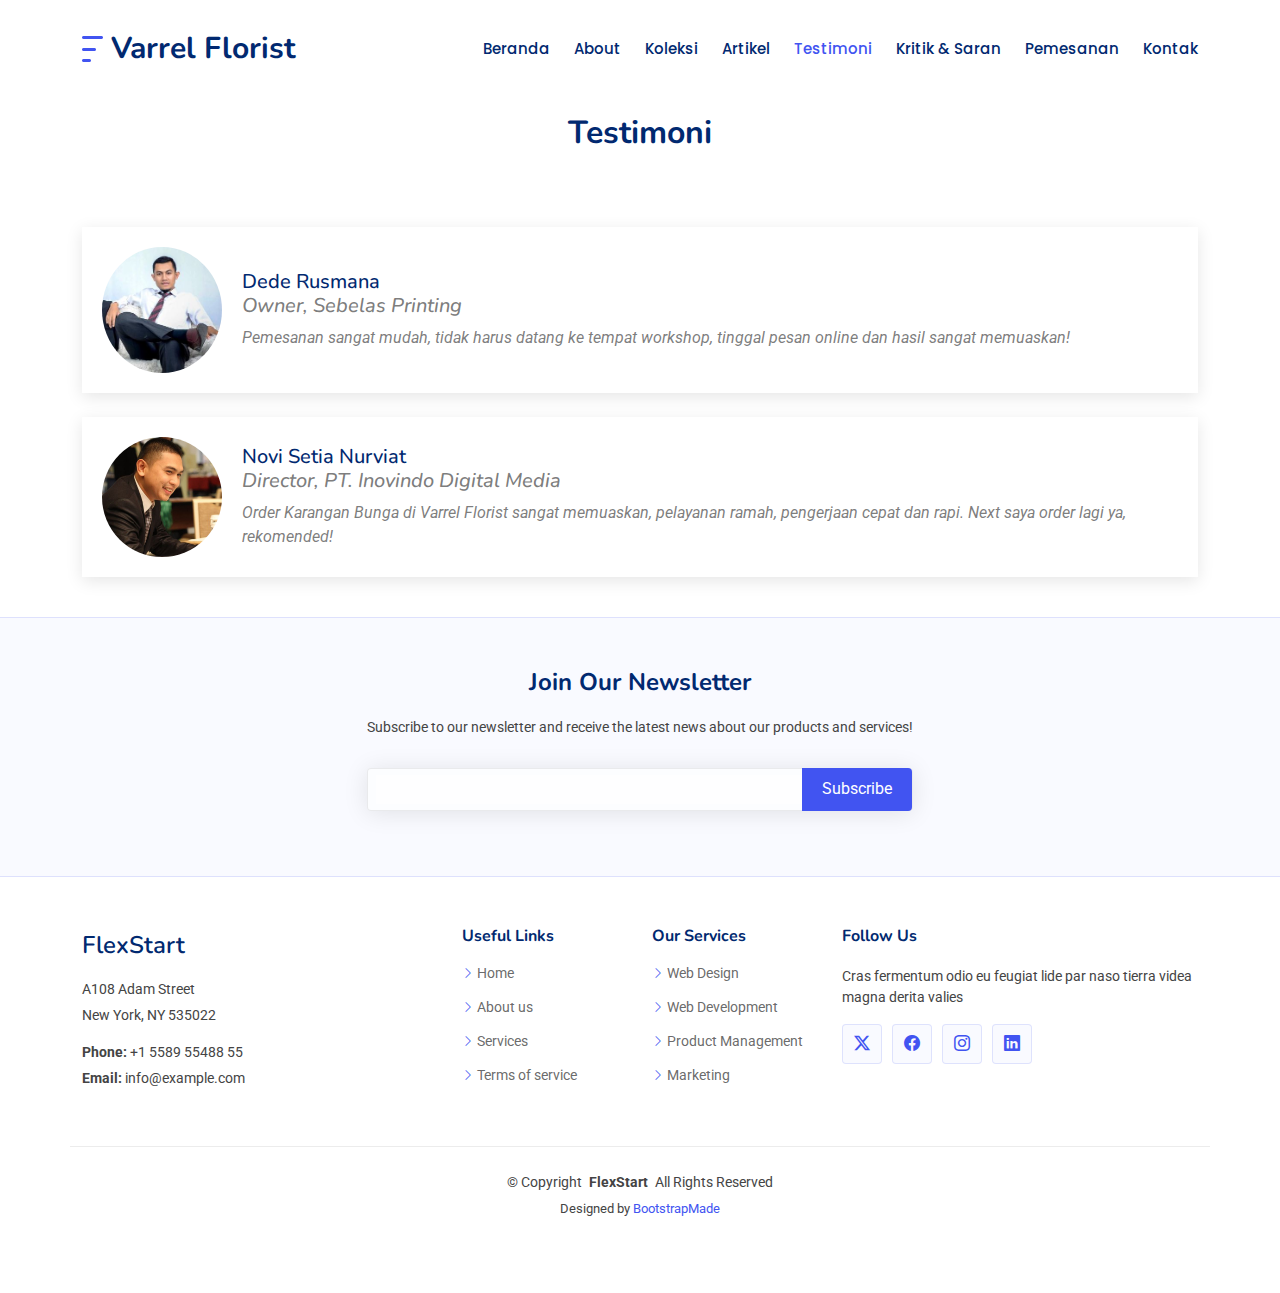
<file: testimoni.html>
<!DOCTYPE html>
<html lang="en">

<head>
  <meta charset="utf-8">
  <meta content="width=device-width, initial-scale=1.0" name="viewport">
  <title>Varrel Florist | Testimoni</title>
  <meta content="" name="description">
  <meta content="" name="keywords">

  <!-- Favicons -->
  <link href="assets/img/favicon.png" rel="icon">
  <link href="assets/img/apple-touch-icon.png" rel="apple-touch-icon">

  <!-- Fonts -->
  <link href="https://fonts.googleapis.com" rel="preconnect">
  <link href="https://fonts.gstatic.com" rel="preconnect" crossorigin>
  <link href="https://fonts.googleapis.com/css2?family=Roboto:ital,wght@0,100;0,300;0,400;0,500;0,700;0,900;1,100;1,300;1,400;1,500;1,700;1,900&family=Poppins:ital,wght@0,100;0,200;0,300;0,400;0,500;0,600;0,700;0,800;0,900;1,100;1,200;1,300;1,400;1,500;1,600;1,700;1,800;1,900&family=Nunito:ital,wght@0,200;0,300;0,400;0,500;0,600;0,700;0,800;0,900;1,200;1,300;1,400;1,500;1,600;1,700;1,800;1,900&display=swap" rel="stylesheet">

  <!-- Vendor CSS Files -->
  <link href="assets/vendor/bootstrap/css/bootstrap.min.css" rel="stylesheet">
  <link href="assets/vendor/bootstrap-icons/bootstrap-icons.css" rel="stylesheet">
  <link href="assets/vendor/aos/aos.css" rel="stylesheet">
  <link href="assets/vendor/glightbox/css/glightbox.min.css" rel="stylesheet">
  <link href="assets/vendor/swiper/swiper-bundle.min.css" rel="stylesheet">

  <!-- Main CSS File -->
  <link href="assets/css/main.css" rel="stylesheet">

  <!-- =======================================================
  * Template Name: FlexStart
  * Template URL: https://bootstrapmade.com/flexstart-bootstrap-startup-template/
  * Updated: Jun 27 2024 with Bootstrap v5.3.3
  * Author: BootstrapMade.com
  * License: https://bootstrapmade.com/license/
  ======================================================== -->
</head>

<body class="blog-details-page">

  <header id="header" class="header d-flex align-items-center sticky-top">
    <div class="container-fluid container-xl position-relative d-flex align-items-center">

      <a href="index.html" class="logo d-flex align-items-center me-auto">
        <!-- Uncomment the line below if you also wish to use an image logo -->
        <img src="assets/img/logo.png" alt="">
        <h1 class="sitename">Varrel Florist</h1>
      </a>

      <nav id="navmenu" class="navmenu">
        <ul>
          <li><a href="index.html">Beranda<br></a></li>
          <li><a href="index.html">About</a></li>
          <li><a href="koleksi.html">Koleksi</a></li>
          <li><a href="artikel.html">Artikel</a></li>
          <li><a href="testimoni.html" class="active">Testimoni</a></li>
          <li><a href="kritik-saran.html">Kritik & Saran</a></li>
          <li><a href="pemesanan.html">Pemesanan</a></li>
          <li><a href="kontak.html">Kontak</a></li>
        </ul>
        <i class="mobile-nav-toggle d-xl-none bi bi-list"></i>
      </nav>
    </div>
  </header>

  <main class="main">

    <div class="container section-title" data-aos="fade-up">
        <p>Testimoni</p>
    </div>

        <section id="blog-author" class="blog-author section">
            
            <div class="container">
            <div class="author-container d-flex align-items-center">
                <img src="assets/img/testimonials/testimoni1.JPG" class="rounded-circle flex-shrink-0" alt="">
                <div>
                <h5>Dede Rusmana <p>Owner, Sebelas Printing</p></h5>
                <p>
                    Pemesanan sangat mudah, tidak harus datang ke tempat workshop, tinggal pesan online dan hasil sangat memuaskan!
                </p>
                </div>
            </div>
            </div>
             
            <br>

            <div class="container">
                <div class="author-container d-flex align-items-center">
                    <img src="assets/img/testimonials/testimoni2.jpg" class="rounded-circle flex-shrink-0" alt="">
                    <div>
                    <h5>Novi Setia Nurviat <p>Director, PT. Inovindo Digital Media</p></h5>
                    <p>
                        Order Karangan Bunga di Varrel Florist sangat memuaskan, pelayanan ramah, pengerjaan cepat dan rapi. Next saya order lagi ya, rekomended!
                    </p>
                    </div>
                </div>
                </div>
        
        </section><!-- /Blog Author Section -->

  </main>

  <footer id="footer" class="footer">

    <div class="footer-newsletter">
      <div class="container">
        <div class="row justify-content-center text-center">
          <div class="col-lg-6">
            <h4>Join Our Newsletter</h4>
            <p>Subscribe to our newsletter and receive the latest news about our products and services!</p>
            <form action="forms/newsletter.php" method="post" class="php-email-form">
              <div class="newsletter-form"><input type="email" name="email"><input type="submit" value="Subscribe"></div>
              <div class="loading">Loading</div>
              <div class="error-message"></div>
              <div class="sent-message">Your subscription request has been sent. Thank you!</div>
            </form>
          </div>
        </div>
      </div>
    </div>

    <div class="container footer-top">
      <div class="row gy-4">
        <div class="col-lg-4 col-md-6 footer-about">
          <a href="index.html" class="d-flex align-items-center">
            <span class="sitename">FlexStart</span>
          </a>
          <div class="footer-contact pt-3">
            <p>A108 Adam Street</p>
            <p>New York, NY 535022</p>
            <p class="mt-3"><strong>Phone:</strong> <span>+1 5589 55488 55</span></p>
            <p><strong>Email:</strong> <span>info@example.com</span></p>
          </div>
        </div>

        <div class="col-lg-2 col-md-3 footer-links">
          <h4>Useful Links</h4>
          <ul>
            <li><i class="bi bi-chevron-right"></i> <a href="#">Home</a></li>
            <li><i class="bi bi-chevron-right"></i> <a href="#">About us</a></li>
            <li><i class="bi bi-chevron-right"></i> <a href="#">Services</a></li>
            <li><i class="bi bi-chevron-right"></i> <a href="#">Terms of service</a></li>
          </ul>
        </div>

        <div class="col-lg-2 col-md-3 footer-links">
          <h4>Our Services</h4>
          <ul>
            <li><i class="bi bi-chevron-right"></i> <a href="#">Web Design</a></li>
            <li><i class="bi bi-chevron-right"></i> <a href="#">Web Development</a></li>
            <li><i class="bi bi-chevron-right"></i> <a href="#">Product Management</a></li>
            <li><i class="bi bi-chevron-right"></i> <a href="#">Marketing</a></li>
          </ul>
        </div>

        <div class="col-lg-4 col-md-12">
          <h4>Follow Us</h4>
          <p>Cras fermentum odio eu feugiat lide par naso tierra videa magna derita valies</p>
          <div class="social-links d-flex">
            <a href=""><i class="bi bi-twitter-x"></i></a>
            <a href=""><i class="bi bi-facebook"></i></a>
            <a href=""><i class="bi bi-instagram"></i></a>
            <a href=""><i class="bi bi-linkedin"></i></a>
          </div>
        </div>

      </div>
    </div>

    <div class="container copyright text-center mt-4">
      <p>© <span>Copyright</span> <strong class="px-1 sitename">FlexStart</strong> <span>All Rights Reserved</span></p>
      <div class="credits">
        <!-- All the links in the footer should remain intact. -->
        <!-- You can delete the links only if you've purchased the pro version. -->
        <!-- Licensing information: https://bootstrapmade.com/license/ -->
        <!-- Purchase the pro version with working PHP/AJAX contact form: [buy-url] -->
        Designed by <a href="https://bootstrapmade.com/">BootstrapMade</a>
      </div>
    </div>

  </footer>

  <!-- Scroll Top -->
  <a href="#" id="scroll-top" class="scroll-top d-flex align-items-center justify-content-center"><i class="bi bi-arrow-up-short"></i></a>

  <!-- Vendor JS Files -->
  <script src="assets/vendor/bootstrap/js/bootstrap.bundle.min.js"></script>
  <script src="assets/vendor/php-email-form/validate.js"></script>
  <script src="assets/vendor/aos/aos.js"></script>
  <script src="assets/vendor/glightbox/js/glightbox.min.js"></script>
  <script src="assets/vendor/purecounter/purecounter_vanilla.js"></script>
  <script src="assets/vendor/imagesloaded/imagesloaded.pkgd.min.js"></script>
  <script src="assets/vendor/isotope-layout/isotope.pkgd.min.js"></script>
  <script src="assets/vendor/swiper/swiper-bundle.min.js"></script>

  <!-- Main JS File -->
  <script src="assets/js/main.js"></script>

</body>

</html>
</file>
<file: assets/css/main.css>
/**
* Template Name: FlexStart
* Template URL: https://bootstrapmade.com/flexstart-bootstrap-startup-template/
* Updated: Jun 27 2024 with Bootstrap v5.3.3
* Author: BootstrapMade.com
* License: https://bootstrapmade.com/license/
*/

/*--------------------------------------------------------------
# Font & Color Variables
# Help: https://bootstrapmade.com/color-system/
--------------------------------------------------------------*/
/* Fonts */
:root {
  --default-font: "Roboto",  system-ui, -apple-system, "Segoe UI", Roboto, "Helvetica Neue", Arial, "Noto Sans", "Liberation Sans", sans-serif, "Apple Color Emoji", "Segoe UI Emoji", "Segoe UI Symbol", "Noto Color Emoji";
  --heading-font: "Nunito",  sans-serif;
  --nav-font: "Poppins",  sans-serif;
}

/* Global Colors - The following color variables are used throughout the website. Updating them here will change the color scheme of the entire website */
:root { 
  --background-color: #ffffff; /* Background color for the entire website, including individual sections */
  --default-color: #444444; /* Default color used for the majority of the text content across the entire website */
  --heading-color: #012970; /* Color for headings, subheadings and title throughout the website */
  --accent-color: #4154f1; /* Accent color that represents your brand on the website. It's used for buttons, links, and other elements that need to stand out */
  --surface-color: #ffffff; /* The surface color is used as a background of boxed elements within sections, such as cards, icon boxes, or other elements that require a visual separation from the global background. */
  --contrast-color: #ffffff; /* Contrast color for text, ensuring readability against backgrounds of accent, heading, or default colors. */


}

/* Nav Menu Colors - The following color variables are used specifically for the navigation menu. They are separate from the global colors to allow for more customization options */
:root {
  --nav-color: #012970;  /* The default color of the main navmenu links */
  --nav-hover-color: #4154f1; /* Applied to main navmenu links when they are hovered over or active */
  --nav-mobile-background-color: #ffffff; /* Used as the background color for mobile navigation menu */
  --nav-dropdown-background-color: #ffffff; /* Used as the background color for dropdown items that appear when hovering over primary navigation items */
  --nav-dropdown-color: #212529; /* Used for navigation links of the dropdown items in the navigation menu. */
  --nav-dropdown-hover-color: #4154f1; /* Similar to --nav-hover-color, this color is applied to dropdown navigation links when they are hovered over. */
}

/* Color Presets - These classes override global colors when applied to any section or element, providing reuse of the sam color scheme. */

.light-background {
  --background-color: #f9f9f9;
  --surface-color: #ffffff;
}

.dark-background {
  --background-color: #060606;
  --default-color: #ffffff;
  --heading-color: #ffffff;
  --surface-color: #252525;
  --contrast-color: #ffffff;
}

/* Smooth scroll */
:root {
  scroll-behavior: smooth;
}

/*--------------------------------------------------------------
# General Styling & Shared Classes
--------------------------------------------------------------*/
body {
  color: var(--default-color);
  background-color: var(--background-color);
  font-family: var(--default-font);
}

a {
  color: var(--accent-color);
  text-decoration: none;
  transition: 0.3s;
}

a:hover {
  color: color-mix(in srgb, var(--accent-color), transparent 25%);
  text-decoration: none;
}

h1,
h2,
h3,
h4,
h5,
h6 {
  color: var(--heading-color);
  font-family: var(--heading-font);
}

/* PHP Email Form Messages
------------------------------*/
.php-email-form .error-message {
  display: none;
  background: #df1529;
  color: #ffffff;
  text-align: left;
  padding: 15px;
  margin-bottom: 24px;
  font-weight: 600;
}

.php-email-form .sent-message {
  display: none;
  color: #ffffff;
  background: #059652;
  text-align: center;
  padding: 15px;
  margin-bottom: 24px;
  font-weight: 600;
}

.php-email-form .loading {
  display: none;
  background: var(--surface-color);
  text-align: center;
  padding: 15px;
  margin-bottom: 24px;
}

.php-email-form .loading:before {
  content: "";
  display: inline-block;
  border-radius: 50%;
  width: 24px;
  height: 24px;
  margin: 0 10px -6px 0;
  border: 3px solid var(--accent-color);
  border-top-color: var(--surface-color);
  animation: php-email-form-loading 1s linear infinite;
}

@keyframes php-email-form-loading {
  0% {
    transform: rotate(0deg);
  }

  100% {
    transform: rotate(360deg);
  }
}

/*--------------------------------------------------------------
# Global Header
--------------------------------------------------------------*/
.header {
  color: var(--default-color);
  background-color: var(--background-color);
  padding: 20px 0;
  transition: all 0.5s;
  z-index: 997;
}

.header .logo {
  line-height: 1;
}

.header .logo img {
  max-height: 36px;
  margin-right: 8px;
}

.header .logo h1 {
  font-size: 30px;
  margin: 0;
  font-weight: 700;
  color: var(--heading-color);
}

.header .btn-getstarted,
.header .btn-getstarted:focus {
  color: var(--contrast-color);
  background: var(--accent-color);
  font-size: 15px;
  padding: 8px 25px;
  margin: 0 0 0 30px;
  border-radius: 4px;
  transition: 0.3s;
  font-weight: 500;
}

.header .btn-getstarted:hover,
.header .btn-getstarted:focus:hover {
  color: var(--contrast-color);
  background: color-mix(in srgb, var(--accent-color), transparent 15%);
}

@media (max-width: 1200px) {
  .header .logo {
    order: 1;
  }

  .header .btn-getstarted {
    order: 2;
    margin: 0 15px 0 0;
    padding: 6px 15px;
  }

  .header .navmenu {
    order: 3;
  }
}

.scrolled .header {
  box-shadow: 0px 0 18px rgba(0, 0, 0, 0.1);
}

/* Index Page Header
------------------------------*/
.index-page .header {
  --background-color: rgba(255, 255, 255, 0);
}

/* Index Page Header on Scroll
------------------------------*/
.index-page.scrolled .header {
  --background-color: #ffffff;
}

/*--------------------------------------------------------------
# Navigation Menu
--------------------------------------------------------------*/
/* Navmenu - Desktop */
@media (min-width: 1200px) {
  .navmenu {
    padding: 0;
  }

  .navmenu ul {
    margin: 0;
    padding: 0;
    display: flex;
    list-style: none;
    align-items: center;
  }

  .navmenu li {
    position: relative;
  }

  .navmenu a,
  .navmenu a:focus {
    color: var(--nav-color);
    padding: 18px 12px;
    font-size: 15px;
    font-family: var(--nav-font);
    font-weight: 500;
    display: flex;
    align-items: center;
    justify-content: space-between;
    white-space: nowrap;
    transition: 0.3s;
  }

  .navmenu a i,
  .navmenu a:focus i {
    font-size: 12px;
    line-height: 0;
    margin-left: 5px;
    transition: 0.3s;
  }

  .navmenu li:last-child a {
    padding-right: 0;
  }

  .navmenu li:hover>a,
  .navmenu .active,
  .navmenu .active:focus {
    color: var(--nav-hover-color);
  }

  .navmenu .dropdown ul {
    margin: 0;
    padding: 10px 0;
    background: var(--nav-dropdown-background-color);
    display: block;
    position: absolute;
    visibility: hidden;
    left: 14px;
    top: 130%;
    opacity: 0;
    transition: 0.3s;
    border-radius: 4px;
    z-index: 99;
    box-shadow: 0px 0px 30px rgba(0, 0, 0, 0.1);
  }

  .navmenu .dropdown ul li {
    min-width: 200px;
  }

  .navmenu .dropdown ul a {
    padding: 10px 20px;
    font-size: 15px;
    text-transform: none;
    color: var(--nav-dropdown-color);
  }

  .navmenu .dropdown ul a i {
    font-size: 12px;
  }

  .navmenu .dropdown ul a:hover,
  .navmenu .dropdown ul .active:hover,
  .navmenu .dropdown ul li:hover>a {
    color: var(--nav-dropdown-hover-color);
  }

  .navmenu .dropdown:hover>ul {
    opacity: 1;
    top: 100%;
    visibility: visible;
  }

  .navmenu .dropdown .dropdown ul {
    top: 0;
    left: -90%;
    visibility: hidden;
  }

  .navmenu .dropdown .dropdown:hover>ul {
    opacity: 1;
    top: 0;
    left: -100%;
    visibility: visible;
  }
}

/* Navmenu - Mobile */
@media (max-width: 1199px) {
  .mobile-nav-toggle {
    color: var(--nav-color);
    font-size: 28px;
    line-height: 0;
    margin-right: 10px;
    cursor: pointer;
    transition: color 0.3s;
  }

  .navmenu {
    padding: 0;
    z-index: 9997;
  }

  .navmenu ul {
    display: none;
    position: absolute;
    inset: 60px 20px 20px 20px;
    padding: 10px 0;
    margin: 0;
    border-radius: 6px;
    background-color: var(--nav-mbile-background-color);
    overflow-y: auto;
    transition: 0.3s;
    z-index: 9998;
    box-shadow: 0px 0px 30px rgba(0, 0, 0, 0.1);
  }

  .navmenu a,
  .navmenu a:focus {
    color: var(--nav-dropdown-color);
    padding: 10px 20px;
    font-family: var(--nav-font);
    font-size: 17px;
    font-weight: 500;
    display: flex;
    align-items: center;
    justify-content: space-between;
    white-space: nowrap;
    transition: 0.3s;
  }

  .navmenu a i,
  .navmenu a:focus i {
    font-size: 12px;
    line-height: 0;
    margin-left: 5px;
    width: 30px;
    height: 30px;
    display: flex;
    align-items: center;
    justify-content: center;
    border-radius: 50%;
    transition: 0.3s;
    background-color: color-mix(in srgb, var(--accent-color), transparent 90%);
  }

  .navmenu a i:hover,
  .navmenu a:focus i:hover {
    background-color: var(--accent-color);
    color: var(--contrast-color);
  }

  .navmenu a:hover,
  .navmenu .active,
  .navmenu .active:focus {
    color: var(--nav-dropdown-hover-color);
  }

  .navmenu .active i,
  .navmenu .active:focus i {
    background-color: var(--accent-color);
    color: var(--contrast-color);
    transform: rotate(180deg);
  }

  .navmenu .dropdown ul {
    position: static;
    display: none;
    z-index: 99;
    padding: 10px 0;
    margin: 10px 20px;
    background-color: var(--nav-dropdown-background-color);
    border: 1px solid color-mix(in srgb, var(--default-color), transparent 90%);
    box-shadow: none;
    transition: all 0.5s ease-in-out;
  }

  .navmenu .dropdown ul ul {
    background-color: rgba(33, 37, 41, 0.1);
  }

  .navmenu .dropdown>.dropdown-active {
    display: block;
    background-color: rgba(33, 37, 41, 0.03);
  }

  .mobile-nav-active {
    overflow: hidden;
  }

  .mobile-nav-active .mobile-nav-toggle {
    color: #fff;
    position: absolute;
    font-size: 32px;
    top: 15px;
    right: 15px;
    margin-right: 0;
    z-index: 9999;
  }

  .mobile-nav-active .navmenu {
    position: fixed;
    overflow: hidden;
    inset: 0;
    background: rgba(33, 37, 41, 0.8);
    transition: 0.3s;
  }

  .mobile-nav-active .navmenu>ul {
    display: block;
  }
}

/* Listing Dropdown - Desktop */
@media (min-width: 1200px) {
  .navmenu .listing-dropdown {
    position: static;
  }

  .navmenu .listing-dropdown ul {
    margin: 0;
    padding: 10px;
    background: var(--nav-dropdown-background-color);
    box-shadow: 0px 0px 20px rgba(0, 0, 0, 0.1);
    position: absolute;
    top: 130%;
    left: 0;
    right: 0;
    visibility: hidden;
    opacity: 0;
    display: flex;
    transition: 0.3s;
    border-radius: 4px;
    z-index: 99;
  }

  .navmenu .listing-dropdown ul li {
    flex: 1;
  }

  .navmenu .listing-dropdown ul li a,
  .navmenu .listing-dropdown ul li:hover>a {
    padding: 10px 20px;
    font-size: 15px;
    color: var(--nav-dropdown-color);
    background-color: var(--nav-dropdown-background-color);
  }

  .navmenu .listing-dropdown ul li a:hover,
  .navmenu .listing-dropdown ul li .active,
  .navmenu .listing-dropdown ul li .active:hover {
    color: var(--nav-dropdown-hover-color);
    background-color: var(--nav-dropdown-background-color);
  }

  .navmenu .listing-dropdown:hover>ul {
    opacity: 1;
    top: 100%;
    visibility: visible;
  }
}

/* Listing Dropdown - Mobile */
@media (max-width: 1199px) {
  .navmenu .listing-dropdown ul {
    position: static;
    display: none;
    z-index: 99;
    padding: 10px 0;
    margin: 10px 20px;
    background-color: var(--nav-dropdown-background-color);
    border: 1px solid color-mix(in srgb, var(--default-color), transparent 90%);
    box-shadow: none;
    transition: all 0.5s ease-in-out;
  }

  .navmenu .listing-dropdown ul ul {
    background-color: rgba(33, 37, 41, 0.1);
  }

  .navmenu .listing-dropdown>.dropdown-active {
    display: block;
    background-color: rgba(33, 37, 41, 0.03);
  }
}

/*--------------------------------------------------------------
# Global Footer
--------------------------------------------------------------*/
.footer {
  color: var(--default-color);
  background-color: var(--background-color);
  font-size: 14px;
  padding-bottom: 50px;
  position: relative;
}

.footer .footer-newsletter {
  background-color: color-mix(in srgb, var(--accent-color), transparent 97%);
  border-top: 1px solid color-mix(in srgb, var(--accent-color), transparent 85%);
  border-bottom: 1px solid color-mix(in srgb, var(--accent-color), transparent 85%);
  padding: 50px 0;
}

.footer .footer-newsletter h4 {
  font-size: 24px;
}

.footer .footer-newsletter .newsletter-form {
  margin-top: 30px;
  margin-bottom: 15px;
  padding: 6px 8px;
  position: relative;
  background-color: color-mix(in srgb, var(--background-color), transparent 50%);
  border: 1px solid color-mix(in srgb, var(--default-color), transparent 90%);
  box-shadow: 0px 2px 25px rgba(0, 0, 0, 0.1);
  display: flex;
  transition: 0.3s;
  border-radius: 4px;
}

.footer .footer-newsletter .newsletter-form:focus-within {
  border-color: var(--accent-color);
}

.footer .footer-newsletter .newsletter-form input[type=email] {
  border: 0;
  padding: 4px;
  width: 100%;
  background-color: color-mix(in srgb, var(--background-color), transparent 50%);
  color: var(--default-color);
}

.footer .footer-newsletter .newsletter-form input[type=email]:focus-visible {
  outline: none;
}

.footer .footer-newsletter .newsletter-form input[type=submit] {
  border: 0;
  font-size: 16px;
  padding: 0 20px;
  margin: -7px -8px -7px 0;
  background: var(--accent-color);
  color: var(--contrast-color);
  transition: 0.3s;
  border-radius: 0 4px 4px 0;
}

.footer .footer-newsletter .newsletter-form input[type=submit]:hover {
  background: color-mix(in srgb, var(--accent-color), transparent 20%);
}

.footer .footer-top {
  padding-top: 50px;
}

.footer .social-links a {
  display: flex;
  align-items: center;
  justify-content: center;
  width: 40px;
  height: 40px;
  border-radius: 4px;
  background-color: color-mix(in srgb, var(--accent-color), transparent 97%);
  border: 1px solid color-mix(in srgb, var(--accent-color), transparent 85%);
  font-size: 16px;
  color: var(--accent-color);
  margin-right: 10px;
  transition: 0.3s;
}

.footer .social-links a:hover {
  color: var(--contrast-color);
  background-color: var(--accent-color);
}

.footer h4 {
  font-size: 16px;
  font-weight: bold;
  position: relative;
  padding-bottom: 12px;
}

.footer .footer-links {
  margin-bottom: 30px;
}

.footer .footer-links ul {
  list-style: none;
  padding: 0;
  margin: 0;
}

.footer .footer-links ul i {
  margin-right: 3px;
  font-size: 12px;
  line-height: 0;
  color: var(--accent-color);
}

.footer .footer-links ul li {
  padding: 10px 0;
  display: flex;
  align-items: center;
}

.footer .footer-links ul li:first-child {
  padding-top: 0;
}

.footer .footer-links ul a {
  display: inline-block;
  color: color-mix(in srgb, var(--default-color), transparent 20%);
  line-height: 1;
}

.footer .footer-links ul a:hover {
  color: var(--accent-color);
}

.footer .footer-about a {
  color: var(--heading-color);
  font-size: 24px;
  font-weight: 600;
  font-family: var(--heading-font);
}

.footer .footer-contact p {
  margin-bottom: 5px;
}

.footer .copyright {
  padding-top: 25px;
  padding-bottom: 25px;
  border-top: 1px solid color-mix(in srgb, var(--default-color), transparent 90%);
}

.footer .copyright p {
  margin-bottom: 0;
}

.footer .credits {
  margin-top: 6px;
  font-size: 13px;
}

/*--------------------------------------------------------------
# Scroll Top Button
--------------------------------------------------------------*/
.scroll-top {
  position: fixed;
  visibility: hidden;
  opacity: 0;
  right: 15px;
  bottom: 15px;
  z-index: 99999;
  background-color: var(--accent-color);
  width: 40px;
  height: 40px;
  border-radius: 4px;
  transition: all 0.4s;
}

.scroll-top i {
  font-size: 24px;
  color: var(--contrast-color);
  line-height: 0;
}

.scroll-top:hover {
  background-color: color-mix(in srgb, var(--accent-color), transparent 20%);
  color: var(--contrast-color);
}

.scroll-top.active {
  visibility: visible;
  opacity: 1;
}

/*--------------------------------------------------------------
# Disable aos animation delay on mobile devices
--------------------------------------------------------------*/
@media screen and (max-width: 768px) {
  [data-aos-delay] {
    transition-delay: 0 !important;
  }
}

/*--------------------------------------------------------------
# Global Page Titles & Breadcrumbs
--------------------------------------------------------------*/
.page-title {
  color: var(--default-color);
  background-color: var(--background-color);
  position: relative;
}

.page-title .heading {
  padding: 80px 0;
  border-top: 1px solid color-mix(in srgb, var(--default-color), transparent 90%);
}

.page-title .heading h1 {
  font-size: 38px;
  font-weight: 700;
}

.page-title nav {
  background-color: color-mix(in srgb, var(--default-color), transparent 95%);
  padding: 20px 0;
}

.page-title nav ol {
  display: flex;
  flex-wrap: wrap;
  list-style: none;
  margin: 0;
  font-size: 16px;
  font-weight: 600;
}

.page-title nav ol li+li {
  padding-left: 10px;
}

.page-title nav ol li+li::before {
  content: "/";
  display: inline-block;
  padding-right: 10px;
  color: color-mix(in srgb, var(--default-color), transparent 70%);
}

/*--------------------------------------------------------------
# Global Sections
--------------------------------------------------------------*/
section,
.section {
  color: var(--default-color);
  background-color: var(--background-color);
  padding: 60px 0;
  scroll-margin-top: 98px;
  overflow: clip;
}

@media (max-width: 1199px) {

  section,
  .section {
    scroll-margin-top: 56px;
  }
}

/*--------------------------------------------------------------
# Global Section Titles
--------------------------------------------------------------*/
.section-title {
  text-align: center;
  padding-bottom: 60px;
  position: relative;
}

.section-title h2 {
  font-size: 13px;
  letter-spacing: 1px;
  font-weight: 700;
  padding: 8px 20px;
  margin: 0;
  background: color-mix(in srgb, var(--accent-color), transparent 90%);
  color: var(--accent-color);
  display: inline-block;
  text-transform: uppercase;
  border-radius: 50px;
  font-family: var(--default-font);
}

.section-title p {
  color: var(--heading-color);
  margin: 10px 0 0 0;
  font-size: 32px;
  font-weight: 700;
  font-family: var(--heading-font);
}

.section-title p .description-title {
  color: var(--accent-color);
}

/*--------------------------------------------------------------
# Hero Section
--------------------------------------------------------------*/
.hero {
  width: 100%;
  min-height: 100vh;
  position: relative;
  padding: 80px 0 60px 0;
  display: flex;
  align-items: center;
  background: url(../img/intro.jpg) top center no-repeat;
  background-size: cover;
}

.hero h1 {
  margin: 0;
  font-size: 48px;
  font-weight: 700;
  line-height: 56px;
}

.hero p {
  color: color-mix(in srgb, var(--default-color), transparent 30%);
  margin: 5px 0 30px 0;
  font-size: 20px;
  font-weight: 400;
}

.hero .btn-get-started {
  color: var(--contrast-color);
  background: var(--accent-color);
  font-family: var(--heading-font);
  font-weight: 500;
  font-size: 16px;
  letter-spacing: 1px;
  display: flex;
  align-items: center;
  justify-content: center;
  padding: 12px 40px;
  border-radius: 4px;
  transition: 0.5s;
  box-shadow: 0 8px 28px rgba(0, 0, 0, 0.1);
}

.hero .btn-get-started i {
  margin-left: 5px;
  font-size: 18px;
  transition: 0.3s;
}

.hero .btn-get-started:hover {
  color: var(--contrast-color);
  background: color-mix(in srgb, var(--accent-color), transparent 15%);
  box-shadow: 0 8px 28px rgba(0, 0, 0, 0.1);
}

.hero .btn-get-started:hover i {
  transform: translateX(5px);
}

.hero .btn-watch-video {
  font-size: 16px;
  transition: 0.5s;
  color: var(--default-color);
  font-weight: 600;
}

.hero .btn-watch-video i {
  color: var(--accent-color);
  font-size: 32px;
  transition: 0.3s;
  line-height: 0;
  margin-right: 8px;
}

.hero .btn-watch-video:hover {
  color: var(--accent-color);
}

.hero .btn-watch-video:hover i {
  color: color-mix(in srgb, var(--accent-color), transparent 15%);
}

.hero .animated {
  animation: up-down 2s ease-in-out infinite alternate-reverse both;
}

@media (max-width: 640px) {
  .hero h1 {
    font-size: 28px;
    line-height: 36px;
  }

  .hero p {
    font-size: 18px;
    line-height: 24px;
    margin-bottom: 30px;
  }
}

@keyframes up-down {
  0% {
    transform: translateY(10px);
  }

  100% {
    transform: translateY(-10px);
  }
}

/*--------------------------------------------------------------
# About Section
--------------------------------------------------------------*/
.about .content {
  background-color: color-mix(in srgb, var(--accent-color), transparent 95%);
  padding: 40px;
}

.about .content h3 {
  font-size: 14px;
  font-weight: 700;
  color: var(--accent-color);
  text-transform: uppercase;
}

.about .content h2 {
  font-size: 24px;
  font-weight: 700;
}

.about .content p {
  margin: 15px 0 30px 0;
  line-height: 24px;
}

.about .content .btn-read-more {
  color: var(--contrast-color);
  background: var(--accent-color);
  line-height: 0;
  padding: 15px 40px;
  border-radius: 4px;
  transition: 0.5s;
  box-shadow: 0px 5px 25px rgba(0, 0, 0, 0.1);
}

.about .content .btn-read-more span {
  font-family: var(--default-font);
  font-weight: 600;
  font-size: 16px;
  letter-spacing: 1px;
}

.about .content .btn-read-more i {
  margin-left: 5px;
  font-size: 18px;
  transition: 0.3s;
}

.about .content .btn-read-more:hover i {
  transform: translateX(5px);
}

/*--------------------------------------------------------------
# Values Section
--------------------------------------------------------------*/
.values .card {
  background-color: var(--surface-color);
  color: var(--default-color);
  padding: 30px;
  box-shadow: 0px 0 10px rgba(0, 0, 0, 0.1);
  text-align: center;
  transition: 0.3s;
  height: 100%;
  border: 0;
}

.values .card img {
  padding: 30px 50px;
  transition: 0.5s;
  transform: scale(1.1);
}

.values .card h3 {
  font-size: 24px;
  font-weight: 700;
  margin-bottom: 18px;
}

.values .card:hover {
  box-shadow: 0px 0 30px rgba(0, 0, 0, 0.1);
}

.values .card:hover img {
  transform: scale(1);
}

/*--------------------------------------------------------------
# Stats Section
--------------------------------------------------------------*/
.stats .stats-item {
  background-color: var(--surface-color);
  box-shadow: 0px 0 30px rgba(0, 0, 0, 0.1);
  padding: 30px;
}

.stats .stats-item i {
  color: var(--accent-color);
  font-size: 42px;
  line-height: 0;
  margin-right: 20px;
}

.stats .stats-item span {
  color: var(--heading-color);
  font-size: 36px;
  display: block;
  font-weight: 600;
}

.stats .stats-item p {
  padding: 0;
  margin: 0;
  font-family: var(--heading-font);
  font-size: 16px;
}

/*--------------------------------------------------------------
# Features Section
--------------------------------------------------------------*/
.features .feature-box {
  padding: 24px 20px;
  box-shadow: 0px 0 30px rgba(0, 0, 0, 0.1);
  transition: 0.3s;
  height: 100%;
}

.features .feature-box h3 {
  font-size: 18px;
  font-weight: 700;
  margin: 0;
}

.features .feature-box i {
  background: color-mix(in srgb, var(--accent-color), transparent 92%);
  color: var(--accent-color);
  line-height: 0;
  padding: 4px;
  margin-right: 10px;
  font-size: 24px;
  border-radius: 3px;
  transition: 0.3s;
}

.features .feature-box:hover i {
  background: var(--accent-color);
  color: var(--contrast-color);
}

/*--------------------------------------------------------------
# Alt Features Section
--------------------------------------------------------------*/
.alt-features .icon-box {
  display: flex;
}

.alt-features .icon-box h4 {
  font-size: 20px;
  font-weight: 700;
  margin: 0 0 10px 0;
}

.alt-features .icon-box i {
  font-size: 44px;
  line-height: 44px;
  color: var(--accent-color);
  margin-right: 15px;
}

.alt-features .icon-box p {
  font-size: 15px;
  color: color-mix(in srgb, var(--default-color), transparent 30%);
  margin-bottom: 0;
}

/*--------------------------------------------------------------
# Services Section
--------------------------------------------------------------*/
.services .service-item {
  background-color: var(--surface-color);
  box-shadow: 0px 0 30px rgba(0, 0, 0, 0.1);
  height: 100%;
  padding: 60px 30px;
  text-align: center;
  transition: 0.3s;
  border-radius: 5px;
}

.services .service-item .icon {
  font-size: 36px;
  padding: 20px 20px;
  border-radius: 4px;
  position: relative;
  margin-bottom: 25px;
  display: inline-block;
  line-height: 0;
  transition: 0.3s;
}

.services .service-item h3 {
  font-size: 24px;
  font-weight: 700;
}

.services .service-item .read-more {
  display: inline-flex;
  align-items: center;
  justify-content: center;
  font-weight: 600;
  font-size: 16px;
  padding: 8px 20px;
}

.services .service-item .read-more i {
  line-height: 0;
  margin-left: 5px;
  font-size: 18px;
}

.services .service-item.item-cyan {
  border-bottom: 3px solid #0dcaf0;
}

.services .service-item.item-cyan .icon {
  color: #0dcaf0;
  background: rgba(13, 202, 240, 0.1);
}

.services .service-item.item-cyan .read-more {
  color: #0dcaf0;
}

.services .service-item.item-cyan:hover {
  background: #0dcaf0;
}

.services .service-item.item-orange {
  border-bottom: 3px solid #fd7e14;
}

.services .service-item.item-orange .icon {
  color: #fd7e14;
  background: rgba(253, 126, 20, 0.1);
}

.services .service-item.item-orange .read-more {
  color: #fd7e14;
}

.services .service-item.item-orange:hover {
  background: #fd7e14;
}

.services .service-item.item-teal {
  border-bottom: 3px solid #20c997;
}

.services .service-item.item-teal .icon {
  color: #20c997;
  background: rgba(32, 201, 151, 0.1);
}

.services .service-item.item-teal .read-more {
  color: #20c997;
}

.services .service-item.item-teal:hover {
  background: #20c997;
}

.services .service-item.item-red {
  border-bottom: 3px solid #df1529;
}

.services .service-item.item-red .icon {
  color: #df1529;
  background: rgba(223, 21, 4, 0.1);
}

.services .service-item.item-red .read-more {
  color: #df1529;
}

.services .service-item.item-red:hover {
  background: #df1529;
}

.services .service-item.item-indigo {
  border-bottom: 3px solid #6610f2;
}

.services .service-item.item-indigo .icon {
  color: #6610f2;
  background: rgba(102, 16, 242, 0.1);
}

.services .service-item.item-indigo .read-more {
  color: #6610f2;
}

.services .service-item.item-indigo:hover {
  background: #6610f2;
}

.services .service-item.item-pink {
  border-bottom: 3px solid #f3268c;
}

.services .service-item.item-pink .icon {
  color: #f3268c;
  background: rgba(243, 38, 140, 0.1);
}

.services .service-item.item-pink .read-more {
  color: #f3268c;
}

.services .service-item.item-pink:hover {
  background: #f3268c;
}

.services .service-item:hover h3,
.services .service-item:hover p,
.services .service-item:hover .read-more {
  color: #fff;
}

.services .service-item:hover .icon {
  background: #fff;
}

/*--------------------------------------------------------------
# Pricing Section
--------------------------------------------------------------*/
.pricing .pricing-tem {
  background-color: var(--surface-color);
  box-shadow: 0px 0 30px rgba(0, 0, 0, 0.1);
  padding: 40px 20px;
  text-align: center;
  border-radius: 4px;
  position: relative;
  overflow: hidden;
  transition: 0.3s;
  height: 100%;
}

@media (min-width: 1200px) {
  .pricing .pricing-tem:hover {
    transform: scale(1.1);
    box-shadow: 0px 0 30px rgba(0, 0, 0, 0.1);
  }
}

.pricing h3 {
  font-weight: 700;
  font-size: 18px;
  margin-bottom: 15px;
}

.pricing .price {
  font-size: 36px;
  color: var(--heading-color);
  font-weight: 600;
  font-family: var(--heading-font);
}

.pricing .price sup {
  font-size: 20px;
  top: -15px;
  left: -3px;
}

.pricing .price span {
  color: color-mix(in srgb, var(--default-color), transparent 50%);
  font-size: 16px;
  font-weight: 300;
}

.pricing .icon {
  padding: 20px 0;
}

.pricing .icon i {
  font-size: 48px;
}

.pricing ul {
  padding: 0;
  list-style: none;
  color: var(--default-color);
  text-align: center;
  line-height: 26px;
  font-size: 16px;
  margin-bottom: 25px;
}

.pricing ul li {
  padding-bottom: 10px;
}

.pricing ul .na {
  color: color-mix(in srgb, var(--default-color), transparent 70%);
  text-decoration: line-through;
}

.pricing .btn-buy {
  display: inline-block;
  padding: 8px 40px 10px 40px;
  border-radius: 50px;
  color: var(--accent-color);
  transition: none;
  font-size: 16px;
  font-weight: 400;
  font-family: var(--heading-font);
  font-weight: 600;
  transition: 0.3s;
  border: 1px solid var(--accent-color);
}

.pricing .btn-buy:hover {
  background: var(--accent-color);
  color: var(--contrast-color);
}

.pricing .featured {
  width: 200px;
  position: absolute;
  top: 18px;
  right: -68px;
  transform: rotate(45deg);
  z-index: 1;
  font-size: 14px;
  padding: 1px 0 3px 0;
  background: var(--accent-color);
  color: var(--contrast-color);
}

/*--------------------------------------------------------------
# Faq Section
--------------------------------------------------------------*/
.faq .faq-container .faq-item {
  position: relative;
  padding: 20px 0;
  border-bottom: 1px solid color-mix(in srgb, var(--default-color), transparent 85%);
  overflow: hidden;
}

.faq .faq-container .faq-item:last-child {
  margin-bottom: 0;
}

.faq .faq-container .faq-item h3 {
  font-weight: 600;
  font-size: 16px;
  line-height: 24px;
  margin: 0 30px 0 0;
  transition: 0.3s;
  cursor: pointer;
  display: flex;
  align-items: center;
}

.faq .faq-container .faq-item h3 .num {
  color: var(--accent-color);
  padding-right: 5px;
}

.faq .faq-container .faq-item h3:hover {
  color: var(--accent-color);
}

.faq .faq-container .faq-item .faq-content {
  display: grid;
  grid-template-rows: 0fr;
  transition: 0.3s ease-in-out;
  visibility: hidden;
  opacity: 0;
}

.faq .faq-container .faq-item .faq-content p {
  margin-bottom: 0;
  overflow: hidden;
}

.faq .faq-container .faq-item .faq-toggle {
  position: absolute;
  top: 20px;
  right: 20px;
  font-size: 16px;
  line-height: 0;
  transition: 0.3s;
  cursor: pointer;
}

.faq .faq-container .faq-item .faq-toggle:hover {
  color: var(--accent-color);
}

.faq .faq-container .faq-active h3 {
  color: var(--accent-color);
}

.faq .faq-container .faq-active .faq-content {
  grid-template-rows: 1fr;
  visibility: visible;
  opacity: 1;
  padding-top: 10px;
}

.faq .faq-container .faq-active .faq-toggle {
  transform: rotate(90deg);
  color: var(--accent-color);
}

/*--------------------------------------------------------------
# Portfolio Section
--------------------------------------------------------------*/
.portfolio .portfolio-filters {
  padding: 0;
  margin: 0 auto 20px auto;
  list-style: none;
  text-align: center;
}

.portfolio .portfolio-filters li {
  cursor: pointer;
  display: inline-block;
  padding: 0;
  font-size: 18px;
  font-weight: 500;
  margin: 0 10px;
  line-height: 1;
  margin-bottom: 5px;
  transition: all 0.3s ease-in-out;
}

.portfolio .portfolio-filters li:hover,
.portfolio .portfolio-filters li.filter-active {
  color: var(--accent-color);
}

.portfolio .portfolio-filters li:first-child {
  margin-left: 0;
}

.portfolio .portfolio-filters li:last-child {
  margin-right: 0;
}

@media (max-width: 575px) {
  .portfolio .portfolio-filters li {
    font-size: 14px;
    margin: 0 5px;
  }
}

.portfolio .portfolio-content {
  position: relative;
  overflow: hidden;
}

.portfolio .portfolio-content img {
  transition: 0.3s;
}

.portfolio .portfolio-content .portfolio-info {
  opacity: 0;
  position: absolute;
  inset: 0;
  z-index: 3;
  transition: all ease-in-out 0.3s;
  background: rgba(0, 0, 0, 0.6);
  padding: 15px;
}

.portfolio .portfolio-content .portfolio-info h4 {
  font-size: 14px;
  padding: 5px 10px;
  font-weight: 400;
  color: #ffffff;
  display: inline-block;
  background-color: var(--accent-color);
}

.portfolio .portfolio-content .portfolio-info p {
  position: absolute;
  bottom: 10px;
  text-align: center;
  display: inline-block;
  left: 0;
  right: 0;
  font-size: 16px;
  font-weight: 600;
  color: rgba(255, 255, 255, 0.8);
}

.portfolio .portfolio-content .portfolio-info .preview-link,
.portfolio .portfolio-content .portfolio-info .details-link {
  position: absolute;
  left: calc(50% - 40px);
  font-size: 26px;
  top: calc(50% - 14px);
  color: #fff;
  transition: 0.3s;
  line-height: 1.2;
}

.portfolio .portfolio-content .portfolio-info .preview-link:hover,
.portfolio .portfolio-content .portfolio-info .details-link:hover {
  color: var(--accent-color);
}

.portfolio .portfolio-content .portfolio-info .details-link {
  left: 50%;
  font-size: 34px;
  line-height: 0;
}

.portfolio .portfolio-content:hover .portfolio-info {
  opacity: 1;
}

.portfolio .portfolio-content:hover img {
  transform: scale(1.1);
}

/*--------------------------------------------------------------
# Testimonials Section
--------------------------------------------------------------*/
.testimonials .testimonial-item {
  background-color: var(--surface-color);
  box-shadow: 0px 0 20px rgba(0, 0, 0, 0.1);
  box-sizing: content-box;
  padding: 30px;
  margin: 40px 30px;
  min-height: 320px;
  display: flex;
  flex-direction: column;
  text-align: center;
  transition: 0.3s;
}

.testimonials .testimonial-item .stars {
  margin-bottom: 15px;
}

.testimonials .testimonial-item .stars i {
  color: #ffc107;
  margin: 0 1px;
}

.testimonials .testimonial-item .testimonial-img {
  width: 90px;
  border-radius: 50%;
  border: 4px solid var(--background-color);
  margin: 0 auto;
}

.testimonials .testimonial-item h3 {
  font-size: 18px;
  font-weight: bold;
  margin: 10px 0 5px 0;
}

.testimonials .testimonial-item h4 {
  font-size: 14px;
  color: color-mix(in srgb, var(--default-color), transparent 40%);
  margin: 0;
}

.testimonials .testimonial-item p {
  font-style: italic;
  margin: 0 auto 15px auto;
}

.testimonials .swiper-wrapper {
  height: auto;
}

.testimonials .swiper-pagination {
  margin-top: 20px;
  position: relative;
}

.testimonials .swiper-pagination .swiper-pagination-bullet {
  width: 12px;
  height: 12px;
  background-color: color-mix(in srgb, var(--default-color), transparent 85%);
  opacity: 1;
}

.testimonials .swiper-pagination .swiper-pagination-bullet-active {
  background-color: var(--accent-color);
}

.testimonials .swiper-slide {
  opacity: 0.3;
}

@media (max-width: 1199px) {
  .testimonials .swiper-slide-active {
    opacity: 1;
  }

  .testimonials .swiper-pagination {
    margin-top: 0;
  }

  .testimonials .testimonial-item {
    margin: 40px 20px;
  }
}

@media (min-width: 1200px) {
  .testimonials .swiper-slide-next {
    opacity: 1;
    transform: scale(1.12);
  }
}

/*--------------------------------------------------------------
# Team Section
--------------------------------------------------------------*/
.team .team-member {
  box-shadow: 0px 0 30px rgba(0, 0, 0, 0.1);
  overflow: hidden;
  text-align: center;
  border-radius: 5px;
  transition: 0.3s;
}

.team .team-member .member-img {
  position: relative;
  overflow: hidden;
}

.team .team-member .member-img:after {
  position: absolute;
  content: "";
  left: -1px;
  right: -1px;
  bottom: -1px;
  height: 100%;
  background-color: var(--surface-color);
  -webkit-mask: url("../img/team-shape.svg") no-repeat center bottom;
  mask: url("../img/team-shape.svg") no-repeat center bottom;
  -webkit-mask-size: contain;
  mask-size: contain;
  z-index: 1;
}

.team .team-member .social {
  position: absolute;
  right: -100%;
  top: 30px;
  opacity: 0;
  border-radius: 4px;
  transition: 0.5s;
  background: color-mix(in srgb, var(--background-color), transparent 60%);
  z-index: 2;
}

.team .team-member .social a {
  transition: color 0.3s;
  color: color-mix(in srgb, var(--default-color), transparent 50%);
  margin: 15px 12px;
  display: block;
  line-height: 0;
  text-align: center;
}

.team .team-member .social a:hover {
  color: var(--default-color);
}

.team .team-member .social i {
  font-size: 18px;
}

.team .team-member .member-info {
  padding: 10px 15px 20px 15px;
}

.team .team-member .member-info h4 {
  font-weight: 700;
  margin-bottom: 5px;
  font-size: 20px;
}

.team .team-member .member-info span {
  display: block;
  font-size: 14px;
  font-weight: 400;
  color: color-mix(in srgb, var(--default-color), transparent 50%);
}

.team .team-member .member-info p {
  font-style: italic;
  font-size: 14px;
  padding-top: 15px;
  line-height: 26px;
  color: color-mix(in srgb, var(--default-color), transparent 30%);
}

.team .team-member:hover {
  transform: scale(1.08);
  box-shadow: 0px 0 30px rgba(0, 0, 0, 0.1);
}

.team .team-member:hover .social {
  right: 8px;
  opacity: 1;
}

/*--------------------------------------------------------------
# Clients Section
--------------------------------------------------------------*/
.clients .swiper-slide img {
  transition: 0.3s;
  opacity: 0.5;
}

.clients .swiper-slide img:hover {
  opacity: 1;
}

.clients .swiper-wrapper {
  height: auto;
}

.clients .swiper-pagination {
  margin-top: 20px;
  position: relative;
}

.clients .swiper-pagination .swiper-pagination-bullet {
  width: 12px;
  height: 12px;
  opacity: 1;
  background-color: color-mix(in srgb, var(--default-color), transparent 80%);
}

.clients .swiper-pagination .swiper-pagination-bullet-active {
  background-color: var(--accent-color);
}

/*--------------------------------------------------------------
# Recent Posts Section
--------------------------------------------------------------*/
.recent-posts .post-item {
  background-color: var(--surface-color);
  box-shadow: 0px 2px 20px rgba(0, 0, 0, 0.1);
  transition: 0.3s;
}

.recent-posts .post-item .post-img img {
  transition: 0.5s;
}

.recent-posts .post-item .post-date {
  position: absolute;
  right: 0;
  bottom: 0;
  background-color: var(--accent-color);
  color: var(--contrast-color);
  text-transform: uppercase;
  font-size: 13px;
  padding: 6px 12px;
  font-weight: 500;
}

.recent-posts .post-item .post-content {
  padding: 30px;
}

.recent-posts .post-item .post-title {
  color: var(--heading-color);
  font-size: 20px;
  font-weight: 700;
  transition: 0.3s;
  margin-bottom: 15px;
}

.recent-posts .post-item .meta i {
  font-size: 16px;
  color: var(--accent-color);
}

.recent-posts .post-item .meta span {
  font-size: 15px;
  color: color-mix(in srgb, var(--default-color), transparent 50%);
}

.recent-posts .post-item hr {
  color: color-mix(in srgb, var(--default-color), transparent 80%);
  margin: 20px 0;
}

.recent-posts .post-item .readmore {
  display: flex;
  align-items: center;
  font-weight: 600;
  line-height: 1;
  transition: 0.3s;
  color: color-mix(in srgb, var(--default-color), transparent 40%);
}

.recent-posts .post-item .readmore i {
  line-height: 0;
  margin-left: 6px;
  font-size: 16px;
}

.recent-posts .post-item:hover .post-title,
.recent-posts .post-item:hover .readmore {
  color: var(--accent-color);
}

.recent-posts .post-item:hover .post-img img {
  transform: scale(1.1);
}

/*--------------------------------------------------------------
# Contact Section
--------------------------------------------------------------*/
.contact .info-item {
  background: color-mix(in srgb, var(--default-color), transparent 96%);
  padding: 30px;
}

.contact .info-item i {
  font-size: 38px;
  line-height: 0;
  color: var(--accent-color);
}

.contact .info-item h3 {
  font-size: 20px;
  font-weight: 700;
  margin: 20px 0 10px 0;
}

.contact .info-item p {
  padding: 0;
  line-height: 24px;
  font-size: 14px;
  margin-bottom: 0;
}

.contact .php-email-form {
  background: color-mix(in srgb, var(--default-color), transparent 96%);
  padding: 30px;
  height: 100%;
}

.contact .php-email-form input[type=text],
.contact .php-email-form input[type=email],
.contact .php-email-form textarea {
  font-size: 14px;
  padding: 10px 15px;
  box-shadow: none;
  border-radius: 0;
  color: var(--default-color);
  background-color: color-mix(in srgb, var(--background-color), transparent 50%);
  border-color: color-mix(in srgb, var(--default-color), transparent 80%);
}

.contact .php-email-form input[type=text]:focus,
.contact .php-email-form input[type=email]:focus,
.contact .php-email-form textarea:focus {
  border-color: var(--accent-color);
}

.contact .php-email-form input[type=text]::placeholder,
.contact .php-email-form input[type=email]::placeholder,
.contact .php-email-form textarea::placeholder {
  color: color-mix(in srgb, var(--default-color), transparent 70%);
}

.contact .php-email-form button[type=submit] {
  background: var(--accent-color);
  color: var(--contrast-color);
  border: 0;
  padding: 10px 30px;
  transition: 0.4s;
  border-radius: 4px;
}

.contact .php-email-form button[type=submit]:hover {
  background: color-mix(in srgb, var(--accent-color), transparent 20%);
}

/*--------------------------------------------------------------
# Portfolio Details Section
--------------------------------------------------------------*/
.portfolio-details .portfolio-details-slider img {
  width: 100%;
}

.portfolio-details .portfolio-details-slider .swiper-pagination {
  margin-top: 20px;
  position: relative;
}

.portfolio-details .portfolio-details-slider .swiper-pagination .swiper-pagination-bullet {
  width: 12px;
  height: 12px;
  background-color: color-mix(in srgb, var(--default-color), transparent 85%);
  opacity: 1;
}

.portfolio-details .portfolio-details-slider .swiper-pagination .swiper-pagination-bullet-active {
  background-color: var(--accent-color);
}

.portfolio-details .portfolio-info {
  background-color: var(--surface-color);
  padding: 30px;
  box-shadow: 0px 0 30px rgba(0, 0, 0, 0.1);
}

.portfolio-details .portfolio-info h3 {
  font-size: 22px;
  font-weight: 700;
  margin-bottom: 20px;
  padding-bottom: 20px;
  border-bottom: 1px solid color-mix(in srgb, var(--default-color), transparent 85%);
}

.portfolio-details .portfolio-info ul {
  list-style: none;
  padding: 0;
  font-size: 15px;
}

.portfolio-details .portfolio-info ul li+li {
  margin-top: 10px;
}

.portfolio-details .portfolio-description {
  padding-top: 30px;
}

.portfolio-details .portfolio-description h2 {
  font-size: 26px;
  font-weight: 700;
  margin-bottom: 20px;
}

.portfolio-details .portfolio-description p {
  padding: 0;
  color: color-mix(in srgb, var(--default-color), transparent 30%);
}

/*--------------------------------------------------------------
# Service Details Section
--------------------------------------------------------------*/
.service-details .service-box {
  background-color: var(--surface-color);
  padding: 20px;
  box-shadow: 0px 2px 20px rgba(0, 0, 0, 0.1);
}

.service-details .service-box+.service-box {
  margin-top: 30px;
}

.service-details .service-box h4 {
  font-size: 20px;
  font-weight: 700;
  border-bottom: 2px solid color-mix(in srgb, var(--default-color), transparent 92%);
  padding-bottom: 15px;
  margin-bottom: 15px;
}

.service-details .services-list {
  background-color: var(--surface-color);
}

.service-details .services-list a {
  color: color-mix(in srgb, var(--default-color), transparent 20%);
  background-color: color-mix(in srgb, var(--default-color), transparent 96%);
  display: flex;
  align-items: center;
  padding: 12px 15px;
  margin-top: 15px;
  transition: 0.3s;
}

.service-details .services-list a:first-child {
  margin-top: 0;
}

.service-details .services-list a i {
  font-size: 16px;
  margin-right: 8px;
  color: var(--accent-color);
}

.service-details .services-list a.active {
  color: var(--contrast-color);
  background-color: var(--accent-color);
}

.service-details .services-list a.active i {
  color: var(--contrast-color);
}

.service-details .services-list a:hover {
  background-color: color-mix(in srgb, var(--accent-color), transparent 95%);
  color: var(--accent-color);
}

.service-details .download-catalog a {
  color: var(--default-color);
  display: flex;
  align-items: center;
  padding: 10px 0;
  transition: 0.3s;
  border-top: 1px solid color-mix(in srgb, var(--default-color), transparent 90%);
}

.service-details .download-catalog a:first-child {
  border-top: 0;
  padding-top: 0;
}

.service-details .download-catalog a:last-child {
  padding-bottom: 0;
}

.service-details .download-catalog a i {
  font-size: 24px;
  margin-right: 8px;
  color: var(--accent-color);
}

.service-details .download-catalog a:hover {
  color: var(--accent-color);
}

.service-details .help-box {
  background-color: var(--accent-color);
  color: var(--contrast-color);
  margin-top: 30px;
  padding: 30px 15px;
}

.service-details .help-box .help-icon {
  font-size: 48px;
}

.service-details .help-box h4,
.service-details .help-box a {
  color: var(--contrast-color);
}

.service-details .services-img {
  margin-bottom: 20px;
}

.service-details h3 {
  font-size: 26px;
  font-weight: 700;
}

.service-details p {
  font-size: 15px;
}

.service-details ul {
  list-style: none;
  padding: 0;
  font-size: 15px;
}

.service-details ul li {
  padding: 5px 0;
  display: flex;
  align-items: center;
}

.service-details ul i {
  font-size: 20px;
  margin-right: 8px;
  color: var(--accent-color);
}

/*--------------------------------------------------------------
# Starter Section Section
--------------------------------------------------------------*/
.starter-section {
  /* Add your styles here */
}

/*--------------------------------------------------------------
# Blog Posts Section
--------------------------------------------------------------*/


.blog-posts article {
  background-color: var(--surface-color);
  box-shadow: 0 4px 16px rgba(0, 0, 0, 0.1);
  padding: 30px;
  height: 100%;
}

.blog-posts .post-img {
  max-height: 440px;
  margin: -30px -30px 0 -30px;
  overflow: hidden;
}

.blog-posts .title {
  font-size: 24px;
  font-weight: 700;
  padding: 0;
  margin: 30px 0;
}

.blog-posts .title a {
  color: var(--heading-color);
  transition: 0.3s;
}

.blog-posts .title a:hover {
  color: var(--accent-color);
}

.blog-posts .meta-top {
  margin-top: 20px;
  color: color-mix(in srgb, var(--default-color), transparent 40%);
}

.blog-posts .meta-top ul {
  display: flex;
  flex-wrap: wrap;
  list-style: none;
  align-items: center;
  padding: 0;
  margin: 0;
}

.blog-posts .meta-top ul li+li {
  padding-left: 20px;
}

.blog-posts .meta-top i {
  font-size: 16px;
  margin-right: 8px;
  line-height: 0;
  color: color-mix(in srgb, var(--default-color), transparent 20%);
}

.blog-posts .meta-top a {
  color: color-mix(in srgb, var(--default-color), transparent 40%);
  font-size: 14px;
  display: inline-block;
  line-height: 1;
}

.blog-posts .content {
  margin-top: 20px;
}

.blog-posts .content .read-more {
  text-align: right;
}

.blog-posts .content .read-more a {
  background: var(--accent-color);
  color: var(--contrast-color);
  display: inline-block;
  padding: 8px 30px;
  transition: 0.3s;
  font-size: 14px;
  border-radius: 4px;
}

.blog-posts .content .read-more a:hover {
  background: color-mix(in srgb, var(--accent-color), transparent 20%);
}

/*--------------------------------------------------------------
# Blog Pagination Section
--------------------------------------------------------------*/
.blog-pagination {
  padding-top: 0;
  color: color-mix(in srgb, var(--default-color), transparent 40%);
}

.blog-pagination ul {
  display: flex;
  padding: 0;
  margin: 0;
  list-style: none;
}

.blog-pagination li {
  margin: 0 5px;
  transition: 0.3s;
}

.blog-pagination li a {
  color: color-mix(in srgb, var(--default-color), transparent 40%);
  padding: 7px 16px;
  display: flex;
  align-items: center;
  justify-content: center;
}

.blog-pagination li a.active,
.blog-pagination li a:hover {
  background: var(--accent-color);
  color: var(--contrast-color);
}

.blog-pagination li a.active a,
.blog-pagination li a:hover a {
  color: var(--contrast-color);
}

/*--------------------------------------------------------------
# Blog Details Section
--------------------------------------------------------------*/
.blog-details {
  padding-bottom: 30px;
}

.blog-details .article {
  background-color: var(--surface-color);
  padding: 30px;
  box-shadow: 0 4px 16px rgba(0, 0, 0, 0.1);
}

.blog-details .post-img {
  margin: -30px -30px 20px -30px;
  overflow: hidden;
}

.blog-details .title {
  color: var(--heading-color);
  font-size: 28px;
  font-weight: 700;
  padding: 0;
  margin: 30px 0;
}

.blog-details .content {
  margin-top: 20px;
}

.blog-details .content h3 {
  font-size: 22px;
  margin-top: 30px;
  font-weight: bold;
}

.blog-details .content blockquote {
  overflow: hidden;
  background-color: color-mix(in srgb, var(--default-color), transparent 95%);
  padding: 60px;
  position: relative;
  text-align: center;
  margin: 20px 0;
}

.blog-details .content blockquote p {
  color: var(--default-color);
  line-height: 1.6;
  margin-bottom: 0;
  font-style: italic;
  font-weight: 500;
  font-size: 22px;
}

.blog-details .content blockquote:after {
  content: "";
  position: absolute;
  left: 0;
  top: 0;
  bottom: 0;
  width: 3px;
  background-color: var(--accent-color);
  margin-top: 20px;
  margin-bottom: 20px;
}

.blog-details .meta-top {
  margin-top: 20px;
  color: color-mix(in srgb, var(--default-color), transparent 40%);
}

.blog-details .meta-top ul {
  display: flex;
  flex-wrap: wrap;
  list-style: none;
  align-items: center;
  padding: 0;
  margin: 0;
}

.blog-details .meta-top ul li+li {
  padding-left: 20px;
}

.blog-details .meta-top i {
  font-size: 16px;
  margin-right: 8px;
  line-height: 0;
  color: color-mix(in srgb, var(--default-color), transparent 40%);
}

.blog-details .meta-top a {
  color: color-mix(in srgb, var(--default-color), transparent 40%);
  font-size: 14px;
  display: inline-block;
  line-height: 1;
}

.blog-details .meta-bottom {
  padding-top: 10px;
  border-top: 1px solid color-mix(in srgb, var(--default-color), transparent 90%);
}

.blog-details .meta-bottom i {
  color: color-mix(in srgb, var(--default-color), transparent 40%);
  display: inline;
}

.blog-details .meta-bottom a {
  color: color-mix(in srgb, var(--default-color), transparent 40%);
  transition: 0.3s;
}

.blog-details .meta-bottom a:hover {
  color: var(--accent-color);
}

.blog-details .meta-bottom .cats {
  list-style: none;
  display: inline;
  padding: 0 20px 0 0;
  font-size: 14px;
}

.blog-details .meta-bottom .cats li {
  display: inline-block;
}

.blog-details .meta-bottom .tags {
  list-style: none;
  display: inline;
  padding: 0;
  font-size: 14px;
}

.blog-details .meta-bottom .tags li {
  display: inline-block;
}

.blog-details .meta-bottom .tags li+li::before {
  padding-right: 6px;
  color: var(--default-color);
  content: ",";
}

.blog-details .meta-bottom .share {
  font-size: 16px;
}

.blog-details .meta-bottom .share i {
  padding-left: 5px;
}

/*--------------------------------------------------------------
# Blog Author Section
--------------------------------------------------------------*/
.blog-author {
  padding: 10px 0 40px 0;
}

.blog-author .author-container {
  background-color: var(--surface-color);
  padding: 20px;
  box-shadow: 0 4px 16px rgba(0, 0, 0, 0.1);
}

.blog-author img {
  max-width: 120px;
  margin-right: 20px;
}

.blog-author h4 {
  font-weight: 600;
  font-size: 20px;
  margin-bottom: 0px;
  padding: 0;
  color: color-mix(in srgb, var(--default-color), transparent 20%);
}

.blog-author .social-links {
  margin: 0 10px 10px 0;
}

.blog-author .social-links a {
  color: color-mix(in srgb, var(--default-color), transparent 60%);
  margin-right: 5px;
}

.blog-author p {
  font-style: italic;
  color: color-mix(in srgb, var(--default-color), transparent 30%);
  margin-bottom: 0;
}

/*--------------------------------------------------------------
# Blog Comments Section
--------------------------------------------------------------*/
.blog-comments {
  padding: 10px 0;
}

.blog-comments .comments-count {
  font-weight: bold;
}

.blog-comments .comment {
  margin-top: 30px;
  position: relative;
}

.blog-comments .comment .comment-img {
  margin-right: 14px;
}

.blog-comments .comment .comment-img img {
  width: 60px;
}

.blog-comments .comment h5 {
  font-size: 16px;
  margin-bottom: 2px;
}

.blog-comments .comment h5 a {
  font-weight: bold;
  color: var(--default-color);
  transition: 0.3s;
}

.blog-comments .comment h5 a:hover {
  color: var(--accent-color);
}

.blog-comments .comment h5 .reply {
  padding-left: 10px;
  color: color-mix(in srgb, var(--default-color), transparent 20%);
}

.blog-comments .comment h5 .reply i {
  font-size: 20px;
}

.blog-comments .comment time {
  display: block;
  font-size: 14px;
  color: color-mix(in srgb, var(--default-color), transparent 40%);
  margin-bottom: 5px;
}

.blog-comments .comment.comment-reply {
  padding-left: 40px;
}

/*--------------------------------------------------------------
# Comment Form Section
--------------------------------------------------------------*/
.comment-form {
  padding-top: 10px;
}

.comment-form form {
  background-color: var(--surface-color);
  margin-top: 30px;
  padding: 30px;
  box-shadow: 0 4px 16px rgba(0, 0, 0, 0.1);
}

.comment-form form h4 {
  font-weight: bold;
  font-size: 22px;
}

.comment-form form p {
  font-size: 14px;
}

.comment-form form input {
  background-color: var(--surface-color);
  color: var(--default-color);
  border: 1px solid color-mix(in srgb, var(--default-color), transparent 70%);
  font-size: 14px;
  border-radius: 4px;
  padding: 10px 10px;
}

.comment-form form input:focus {
  color: var(--default-color);
  background-color: var(--surface-color);
  box-shadow: none;
  border-color: var(--accent-color);
}

.comment-form form input::placeholder {
  color: color-mix(in srgb, var(--default-color), transparent 50%);
}

.comment-form form textarea {
  background-color: var(--surface-color);
  color: var(--default-color);
  border: 1px solid color-mix(in srgb, var(--default-color), transparent 70%);
  border-radius: 4px;
  padding: 10px 10px;
  font-size: 14px;
  height: 120px;
}

.comment-form form textarea:focus {
  color: var(--default-color);
  box-shadow: none;
  border-color: var(--accent-color);
  background-color: var(--surface-color);
}

.comment-form form textarea::placeholder {
  color: color-mix(in srgb, var(--default-color), transparent 50%);
}

.comment-form form .form-group {
  margin-bottom: 25px;
}

.comment-form form .btn-primary {
  border-radius: 4px;
  padding: 10px 20px;
  border: 0;
  background-color: var(--accent-color);
  color: var(--contrast-color);
}

.comment-form form .btn-primary:hover {
  color: var(--contrast-color);
  background-color: color-mix(in srgb, var(--accent-color), transparent 20%);
}

/*--------------------------------------------------------------
# Widgets
--------------------------------------------------------------*/
.widgets-container {
  background-color: var(--surface-color);
  padding: 30px;
  margin: 60px 0 30px 0;
  box-shadow: 0 4px 16px rgba(0, 0, 0, 0.1);
}

.widget-title {
  color: var(--heading-color);
  font-size: 20px;
  font-weight: 700;
  padding: 0;
  margin: 0 0 20px 0;
}

.widget-item {
  margin-bottom: 40px;
}

.widget-item:last-child {
  margin-bottom: 0;
}

.search-widget form {
  background: var(--background-color);
  border: 1px solid color-mix(in srgb, var(--default-color), transparent 70%);
  padding: 3px 10px;
  position: relative;
  transition: 0.3s;
}

.search-widget form input[type=text] {
  border: 0;
  padding: 4px;
  border-radius: 4px;
  width: calc(100% - 40px);
  background-color: var(--background-color);
  color: var(--default-color);
}

.search-widget form input[type=text]:focus {
  outline: none;
}

.search-widget form button {
  background: var(--accent-color);
  color: var(--contrast-color);
  position: absolute;
  top: 0;
  right: 0;
  bottom: 0;
  border: 0;
  font-size: 16px;
  padding: 0 15px;
  margin: -1px;
  transition: 0.3s;
  border-radius: 0 4px 4px 0;
  line-height: 0;
}

.search-widget form button i {
  line-height: 0;
}

.search-widget form button:hover {
  background: color-mix(in srgb, var(--accent-color), transparent 20%);
}

.search-widget form:is(:focus-within) {
  border-color: var(--accent-color);
}

.categories-widget ul {
  list-style: none;
  padding: 0;
  margin: 0;
}

.categories-widget ul li {
  padding-bottom: 10px;
}

.categories-widget ul li:last-child {
  padding-bottom: 0;
}

.categories-widget ul a {
  color: color-mix(in srgb, var(--default-color), transparent 20%);
  transition: 0.3s;
}

.categories-widget ul a:hover {
  color: var(--accent-color);
}

.categories-widget ul a span {
  padding-left: 5px;
  color: color-mix(in srgb, var(--default-color), transparent 50%);
  font-size: 14px;
}

.recent-posts-widget .post-item {
  display: flex;
  margin-bottom: 15px;
}

.recent-posts-widget .post-item:last-child {
  margin-bottom: 0;
}

.recent-posts-widget .post-item img {
  width: 80px;
  margin-right: 15px;
}

.recent-posts-widget .post-item h4 {
  font-size: 15px;
  font-weight: bold;
  margin-bottom: 5px;
}

.recent-posts-widget .post-item h4 a {
  color: var(--default-color);
  transition: 0.3s;
}

.recent-posts-widget .post-item h4 a:hover {
  color: var(--accent-color);
}

.recent-posts-widget .post-item time {
  display: block;
  font-style: italic;
  font-size: 14px;
  color: color-mix(in srgb, var(--default-color), transparent 50%);
}

.tags-widget {
  margin-bottom: -10px;
}

.tags-widget ul {
  list-style: none;
  padding: 0;
  margin: 0;
}

.tags-widget ul li {
  display: inline-block;
}

.tags-widget ul a {
  color: color-mix(in srgb, var(--default-color), transparent 30%);
  font-size: 14px;
  padding: 6px 14px;
  margin: 0 6px 8px 0;
  border: 1px solid color-mix(in srgb, var(--default-color), transparent 60%);
  display: inline-block;
  transition: 0.3s;
}

.tags-widget ul a:hover {
  background: var(--accent-color);
  color: var(--contrast-color);
  border: 1px solid var(--accent-color);
}

.tags-widget ul a span {
  padding-left: 5px;
  color: color-mix(in srgb, var(--default-color), transparent 60%);
  font-size: 14px;
}
</file>
